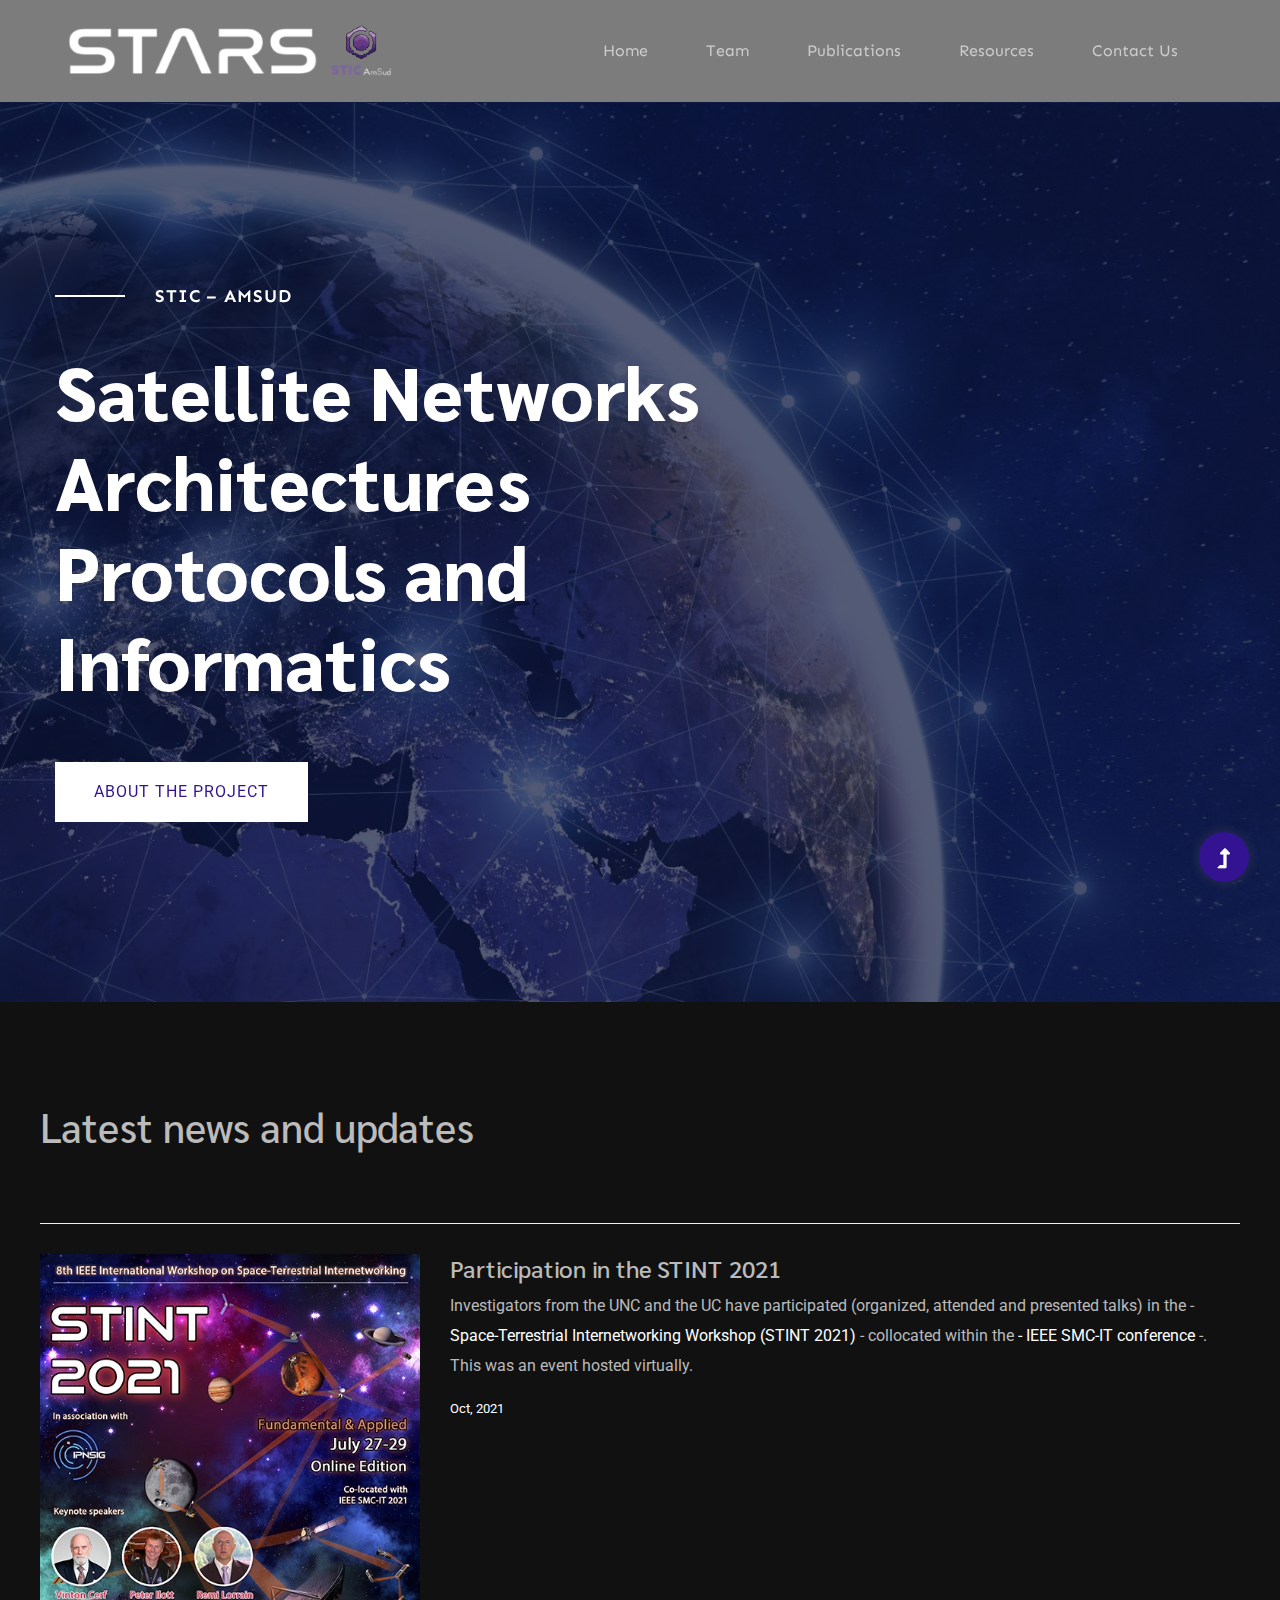
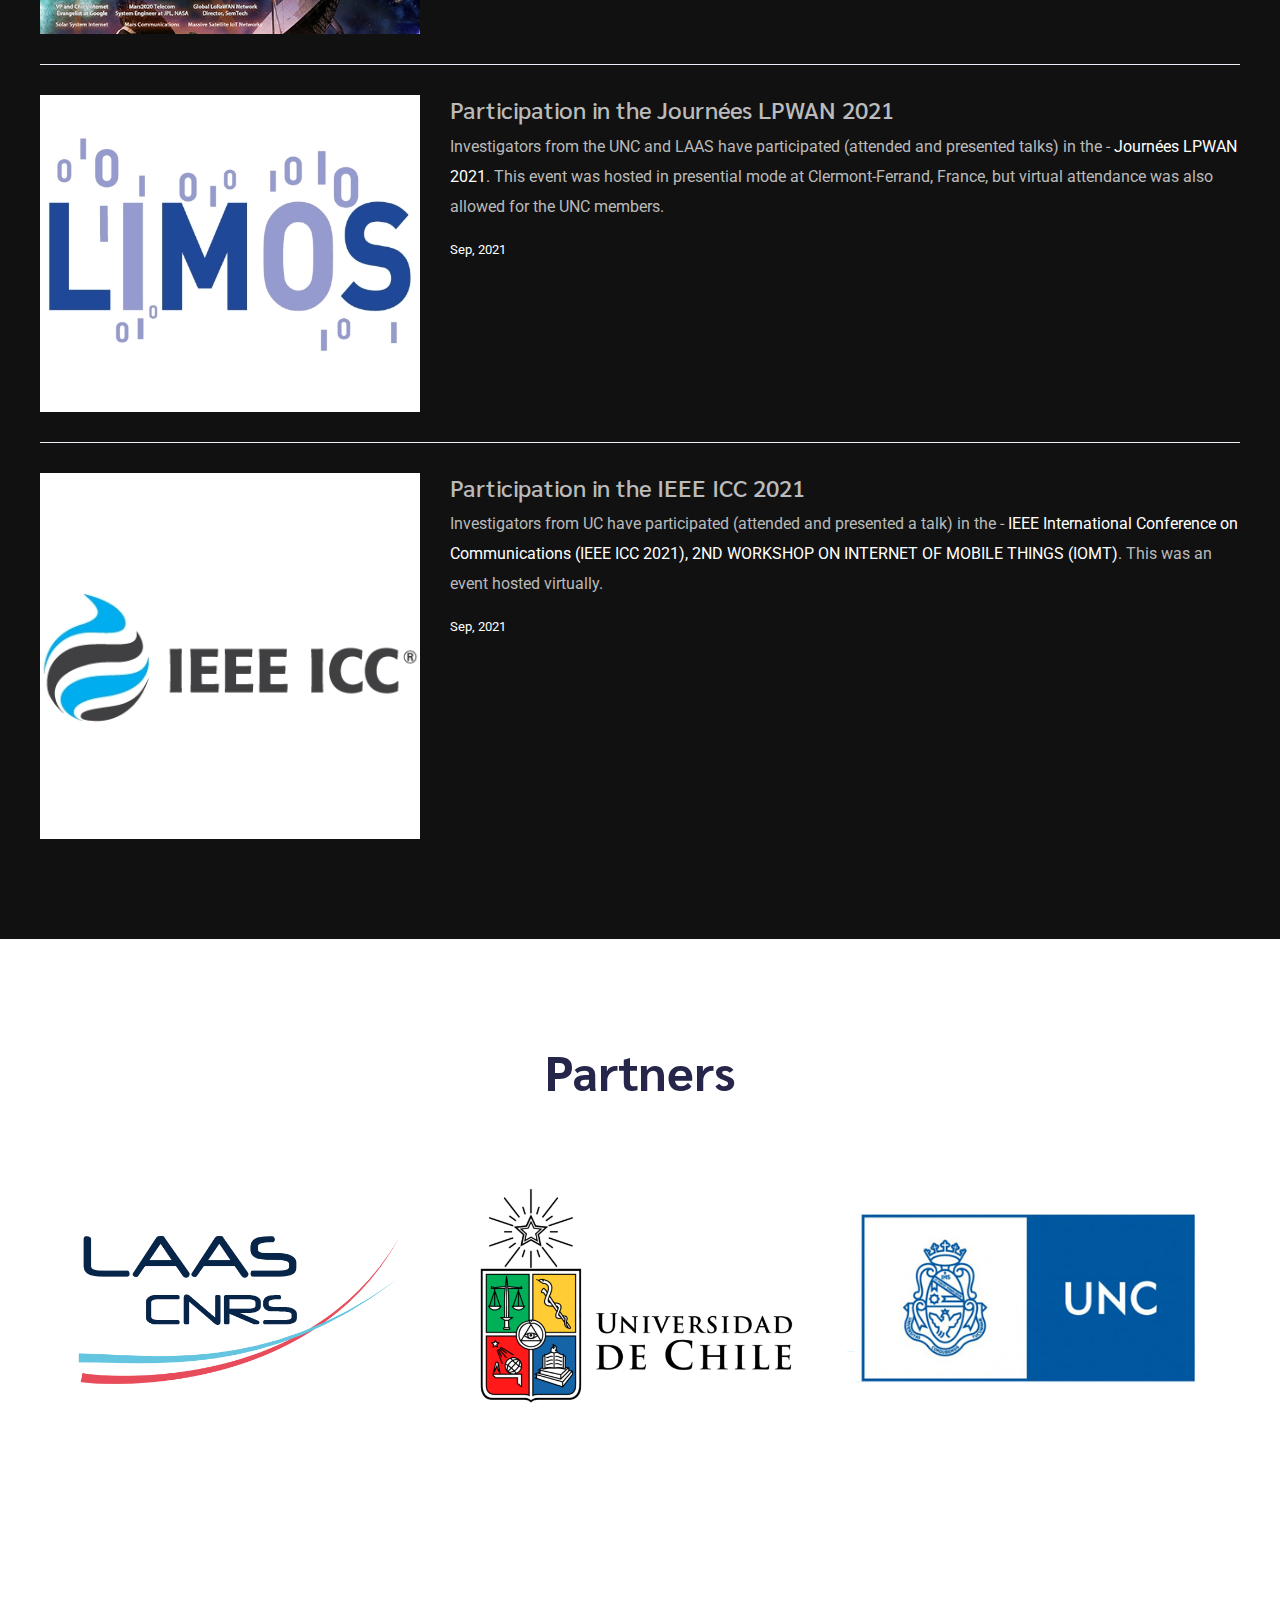
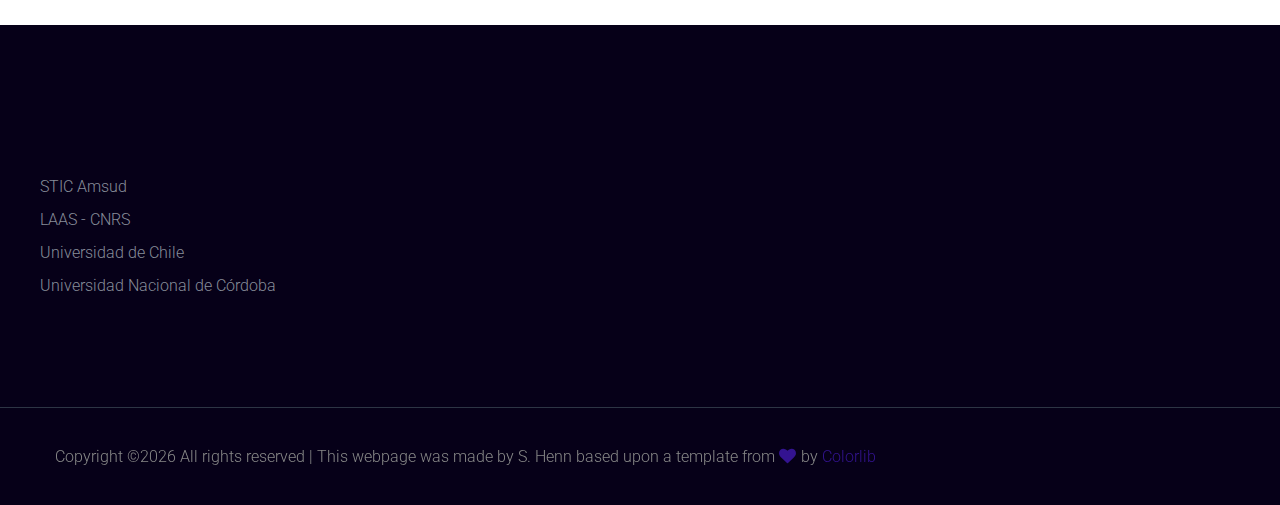
<file: www/index.html>
<!doctype html>
<html class="no-js" lang="zxx">
<head>
    <meta charset="utf-8">
    <meta http-equiv="x-ua-compatible" content="ie=edge">
    <title> STARS </title>
    <meta name="description" content="">
    <meta name="viewport" content="width=device-width, initial-scale=1">
    <link rel="manifest" href="site.webmanifest">
    <link rel="shortcut icon" type="image/x-icon" href="assets/img/favicon.ico">

    <!-- CSS here -->
    <link rel="stylesheet" href="assets/css/bootstrap.min.css">
    <link rel="stylesheet" href="assets/css/owl.carousel.min.css">
    <link rel="stylesheet" href="assets/css/slicknav.css">
    <link rel="stylesheet" href="assets/css/flaticon.css">
    <link rel="stylesheet" href="assets/css/gijgo.css">
    <link rel="stylesheet" href="assets/css/animate.min.css">
    <link rel="stylesheet" href="assets/css/magnific-popup.css">
    <link rel="stylesheet" href="assets/css/fontawesome-all.min.css">
    <link rel="stylesheet" href="assets/css/themify-icons.css">
    <link rel="stylesheet" href="assets/css/slick.css">
    <link rel="stylesheet" href="assets/css/nice-select.css">
    <link rel="stylesheet" href="assets/css/style.css">
    <link rel="stylesheet" href="assets/css/styleagenda.css">
</head>
<body>
    <!-- ? Preloader Start -->
    <div id="preloader-active">
        <div class="preloader d-flex align-items-center justify-content-center">
            <div class="preloader-inner position-relative">
                <div class="preloader-circle"></div>
                <div class="preloader-img pere-text">
                    <img src="assets/img/logo/loder.png" alt="">
                </div>
            </div>
        </div>
    </div>
    <!-- Preloader Start -->
<header>
    <!--? Header Start -->
    <div class="header-area" style="background-color: #111111;">
        <div class="main-header header-sticky" style="background-color: #111111;">
            <div class="container-fluid" style="background-color: #111111;">
                <div class="row align-items-center">
                    <!-- Logo -->
                    <div class="col-xl-2 col-lg-2 col-md-1">
                        <div class="logo">
                            <a href="index.html"><img src="assets/img/logo/logo.png" alt=""></a>
                        </div>
                    </div>
                    <div class="col-xl-10 col-lg-10 col-md-10">
                        <div class="menu-main d-flex align-items-center justify-content-end">
                            <!-- Main-menu -->
                            <div class="main-menu f-right d-none d-lg-block">
                                <nav>
                                    <ul id="navigation">
                                        <li><a href="index.html" style="color: #cccccc;">Home</a></li>
                                        <li><a href="team.html" style="color: #cccccc;">Team</a></li>
                                        <li><a href="publications.html" style="color: #cccccc;">Publications</a></li>
                                        <li><a style="color: #cccccc;">Resources</a>
                                            <ul class="submenu">
                                                <li><a href="https://www.sticmathamsud.org/">STIC Amsud</a></li>
                                                <li><a href="https://www.laas.fr/public/">LAAS - CNRS</a></li>
                                                <li><a href="http://www.uchile.cl/">Universidad de Chile</a></li>
                                                <li><a href="https://www.unc.edu.ar/">Universidad Nacional de Córdoba</a></li>
                                            </ul>
                                        </li>
                                        <li><a href="contact.html" style="color: #cccccc;">Contact us</a></li>
                                    </ul>
                                </nav>
                            </div>
                            <!--
                            <div class="header-right-btn f-right d-none d-lg-block ml-30">
                                <a href="registro.html" class="btn header-btn">INSCRIPCIÓN</a>
                            </div> -->
                        </div>
                    </div>   
                    <!-- Mobile Menu -->
                    <div class="col-12">
                        <div class="mobile_menu d-block d-lg-none" style="background-color: #222222;"></div>
                    </div>
                </div>
            </div>
        </div>
    </div>
    <!-- Header End -->
</header>
<main>
    <!--? slider Area Start-->
    <div class="slider-area position-relative">
        <div class="slider-active">
            <!-- Single Slider -->
            <div class="single-slider slider-height d-flex align-items-center">
                <div class="container">
                    <div class="row">
                        <div class="col-xl-8 col-lg-8 col-md-9 col-sm-10">
                            <div class="hero__caption">
                                <span data-animation="fadeInLeft" data-delay=".1s">STIC – AmSud</span>
                                <h1 data-animation="fadeInLeft" data-delay=".5s">Satellite Networks Architectures Protocols and Informatics</h1>
                                <div class="slider-btns">
                                    <a data-animation="fadeInLeft" data-delay="1.0s" href="about.html" class="btn hero-btn popup-video">ABOUT THE PROJECT</a>
                                </div>
                            </div>
                        </div>
                    </div>
                </div>          
            </div>
        </div>
    </div>
    <!-- Counter Section Begin
        <div class="counter-section d-none d-sm-block" >
            <div class="cd-timer" id="countdown" >
                <div class="cd-item">
                    <span>200</span>
                    <p>Days</p>
                </div>
                <div class="cd-item">
                    <span>10</span>
                    <p>Hrs</p>
                </div>
                <div class="cd-item">
                    <span>4</span>
                    <p>Min</p>
                </div>
                <div class="cd-item">
                    <span>00</span>
                    <p>Sec</p>
                </div>
            </div>
        </div>
    Counter Section End -->


    <!-- slider Area End-->
    <!--? About Start-->
    <section class="about-low-area section-padding2"  style="background-color: #111111;">
        <div class="container">
            <div class="row">
                <!-- Section Tittle -->
                <div class="section-tittle mb-35">
                    <h1>Latest news and updates</h1>
                </div>

                <div class="blog-list clearfix">

                    <!-- NEWS -->
                    <hr class="invis">

                    <div class="blog-box row">
                        <div class="col-md-4">
                            <div class="post-media">
                                <a href="https://www.stintworkshops.org/" title="">
                                    <img src="assets/img/news/news1.jpg" alt="" class="img-fluid">
                                    <div class="hovereffect"></div>
                                </a>
                            </div><!-- end media -->
                        </div><!-- end col -->

                        <div class="blog-meta big-meta col-md-8">
                            <h4><a href="https://www.stintworkshops.org/" title="">Participation in the STINT 2021</a></h4>
                            <p>Investigators from the UNC and the UC have participated (organized, attended and presented talks) in the  - <a href="https://www.stintworkshops.org/">Space-Terrestrial Internetworking Workshop (STINT 2021)</a> - collocated within the <a href="https://smcit.ecs.baylor.edu/">- IEEE SMC-IT conference</a> -. This was an event hosted virtually.</p>
                            <small><a href="" title="">Oct, 2021</a></small>
                        </div><!-- end meta -->
                    </div><!-- end blog-box -->
                    <!-- NEWS END -->

                    <!-- NEWS -->
                    <hr class="invis">

                    <div class="blog-box row">
                        <div class="col-md-4">
                            <div class="post-media">
                                <a href="https://journees-lpwan-2021.limos.fr" title="">
                                    <img src="assets/img/news/news2.jpg" alt="" class="img-fluid">
                                    <div class="hovereffect"></div>
                                </a>
                            </div><!-- end media -->
                        </div><!-- end col -->

                        <div class="blog-meta big-meta col-md-8">
                            <h4><a href="https://journees-lpwan-2021.limos.fr" title="">Participation in the Journées LPWAN 2021</a></h4>
                            <p>Investigators from the UNC and LAAS have participated (attended and presented talks) in the - <a href="https://journees-lpwan-2021.limos.fr">Journées LPWAN 2021</a>. This event was hosted in presential mode at Clermont-Ferrand, France, but virtual attendance was also allowed for the UNC members.</p>
                            <small><a href="" title="">Sep, 2021</a></small>
                        </div><!-- end meta -->
                    </div><!-- end blog-box -->
                    <!-- NEWS END -->

                    <!-- NEWS -->
                    <hr class="invis">

                    <div class="blog-box row">
                        <div class="col-md-4">
                            <div class="post-media">
                                <a href="tech-single.html" title="">
                                    <img src="assets/img/news/news3.jpg" alt="" class="img-fluid">
                                    <div class="hovereffect"></div>
                                </a>
                            </div><!-- end media -->
                        </div><!-- end col -->

                        <div class="blog-meta big-meta col-md-8">
                            <h4><a href="https://icc2021.ieee-icc.org/" title="">Participation in the IEEE ICC 2021</a></h4>
                            <p>Investigators from UC have participated (attended and presented a talk) in the - <a href="https://icc2021.ieee-icc.org/">IEEE International Conference on Communications (IEEE ICC 2021), 2ND WORKSHOP ON INTERNET OF MOBILE THINGS (IOMT)</a>. This was an event hosted virtually.</p>
                            <small><a href="" title="">Sep, 2021</a></small>
                        </div><!-- end meta -->
                    </div><!-- end blog-box -->
                    <!-- NEWS END -->

                </div><!-- end blog-list -->
            </div>
        </div>
    </section>
    <!-- About End-->

    <!--? Sponsors Area Start -->
    <section class="team-area pt-180 pb-100" style="margin-top: -80px">
        <div class="container">
            <div class="row justify-content-center">
                <div class="col-xl-5 col-lg-6 col-md-6">
                    <!-- Section Tittle -->
                    <div class="section-tittle text-center mb-80">
                        <h2>Partners</h2>
                    </div> 
                </div>
            </div>
            <div class="row">
                <div class="col-lg-3 col-md-3 col-sm-6">
                    <div class="single-team mb-30">
                        <div class="team-img">
                            <img src="assets/img/gallery/team1.png" alt="">
                            <!-- Blog Social -->
                            <ul class="team-social">
                                <li><a href="https://www.facebook.com/pg/Laas-Cnrs-520304571351666/"><i class="fab fa-facebook-f"></i></a></li>
                                <li><a href="https://twitter.com/laascnrs"><i class="fab fa-twitter"></i></a></li>
                                <li><a href="https://www.laas.fr/public/"><i class="fas fa-globe"></i></a></li>
                            </ul>
                        </div>
                        <div class="team-caption team-caption2">
                        </div>
                    </div>
                </div>
                <div class="col-lg-3 col-md-3 col-sm-6">
                    <div class="single-team mb-30">
                        <div class="team-img">
                            <img src="assets/img/gallery/team2.png" alt="">
                            <!-- Blog Social -->
                            <ul class="team-social">
                                <li><a href="https://www.facebook.com/uchile"><i class="fab fa-facebook-f"></i></a></li>
                                <li><a href="https://twitter.com/uchile"><i class="fab fa-twitter"></i></a></li>
                                <li><a href="https://www.uchile.cl/"><i class="fas fa-globe"></i></a></li>
                            </ul>
                        </div>
                        <div class="team-caption team-caption2">
                        </div>
                    </div>
                </div>
                <div class="col-lg-3 col-md-3 col-sm-6">
                    <div class="single-team mb-30">
                        <div class="team-img">
                            <img src="assets/img/gallery/team3.png" alt="">
                            <!-- Blog Social -->
                            <ul class="team-social">
                                <li><a href="https://www.facebook.com/universidad.nacional.de.cordoba.oficial/"><i class="fab fa-facebook-f"></i></a></li>
                                <li><a href="https://twitter.com/unc_cordoba"><i class="fab fa-twitter"></i></a></li>
                                <li><a href="https://www.unc.edu.ar/"><i class="fas fa-globe"></i></a></li>
                            </ul>
                        </div>
                        <div class="team-caption team-caption2">
                        </div>
                    </div>
                </div>
            </div>
        </div>
    </section>
    
    </main>
<footer>
    <!-- Footer Start-->
    <div class="footer-area footer-padding">
        <div class="container">
            <div class="row d-flex justify-content-between">
                <div class="single-footer-caption mb-50">
                    <div class="footer-tittle">
                        <ul>
                            <li><a href="https://www.sticmathamsud.org/">STIC Amsud</a></li>
                            <li><a href="https://www.laas.fr/public/">LAAS - CNRS</a></li>
                            <li><a href="http://www.uchile.cl/">Universidad de Chile</a></li>
                            <li><a href="https://www.unc.edu.ar/">Universidad Nacional de Córdoba</a></li>
                        </ul>
                    </div>
                </div>
            </div>
           <!--  -->
        </div>
    </div>
    <!-- footer-bottom area -->
    <div class="footer-bottom-area footer-bg">
        <div class="container">
            <div class="footer-border">
                 <div class="row d-flex justify-content-between align-items-center">
                     <div class="col-xl-10 col-lg-8 ">
                         <div class="footer-copy-right">
                             <p><!-- Link back to Colorlib can't be removed. Template is licensed under CC BY 3.0. -->
        Copyright &copy;<script>document.write(new Date().getFullYear());</script> All rights reserved | This webpage was made by S. Henn based upon a template from <i class="fa fa-heart" aria-hidden="true"></i> by <a href="https://colorlib.com" target="_blank">Colorlib</a>
        <!-- Link back to Colorlib can't be removed. Template is licensed under CC BY 3.0. --></p>
                         </div>
                     </div>
                     <div class="col-xl-2 col-lg-4">
                         <div class="footer-social f-right">
                         </div>
                     </div>
                 </div>
            </div>
        </div>
    </div>
<!-- Footer End-->
</footer>
    <!-- Scroll Up -->
    <div id="back-top" >
        <a title="Go to Top" href="#"> <i class="fas fa-level-up-alt"></i></a>
    </div>

    <!-- JS here -->

    <script src="./assets/js/vendor/modernizr-3.5.0.min.js"></script>
    <!-- Jquery, Popper, Bootstrap -->
    <script src="./assets/js/vendor/jquery-1.12.4.min.js"></script>
    <script src="./assets/js/popper.min.js"></script>
    <script src="./assets/js/bootstrap.min.js"></script>
    <!-- Jquery Mobile Menu -->
    <script src="./assets/js/jquery.slicknav.min.js"></script>

    <!-- Jquery Slick , Owl-Carousel Plugins -->
    <script src="./assets/js/owl.carousel.min.js"></script>
    <script src="./assets/js/slick.min.js"></script>
    <!-- One Page, Animated-HeadLin -->
    <script src="./assets/js/wow.min.js"></script>
    <script src="./assets/js/animated.headline.js"></script>
    <script src="./assets/js/jquery.magnific-popup.js"></script>

    <!-- Date Picker -->
    <script src="./assets/js/gijgo.min.js"></script>
    <!-- Nice-select, sticky -->
    <script src="./assets/js/jquery.nice-select.min.js"></script>
    <script src="./assets/js/jquery.sticky.js"></script>
    
    <!-- counter , waypoint -->
    <script src="./assets/js/jquery.counterup.min.js"></script>
    <script src="./assets/js/waypoints.min.js"></script>
    <script src="./assets/js/jquery.countdown.min.js"></script>
    <!-- contact js -->
    <script src="./assets/js/contact.js"></script>
    <script src="./assets/js/jquery.form.js"></script>
    <script src="./assets/js/jquery.validate.min.js"></script>
    <script src="./assets/js/mail-script.js"></script>
    <script src="./assets/js/jquery.ajaxchimp.min.js"></script>
    
    <!-- Jquery Plugins, main Jquery -->    
    <script src="./assets/js/plugins.js"></script>
    <script src="./assets/js/main.js"></script>
    
    </body>
</html>
</file>
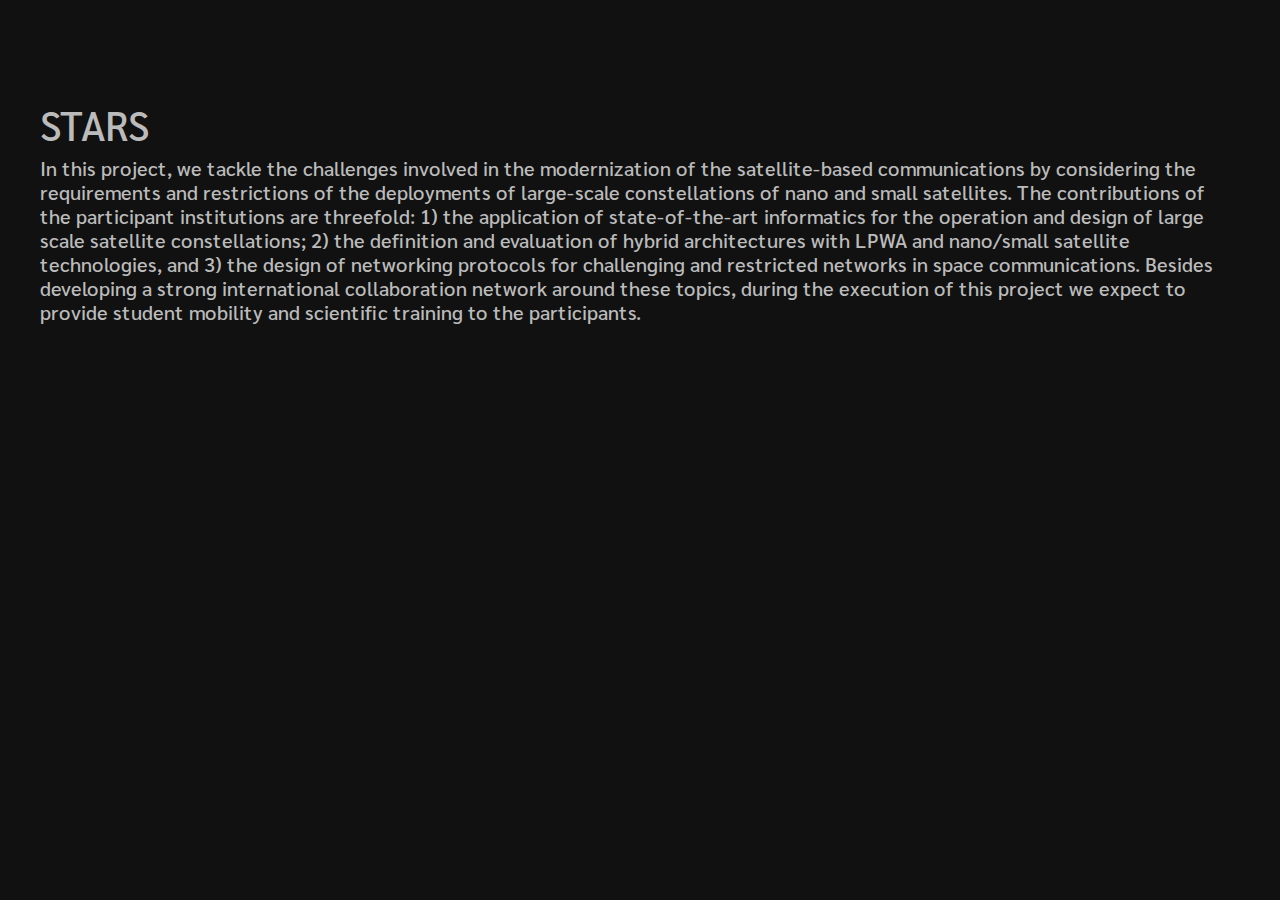
<file: www/about.html>
<!doctype html>
<html class="no-js" lang="zxx">
<head>
    <meta charset="utf-8">
    <meta http-equiv="x-ua-compatible" content="ie=edge">
    <title> STARS </title>
    <meta name="description" content="">
    <meta name="viewport" content="width=device-width, initial-scale=1">
    <link rel="manifest" href="site.webmanifest">
    <link rel="shortcut icon" type="image/x-icon" href="assets/img/favicon.ico">

    <!-- CSS here -->
    <link rel="stylesheet" href="assets/css/bootstrap.min.css">
    <link rel="stylesheet" href="assets/css/fontawesome-all.min.css">
    <link rel="stylesheet" href="assets/css/style.css">
</head>
    <body style="background-color: #111111; overflow: hidden;">

        <main>
            <!--? section Start-->
            <section class="about-low-area section-padding2" style="background-color: #111111; overflow: hidden;">
                <div class="container">
                    <div class="row">
                        <!-- Section Tittle -->
                            <div class="section-tittle mb-35">
                                <h1>STARS</h1>
                                <h5>In this project, we tackle the challenges involved in the modernization of the satellite-based communications by considering the requirements and restrictions of the deployments of large-scale constellations of nano and small satellites. The contributions of the participant institutions are threefold: 1) the application of state-of-the-art informatics for the operation and design of large scale satellite constellations; 2) the definition and evaluation of hybrid architectures with LPWA and nano/small satellite technologies, and 3) the design of networking protocols for challenging and restricted networks in space communications. Besides developing a strong international collaboration network around these topics, during the execution of this project we expect to provide student mobility and scientific training to the participants.</h5>
                            </div>
                    </div>
                </div>
            </section>
            <!-- section End-->
        </main>

    </body>
</html>
</file>
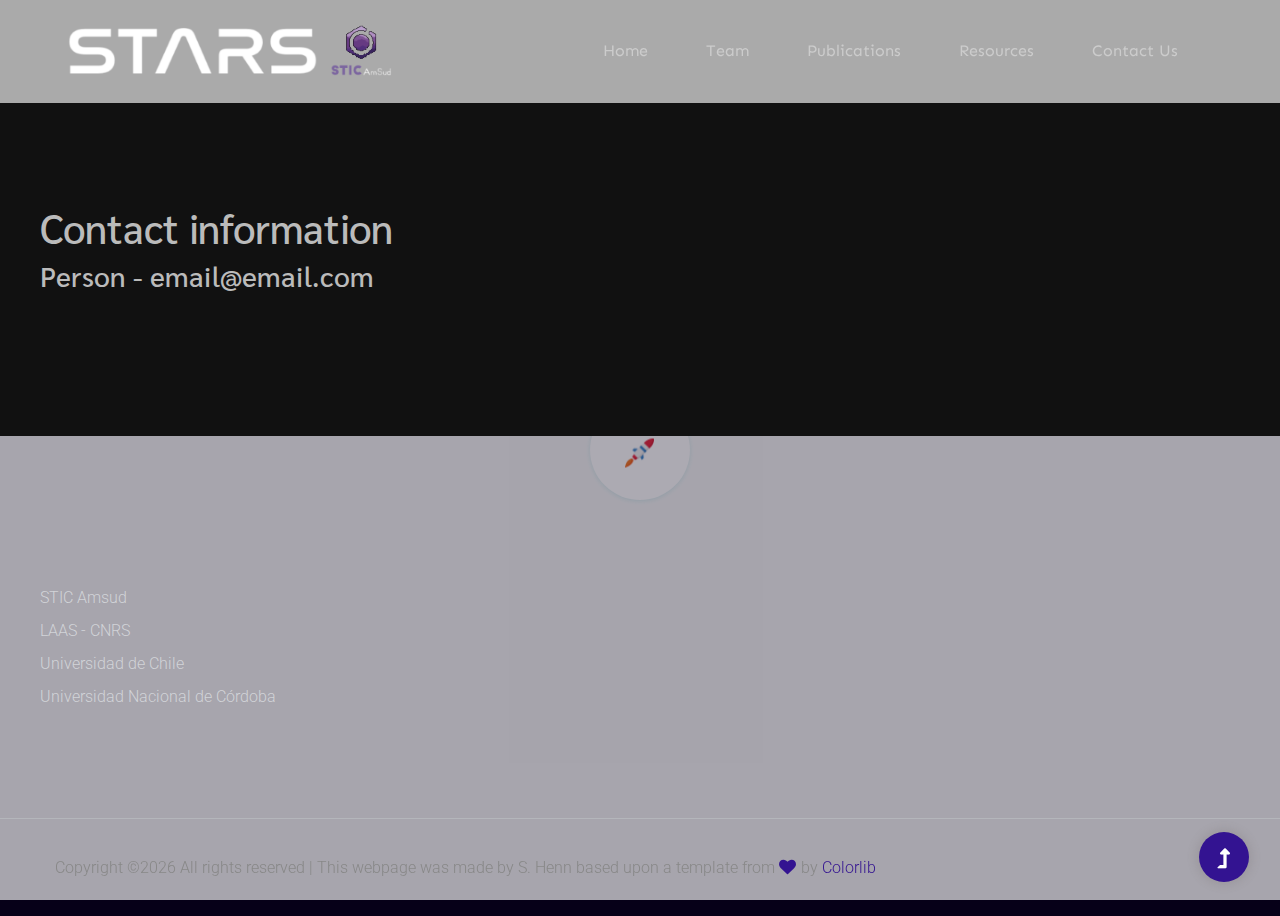
<file: www/contact.html>
<!doctype html>
<html class="no-js" lang="zxx">
<head>
    <meta charset="utf-8">
    <meta http-equiv="x-ua-compatible" content="ie=edge">
    <title> STARS </title>
    <meta name="description" content="">
    <meta name="viewport" content="width=device-width, initial-scale=1">
    <link rel="manifest" href="site.webmanifest">
    <link rel="shortcut icon" type="image/x-icon" href="assets/img/favicon.ico">

    <!-- CSS here -->
    <link rel="stylesheet" href="assets/css/bootstrap.min.css">
    <link rel="stylesheet" href="assets/css/owl.carousel.min.css">
    <link rel="stylesheet" href="assets/css/slicknav.css">
    <link rel="stylesheet" href="assets/css/flaticon.css">
    <link rel="stylesheet" href="assets/css/gijgo.css">
    <link rel="stylesheet" href="assets/css/animate.min.css">
    <link rel="stylesheet" href="assets/css/magnific-popup.css">
    <link rel="stylesheet" href="assets/css/fontawesome-all.min.css">
    <link rel="stylesheet" href="assets/css/themify-icons.css">
    <link rel="stylesheet" href="assets/css/slick.css">
    <link rel="stylesheet" href="assets/css/nice-select.css">
    <link rel="stylesheet" href="assets/css/style.css">
    <link rel="stylesheet" href="assets/css/team.css">
</head>
<body>
    <!-- ? Preloader Start -->
    <div id="preloader-active">
        <div class="preloader d-flex align-items-center justify-content-center">
            <div class="preloader-inner position-relative">
                <div class="preloader-circle"></div>
                <div class="preloader-img pere-text">
                    <img src="assets/img/logo/loder.png" alt="">
                </div>
            </div>
        </div>
    </div>
    <!-- Preloader Start -->
<header>
    <!--? Header Start -->
    <div class="header-area" style="background-color: #111111;">
        <div class="main-header header-sticky" style="background-color: #111111;">
            <div class="container-fluid" style="background-color: #111111;">
                <div class="row align-items-center">
                    <!-- Logo -->
                    <div class="col-xl-2 col-lg-2 col-md-1">
                        <div class="logo">
                            <a href="index.html"><img src="assets/img/logo/logo.png" alt=""></a>
                        </div>
                    </div>
                    <div class="col-xl-10 col-lg-10 col-md-10">
                        <div class="menu-main d-flex align-items-center justify-content-end">
                            <!-- Main-menu -->
                            <div class="main-menu f-right d-none d-lg-block">
                                <nav>
                                    <ul id="navigation">
                                        <li><a href="index.html" style="color: #cccccc;">Home</a></li>
                                        <li><a href="team.html" style="color: #cccccc;">Team</a></li>
                                        <li><a href="publications.html" style="color: #cccccc;">Publications</a></li>
                                        <li><a style="color: #cccccc;">Resources</a>
                                            <ul class="submenu">
                                                <li><a href="https://www.sticmathamsud.org/">STIC Amsud</a></li>
                                                <li><a href="https://www.laas.fr/public/">LAAS - CNRS</a></li>
                                                <li><a href="http://www.uchile.cl/">Universidad de Chile</a></li>
                                                <li><a href="https://www.unc.edu.ar/">Universidad Nacional de Córdoba</a></li>
                                            </ul>
                                        </li>
                                        <li><a href="contact.html" style="color: #cccccc;">Contact us</a></li>
                                    </ul>
                                </nav>
                            </div>
                            <!--
                            <div class="header-right-btn f-right d-none d-lg-block ml-30">
                                <a href="registro.html" class="btn header-btn">INSCRIPCIÓN</a>
                            </div> -->
                        </div>
                    </div>   
                    <!-- Mobile Menu -->
                    <div class="col-12">
                        <div class="mobile_menu d-block d-lg-none" style="background-color: #222222;"></div>
                    </div>
                </div>
            </div>
        </div>
    </div>
    <!-- Header End -->
</header>
<main>
    <!--? section Start-->
    <section class="about-low-area section-padding2"  style="background-color: #111111;">
        <div class="container">
            <div class="row">
                <!-- Section Tittle -->
                    <div class="section-tittle mb-35">
                        <h1>Contact information</h1>
                        <h3> Person - email@email.com</h3>
                    </div>
            </div>
        </div>
    </section>
    <!-- section End-->
</main>
<footer>
    <!-- Footer Start-->
    <div class="footer-area footer-padding">
        <div class="container">
            <div class="row d-flex justify-content-between">
                <div class="single-footer-caption mb-50">
                    <div class="footer-tittle">
                        <ul>
                            <li><a href="https://www.sticmathamsud.org/">STIC Amsud</a></li>
                            <li><a href="https://www.laas.fr/public/">LAAS - CNRS</a></li>
                            <li><a href="http://www.uchile.cl/">Universidad de Chile</a></li>
                            <li><a href="https://www.unc.edu.ar/">Universidad Nacional de Córdoba</a></li>
                        </ul>
                    </div>
                </div>
            </div>
           <!--  -->
        </div>
    </div>
    <!-- footer-bottom area -->
    <div class="footer-bottom-area footer-bg">
        <div class="container">
            <div class="footer-border">
                 <div class="row d-flex justify-content-between align-items-center">
                     <div class="col-xl-10 col-lg-8 ">
                         <div class="footer-copy-right">
                             <p><!-- Link back to Colorlib can't be removed. Template is licensed under CC BY 3.0. -->
        Copyright &copy;<script>document.write(new Date().getFullYear());</script> All rights reserved | This webpage was made by S. Henn based upon a template from <i class="fa fa-heart" aria-hidden="true"></i> by <a href="https://colorlib.com" target="_blank">Colorlib</a>
        <!-- Link back to Colorlib can't be removed. Template is licensed under CC BY 3.0. --></p>
                         </div>
                     </div>
                     <div class="col-xl-2 col-lg-4">
                         <div class="footer-social f-right">
                         </div>
                     </div>
                 </div>
            </div>
        </div>
    </div>
<!-- Footer End-->
</footer>
    <!-- Scroll Up -->
    <div id="back-top" >
        <a title="Go to Top" href="#"> <i class="fas fa-level-up-alt"></i></a>
    </div>

    <!-- JS here -->

    <script src="./assets/js/vendor/modernizr-3.5.0.min.js"></script>
    <!-- Jquery, Popper, Bootstrap -->
    <script src="./assets/js/vendor/jquery-1.12.4.min.js"></script>
    <script src="./assets/js/popper.min.js"></script>
    <script src="./assets/js/bootstrap.min.js"></script>
    <!-- Jquery Mobile Menu -->
    <script src="./assets/js/jquery.slicknav.min.js"></script>

    <!-- Jquery Slick , Owl-Carousel Plugins -->
    <script src="./assets/js/owl.carousel.min.js"></script>
    <script src="./assets/js/slick.min.js"></script>
    <!-- One Page, Animated-HeadLin -->
    <script src="./assets/js/wow.min.js"></script>
    <script src="./assets/js/animated.headline.js"></script>
    <script src="./assets/js/jquery.magnific-popup.js"></script>

    <!-- Date Picker -->
    <script src="./assets/js/gijgo.min.js"></script>
    <!-- Nice-select, sticky -->
    <script src="./assets/js/jquery.nice-select.min.js"></script>
    <script src="./assets/js/jquery.sticky.js"></script>
    
    <!-- counter , waypoint -->
    <script src="./assets/js/jquery.counterup.min.js"></script>
    <script src="./assets/js/waypoints.min.js"></script>
    <script src="./assets/js/jquery.countdown.min.js"></script>
    <!-- contact js -->
    <script src="./assets/js/contact.js"></script>
    <script src="./assets/js/jquery.form.js"></script>
    <script src="./assets/js/jquery.validate.min.js"></script>
    <script src="./assets/js/mail-script.js"></script>
    <script src="./assets/js/jquery.ajaxchimp.min.js"></script>
    
    <!-- Jquery Plugins, main Jquery -->    
    <script src="./assets/js/plugins.js"></script>
    <script src="./assets/js/main.js"></script>
    
    </body>
</html>
</file>
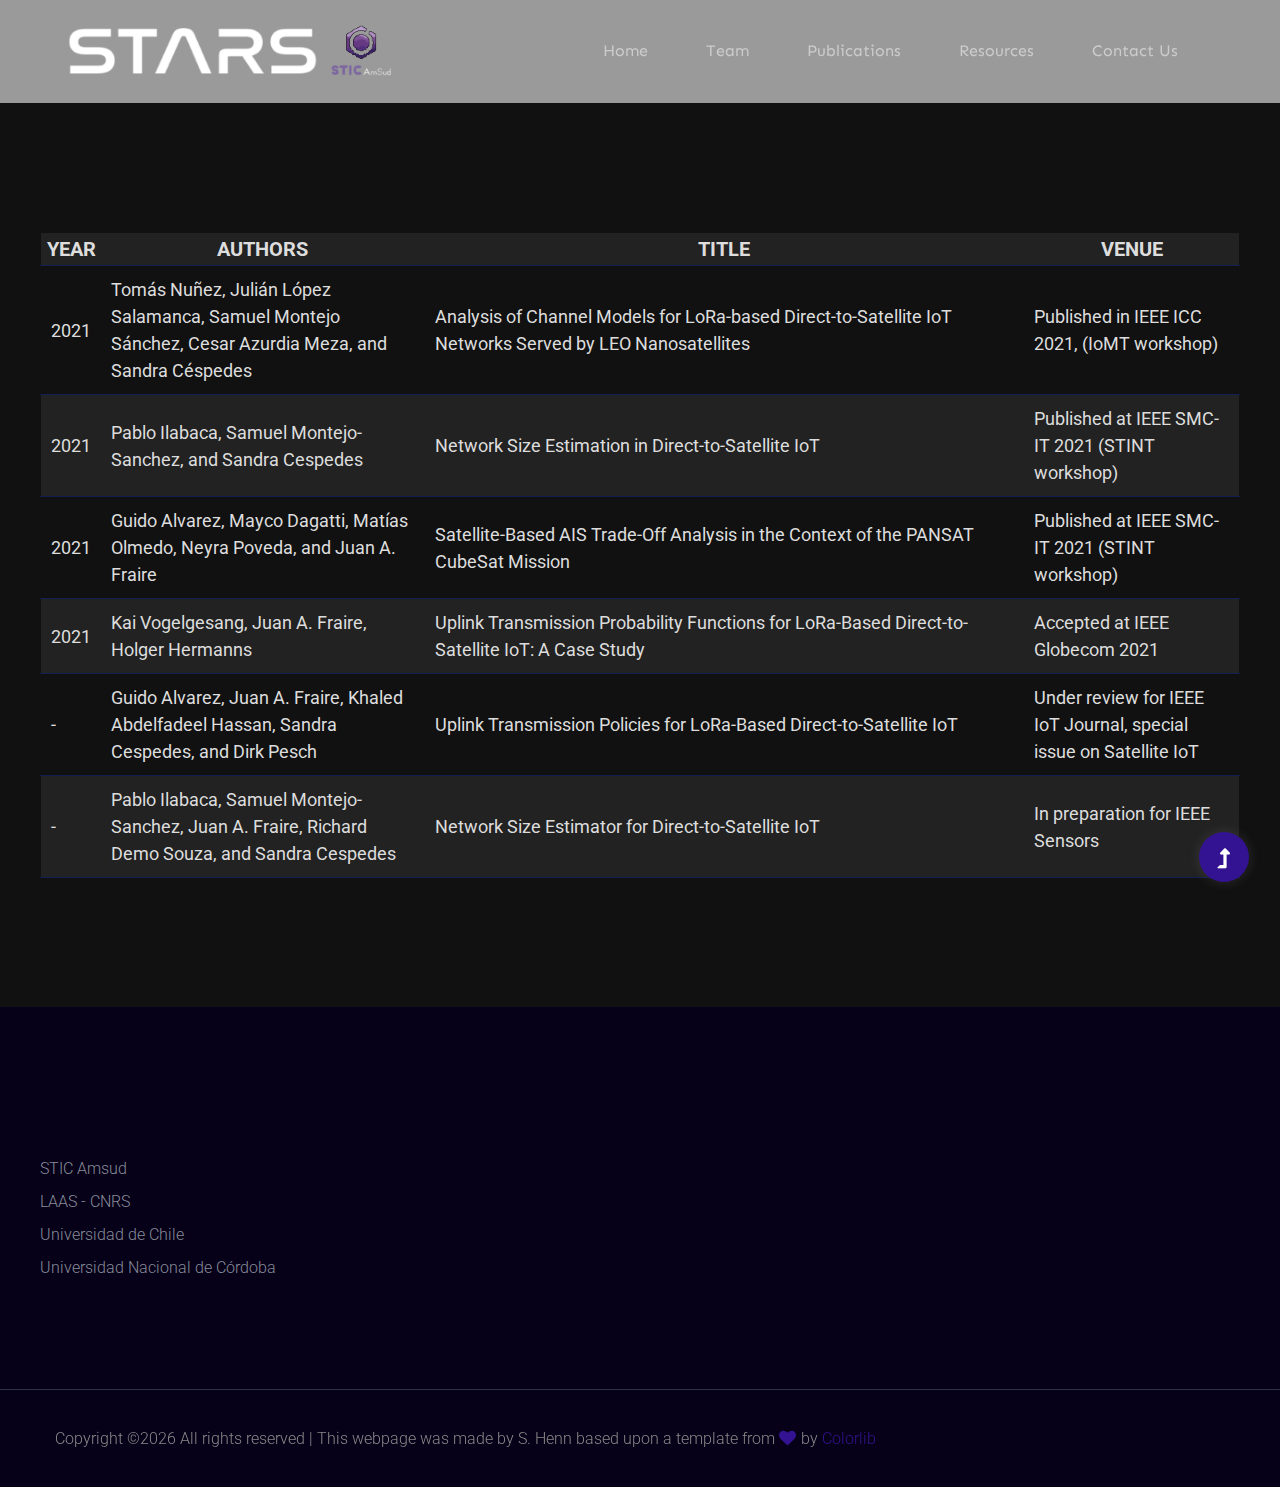
<file: www/publications.html>
<!doctype html>
<html class="no-js" lang="zxx">
<head>
    <meta charset="utf-8">
    <meta http-equiv="x-ua-compatible" content="ie=edge">
    <title> STARS </title>
    <meta name="description" content="">
    <meta name="viewport" content="width=device-width, initial-scale=1">
    <link rel="manifest" href="site.webmanifest">
    <link rel="shortcut icon" type="image/x-icon" href="assets/img/favicon.ico">

    <!-- CSS here -->
    <link rel="stylesheet" href="assets/css/bootstrap.min.css">
    <link rel="stylesheet" href="assets/css/owl.carousel.min.css">
    <link rel="stylesheet" href="assets/css/slicknav.css">
    <link rel="stylesheet" href="assets/css/flaticon.css">
    <link rel="stylesheet" href="assets/css/gijgo.css">
    <link rel="stylesheet" href="assets/css/animate.min.css">
    <link rel="stylesheet" href="assets/css/magnific-popup.css">
    <link rel="stylesheet" href="assets/css/fontawesome-all.min.css">
    <link rel="stylesheet" href="assets/css/themify-icons.css">
    <link rel="stylesheet" href="assets/css/slick.css">
    <link rel="stylesheet" href="assets/css/nice-select.css">
    <link rel="stylesheet" href="assets/css/style.css">
    <link rel="stylesheet" href="assets/css/table.css">
</head>
<body>
    <!-- ? Preloader Start -->
    <div id="preloader-active">
        <div class="preloader d-flex align-items-center justify-content-center">
            <div class="preloader-inner position-relative">
                <div class="preloader-circle"></div>
                <div class="preloader-img pere-text">
                    <img src="assets/img/logo/loder.png" alt="">
                </div>
            </div>
        </div>
    </div>
    <!-- Preloader Start -->
<header>
    <!--? Header Start -->
    <div class="header-area" style="background-color: #111111;">
        <div class="main-header header-sticky" style="background-color: #111111;">
            <div class="container-fluid" style="background-color: #111111;">
                <div class="row align-items-center">
                    <!-- Logo -->
                    <div class="col-xl-2 col-lg-2 col-md-1">
                        <div class="logo">
                            <a href="index.html"><img src="assets/img/logo/logo.png" alt=""></a>
                        </div>
                    </div>
                    <div class="col-xl-10 col-lg-10 col-md-10">
                        <div class="menu-main d-flex align-items-center justify-content-end">
                            <!-- Main-menu -->
                            <div class="main-menu f-right d-none d-lg-block">
                                <nav>
                                    <ul id="navigation">
                                        <li><a href="index.html" style="color: #cccccc;">Home</a></li>
                                        <li><a href="team.html" style="color: #cccccc;">Team</a></li>
                                        <li><a href="publications.html" style="color: #cccccc;">Publications</a></li>
                                        <li><a style="color: #cccccc;">Resources</a>
                                            <ul class="submenu">
                                                <li><a href="https://www.sticmathamsud.org/">STIC Amsud</a></li>
                                                <li><a href="https://www.laas.fr/public/">LAAS - CNRS</a></li>
                                                <li><a href="http://www.uchile.cl/">Universidad de Chile</a></li>
                                                <li><a href="https://www.unc.edu.ar/">Universidad Nacional de Córdoba</a></li>
                                            </ul>
                                        </li>
                                        <li><a href="contact.html" style="color: #cccccc;">Contact us</a></li>
                                    </ul>
                                </nav>
                            </div>
                            <!--
                            <div class="header-right-btn f-right d-none d-lg-block ml-30">
                                <a href="registro.html" class="btn header-btn">INSCRIPCIÓN</a>
                            </div> -->
                        </div>
                    </div>   
                    <!-- Mobile Menu -->
                    <div class="col-12">
                        <div class="mobile_menu d-block d-lg-none" style="background-color: #222222;"></div>
                    </div>
                </div>
            </div>
        </div>
    </div>
    <!-- Header End -->
</header>
<main>

    <!--? section Start-->
    <section class="about-low-area section-padding2"  style="background-color: #111111;">
        <div class="container">
            <div class="row">
                <!-- /////////// Begin Dropdown //////////// -->
                                
                <table class="rTable">
                    <thead>
                        <tr>
                            <th style="width: 5%;">Year</th>
                            <th>Authors</th>
                            <th style="width: 50%;">Title</th>
                            <th>Venue</th>
                      </tr>
                    </thead>
                    <tbody>

                        <tr>
                          <td>2021</td>
                          <td>Tomás Nuñez, Julián López Salamanca, Samuel Montejo Sánchez, Cesar Azurdia Meza, and Sandra Céspedes</td>
                          <td>Analysis of Channel Models for LoRa-based Direct-to-Satellite IoT Networks Served by LEO Nanosatellites</td>
                          <td>Published in IEEE ICC 2021, (IoMT workshop)</td>
                        </tr>
                      
                        <tr>
                          <td>2021</td>
                          <td>Pablo Ilabaca, Samuel Montejo-Sanchez, and Sandra Cespedes</td>
                          <td>Network Size Estimation in Direct-to-Satellite IoT</td>
                          <td>Published at IEEE SMC-IT 2021 (STINT workshop)</td>
                        </tr>
                        
                        <tr>
                          <td>2021</td>
                          <td>Guido Alvarez, Mayco Dagatti, Matías Olmedo, Neyra Poveda, and Juan A. Fraire</td>
                          <td>Satellite-Based AIS Trade-Off Analysis in the Context of the PANSAT CubeSat Mission</td>
                          <td>Published at IEEE SMC-IT 2021 (STINT workshop)</td>
                        </tr>

                        <tr>
                          <td>2021</td>
                          <td>Kai Vogelgesang, Juan A. Fraire, Holger Hermanns</td>
                          <td>Uplink Transmission Probability Functions for LoRa-Based Direct-to-Satellite IoT: A Case Study</td>
                          <td>Accepted at IEEE Globecom 2021</td>
                        </tr>

                        <tr>
                          <td> - </td>
                          <td>Guido Alvarez, Juan A. Fraire, Khaled Abdelfadeel Hassan, Sandra Cespedes, and Dirk Pesch</td>
                          <td>Uplink Transmission Policies for LoRa-Based Direct-to-Satellite IoT</td>
                          <td>Under review for IEEE IoT Journal, special issue on Satellite IoT</td>
                        </tr>

                        <tr>
                          <td> - </td>
                          <td>Pablo Ilabaca, Samuel Montejo-Sanchez, Juan A. Fraire, Richard Demo Souza, and Sandra Cespedes</td>
                          <td>Network Size Estimator for Direct-to-Satellite IoT</td>
                          <td>In preparation for IEEE Sensors</td>
                        </tr>
                      
                    </tbody>
                </table>
                <!-- /////////// End Dropdown //////////// -->
            </div>
        </div>
    </section>
    <!-- section End-->

</main>
<footer>
    <!-- Footer Start-->
    <div class="footer-area footer-padding">
        <div class="container">
            <div class="row d-flex justify-content-between">
                <div class="single-footer-caption mb-50">
                    <div class="footer-tittle">
                        <ul>
                            <li><a href="https://www.sticmathamsud.org/">STIC Amsud</a></li>
                            <li><a href="https://www.laas.fr/public/">LAAS - CNRS</a></li>
                            <li><a href="http://www.uchile.cl/">Universidad de Chile</a></li>
                            <li><a href="https://www.unc.edu.ar/">Universidad Nacional de Córdoba</a></li>
                        </ul>
                    </div>
                </div>
            </div>
           <!--  -->
        </div>
    </div>
    <!-- footer-bottom area -->
    <div class="footer-bottom-area footer-bg">
        <div class="container">
            <div class="footer-border">
                 <div class="row d-flex justify-content-between align-items-center">
                     <div class="col-xl-10 col-lg-8 ">
                         <div class="footer-copy-right">
                             <p><!-- Link back to Colorlib can't be removed. Template is licensed under CC BY 3.0. -->
        Copyright &copy;<script>document.write(new Date().getFullYear());</script> All rights reserved | This webpage was made by S. Henn based upon a template from <i class="fa fa-heart" aria-hidden="true"></i> by <a href="https://colorlib.com" target="_blank">Colorlib</a>
        <!-- Link back to Colorlib can't be removed. Template is licensed under CC BY 3.0. --></p>
                         </div>
                     </div>
                     <div class="col-xl-2 col-lg-4">
                         <div class="footer-social f-right">
                         </div>
                     </div>
                 </div>
            </div>
        </div>
    </div>
<!-- Footer End-->
</footer>
    <!-- Scroll Up -->
    <div id="back-top" >
        <a title="Go to Top" href="#"> <i class="fas fa-level-up-alt"></i></a>
    </div>

    <!-- JS here -->

    <script src="./assets/js/vendor/modernizr-3.5.0.min.js"></script>
    <!-- Jquery, Popper, Bootstrap -->
    <script src="./assets/js/vendor/jquery-1.12.4.min.js"></script>
    <script src="./assets/js/popper.min.js"></script>
    <script src="./assets/js/bootstrap.min.js"></script>
    <!-- Jquery Mobile Menu -->
    <script src="./assets/js/jquery.slicknav.min.js"></script>

    <!-- Jquery Slick , Owl-Carousel Plugins -->
    <script src="./assets/js/owl.carousel.min.js"></script>
    <script src="./assets/js/slick.min.js"></script>
    <!-- One Page, Animated-HeadLin -->
    <script src="./assets/js/wow.min.js"></script>
    <script src="./assets/js/animated.headline.js"></script>
    <script src="./assets/js/jquery.magnific-popup.js"></script>

    <!-- Date Picker -->
    <script src="./assets/js/gijgo.min.js"></script>
    <!-- Nice-select, sticky -->
    <script src="./assets/js/jquery.nice-select.min.js"></script>
    <script src="./assets/js/jquery.sticky.js"></script>
    
    <!-- counter , waypoint -->
    <script src="./assets/js/jquery.counterup.min.js"></script>
    <script src="./assets/js/waypoints.min.js"></script>
    <script src="./assets/js/jquery.countdown.min.js"></script>
    <!-- contact js -->
    <script src="./assets/js/contact.js"></script>
    <script src="./assets/js/jquery.form.js"></script>
    <script src="./assets/js/jquery.validate.min.js"></script>
    <script src="./assets/js/mail-script.js"></script>
    <script src="./assets/js/jquery.ajaxchimp.min.js"></script>
    
    <!-- Jquery Plugins, main Jquery -->    
    <script src="./assets/js/plugins.js"></script>
    <script src="./assets/js/main.js"></script>
    
    </body>
</html>
</file>
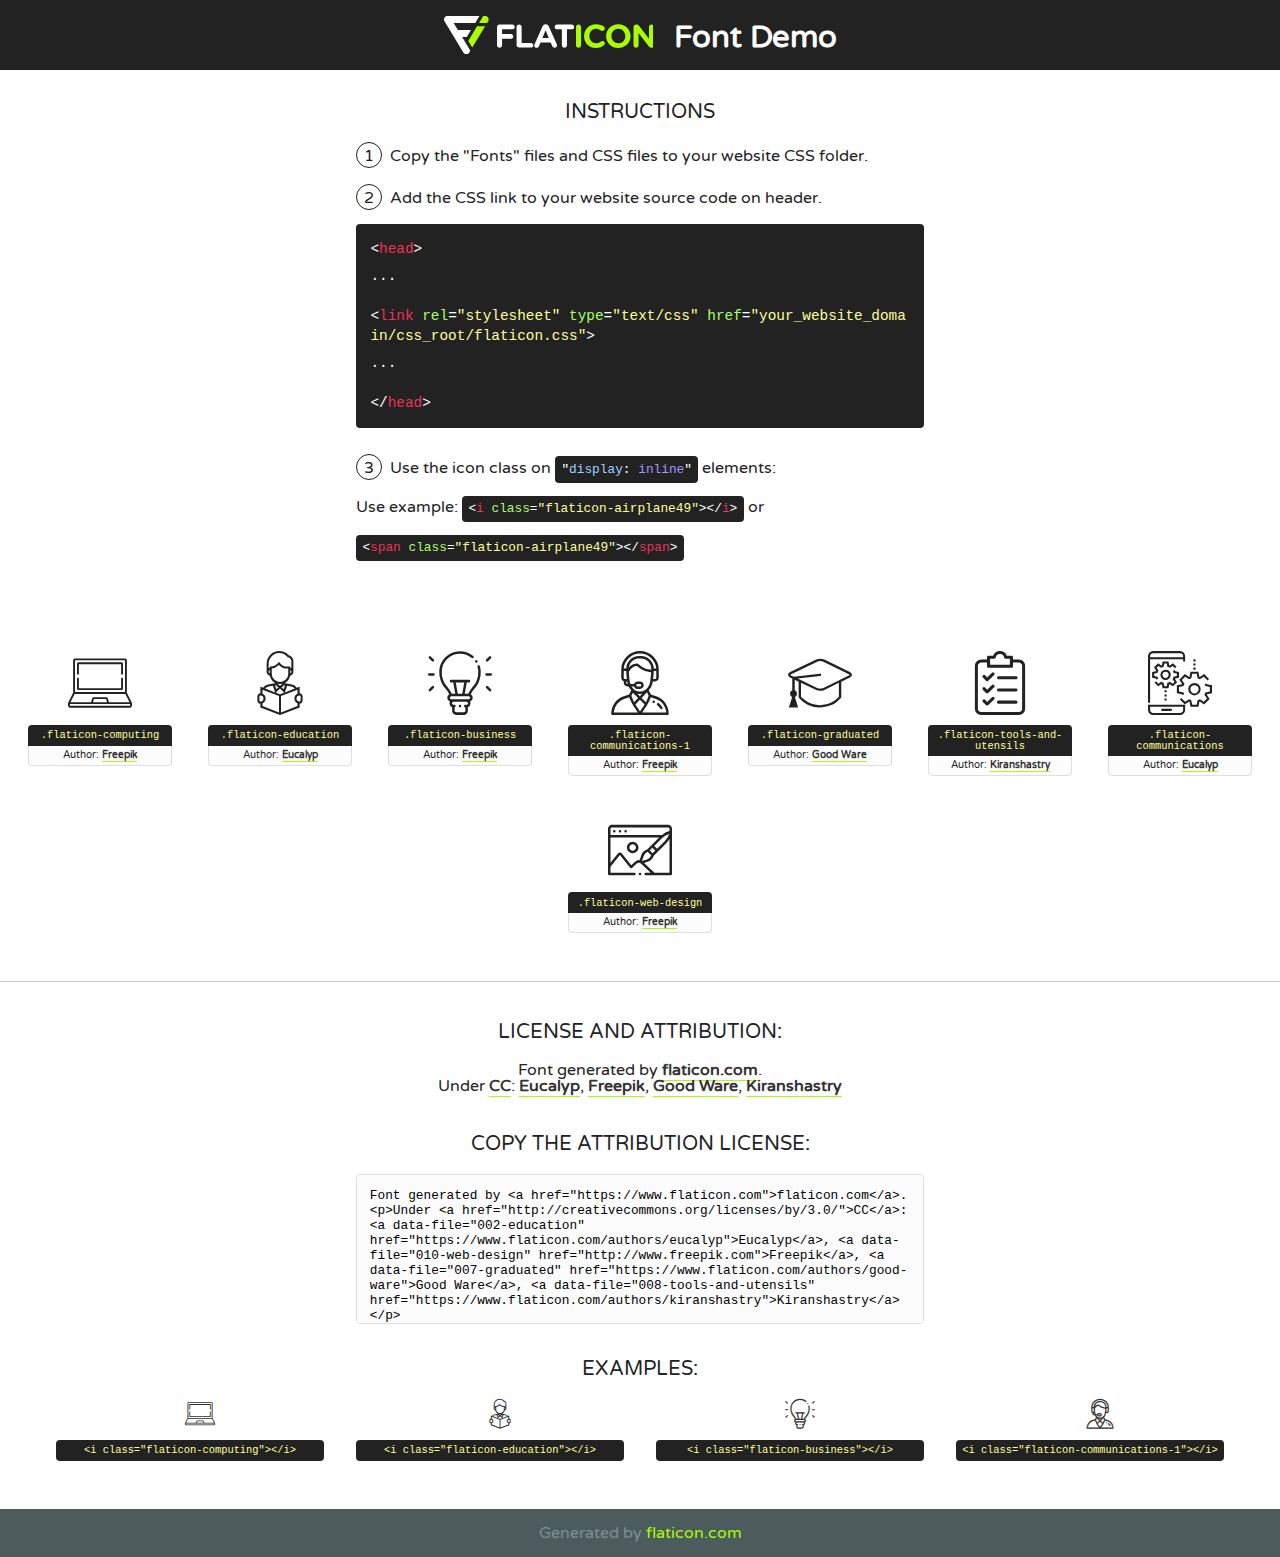
<file: www/fonts/flaticon.html>
<!DOCTYPE html>
<!--
  Flaticon icon font: Flaticon
  Creation date: 05/05/2020 06:05
-->
<html>
<!DOCTYPE html>
<html>

<head>
    <title>Flaticon WebFont</title>
    <link href="http://fonts.googleapis.com/css?family=Varela+Round" rel="stylesheet" type="text/css" />
    <link rel="stylesheet" type="text/css" href="flaticon.css">
    <meta charset="UTF-8">
    <style>
    html, body, div, span, applet, object, iframe,
    h1, h2, h3, h4, h5, h6, p, blockquote, pre,
    a, abbr, acronym, address, big, cite, code,
    del, dfn, em, img, ins, kbd, q, s, samp,
    small, strike, strong, sub, sup, tt, var,
    b, u, i, center,
    dl, dt, dd, ol, ul, li,
    fieldset, form, label, legend,
    table, caption, tbody, tfoot, thead, tr, th, td,
    article, aside, canvas, details, embed, 
    figure, figcaption, footer, header, hgroup, 
    menu, nav, output, ruby, section, summary,
    time, mark, audio, video {
        margin: 0;
        padding: 0;
        border: 0;
        font-size: 100%;
        font: inherit;
        vertical-align: baseline;
    }
    /* HTML5 display-role reset for older browsers */
    article, aside, details, figcaption, figure, 
    footer, header, hgroup, menu, nav, section {
        display: block;
    }
    body {
        line-height: 1;
    }
    ol, ul {
        list-style: none;
    }
    blockquote, q {
        quotes: none;
    }
    blockquote:before, blockquote:after,
    q:before, q:after {
        content: '';
        content: none;
    }
    table {
        border-collapse: collapse;
        border-spacing: 0;
    }
    body {
        font-family: 'Varela Round', Helvetica, Arial, sans-serif;
        font-size: 16px;
        color: #222;
    }
    a {
        color: #333;
        border-bottom: 1px solid #a9fd00;
        font-weight: bold;
        text-decoration: none;
    }
    * {
        -moz-box-sizing: border-box;
        -webkit-box-sizing: border-box;
        box-sizing: border-box;
        margin: 0;
        padding: 0;
    }
    [class^="flaticon-"]:before, [class*=" flaticon-"]:before, [class^="flaticon-"]:after, [class*=" flaticon-"]:after {
        font-family: Flaticon;
        font-size: 30px;
        font-style: normal;
        margin-left: 20px;
        color: #333;
    }
    .wrapper {
        max-width: 600px;
        margin: auto;
        padding: 0 1em;
    }
    .title {
        font-size: 1.25em;
        text-align: center;
        margin-bottom: 1em;
        text-transform: uppercase;
    }
    header {
        text-align: center;
        background-color: #222;
        color: #fff;
        padding: 1em;
    }
    header .logo {
        width: 210px;
        height: 38px;
        display: inline-block;
        vertical-align: middle;
        margin-right: 1em;
        border: none;
    }
    header strong {
        font-size: 1.95em;
        font-weight: bold;
        vertical-align: middle;
        margin-top: 5px;
        display: inline-block;
    }
    .demo {
        margin: 2em auto;
        line-height: 1.25em;
    }
    .demo ul li {
        margin-bottom: 1em;
    }
    .demo ul li .num {
        color: #222;
        border-radius: 20px;
        display: inline-block;
        width: 26px;
        padding: 3px;
        height: 26px;
        text-align: center;
        margin-right: 0.5em;
        border: 1px solid #222;
    }
    .demo ul li code {
        background-color: #222;
        border-radius: 4px;
        padding: 0.25em 0.5em;
        display: inline-block;
        color: #fff;
        font-family: Consolas,Monaco,Lucida Console,Liberation Mono,DejaVu Sans Mono,Bitstream Vera Sans Mono,Courier New, monospace;
        font-weight: lighter;
        margin-top: 1em;
        font-size: 0.8em;
        word-break: break-all;
    }
    .demo ul li code.big {
        padding: 1em;
        font-size: 0.9em;
    }
    .demo ul li code .red {
        color: #EF3159;
    }
    .demo ul li code .green {
        color: #ACFF65;
    }
    .demo ul li code .yellow {
        color: #FFFF99;
    }
    .demo ul li code .blue {
        color: #99D3FF;
    }
    .demo ul li code .purple {
        color: #A295FF;
    }
    .demo ul li code .dots {
        margin-top: 0.5em;
        display: block;
    }
    #glyphs {
        border-bottom: 1px solid #ccc;
        padding: 2em 0;
        text-align: center;
    }
    .glyph {
        display: inline-block;
        width: 9em;
        margin: 1em;
        text-align: center;
        vertical-align: top;
        background: #FFF;
    }
    .glyph .glyph-icon {
        padding: 10px;
        display: block;
        font-family:"Flaticon";
        font-size: 64px;
        line-height: 1;
    }
    .glyph .glyph-icon:before {
        font-size: 64px;
        color: #222;
        margin-left: 0;
    }
    .class-name {
        font-size: 0.65em;
        background-color: #222;
        color: #fff;
        border-radius: 4px 4px 0 0;
        padding: 0.5em;
        color: #FFFF99;
        font-family: Consolas,Monaco,Lucida Console,Liberation Mono,DejaVu Sans Mono,Bitstream Vera Sans Mono,Courier New, monospace;
    }
    .author-name {
        font-size: 0.6em;
        background-color: #fcfcfd;
        border: 1px solid #DEDEE4;
        border-top: 0;
        border-radius: 0 0 4px 4px;
        padding: 0.5em;
    }
    .class-name:last-child {
        font-size: 10px;
        color:#888;
    }
    .class-name:last-child a {
        font-size: 10px;
        color:#555;
    }
    .class-name:last-child a:hover {
        color:#a9fd00;
    }
    .glyph > input {
        display: block;
        width: 100px;
        margin: 5px auto;
        text-align: center;
        font-size: 12px;
        cursor: text;
    }
    .glyph > input.icon-input {
        font-family:"Flaticon";
        font-size: 16px;
        margin-bottom: 10px;
    }
    .attribution .title {
        margin-top: 2em;
    }
    .attribution textarea {
        background-color: #fcfcfd;
        padding: 1em;
        border: none;
        box-shadow: none;
        border: 1px solid #DEDEE4;
        border-radius: 4px;
        resize: none;
        width: 100%;
        height: 150px;
        font-size: 0.8em;
        font-family: Consolas,Monaco,Lucida Console,Liberation Mono,DejaVu Sans Mono,Bitstream Vera Sans Mono,Courier New, monospace;
        -webkit-appearance: none;
    }
    .iconsuse {
        margin: 2em auto;
        text-align: center;
        max-width: 1200px;
    }
    .iconsuse:after {
        content: '';
        display: table;
        clear: both;
    }
    .iconsuse .image {
        float: left;
        width: 25%;
        padding: 0 1em;
    }
    .iconsuse .image p {
        margin-bottom: 1em;
    }
    .iconsuse .image span {
        display: block;
        font-size: 0.65em;
        background-color: #222;
        color: #fff;
        border-radius: 4px;
        padding: 0.5em;
        color: #FFFF99;
        margin-top: 1em;
        font-family: Consolas,Monaco,Lucida Console,Liberation Mono,DejaVu Sans Mono,Bitstream Vera Sans Mono,Courier New, monospace;
    }
    #footer {
        text-align: center;
        background-color: #4C5B5C;
        color: #7c9192;
        padding: 1em;
    }
    #footer a {
        border: none;
        color: #a9fd00;
        font-weight: normal;
    }
    @media (max-width: 960px) {
        .iconsuse .image {
            width: 50%;
        }
    }
    @media (max-width: 560px) {
        .iconsuse .image {
            width: 100%;
        }
    }
    </style>
</head>

<body class="characters-off">

    <header>
        <a href="https://www.flaticon.com" target="_blank" class="logo">
            <svg version="1.1" xmlns="http://www.w3.org/2000/svg" xmlns:xlink="http://www.w3.org/1999/xlink" xmlns:a="http://ns.adobe.com/AdobeSVGViewerExtensions/3.0/" viewBox="0 0 560.875 102.036" enable-background="new 0 0 560.875 102.036" xml:space="preserve">
                <defs>
                </defs>
                <g>
                    <g class="letters">
                        <path fill="#ffffff" d="M141.596,29.675c0-3.777,2.985-6.767,6.764-6.767h34.438c3.426,0,6.15,2.728,6.15,6.15
                        c0,3.43-2.724,6.149-6.15,6.149h-27.674v13.091h23.719c3.429,0,6.151,2.724,6.151,6.15c0,3.43-2.723,6.149-6.151,6.149h-23.719
                        v17.574c0,3.773-2.986,6.761-6.764,6.761c-3.779,0-6.764-2.989-6.764-6.761V29.675z"></path>
                        <path fill="#ffffff" d="M193.844,29.149c0-3.781,2.985-6.767,6.764-6.767c3.776,0,6.763,2.985,6.763,6.767v42.957h25.039
                        c3.426,0,6.149,2.726,6.149,6.153c0,3.425-2.723,6.15-6.149,6.15h-31.802c-3.779,0-6.764-2.986-6.764-6.768V29.149z"></path>
                        <path fill="#ffffff" d="M241.891,75.71l21.438-48.407c1.492-3.341,4.215-5.357,7.906-5.357h0.792
                        c3.686,0,6.323,2.017,7.815,5.357l21.439,48.407c0.436,0.967,0.701,1.845,0.701,2.723c0,3.602-2.809,6.501-6.414,6.501
                        c-3.161,0-5.269-1.845-6.499-4.655l-4.132-9.661h-27.059l-4.301,10.102c-1.144,2.631-3.426,4.214-6.237,4.214
                        c-3.517,0-6.24-2.81-6.24-6.325C241.1,77.64,241.451,76.677,241.891,75.71z M279.932,58.666l-8.521-20.297l-8.526,20.297H279.932
                        z"></path>
                        <path fill="#ffffff" d="M314.864,35.387H301.86c-3.429,0-6.239-2.813-6.239-6.238c0-3.429,2.811-6.24,6.239-6.24h39.533
                        c3.426,0,6.237,2.811,6.237,6.24c0,3.425-2.811,6.238-6.237,6.238h-13.001v42.785c0,3.773-2.99,6.761-6.764,6.761
                        c-3.779,0-6.764-2.989-6.764-6.761V35.387z"></path>
                        <path fill="#A9FD00" d="M352.615,29.149c0-3.781,2.985-6.767,6.767-6.767c3.774,0,6.761,2.985,6.761,6.767v49.024
                        c0,3.773-2.987,6.761-6.761,6.761c-3.781,0-6.767-2.989-6.767-6.761V29.149z"></path>
                        <path fill="#A9FD00" d="M374.132,53.836v-0.179c0-17.481,13.178-31.801,32.065-31.801c9.22,0,15.459,2.458,20.557,6.238
                        c1.402,1.054,2.637,2.985,2.637,5.357c0,3.692-2.985,6.59-6.681,6.59c-1.845,0-3.071-0.702-4.044-1.319
                        c-3.776-2.813-7.729-4.393-12.562-4.393c-10.364,0-17.831,8.611-17.831,19.154v0.173c0,10.542,7.291,19.329,17.831,19.329
                        c5.715,0,9.492-1.756,13.359-4.834c1.049-0.874,2.458-1.491,4.039-1.491c3.429,0,6.325,2.813,6.325,6.236
                        c0,2.106-1.056,3.78-2.282,4.834c-5.539,4.834-12.036,7.733-21.878,7.733C387.572,85.464,374.132,71.493,374.132,53.836z"></path>
                        <path fill="#A9FD00" d="M433.009,53.836v-0.179c0-17.481,13.79-31.801,32.766-31.801c18.981,0,32.592,14.143,32.592,31.628v0.173
                        c0,17.483-13.785,31.807-32.769,31.807C446.625,85.464,433.009,71.32,433.009,53.836z M484.224,53.836v-0.179
                        c0-10.539-7.725-19.326-18.626-19.326c-10.893,0-18.449,8.611-18.449,19.154v0.173c0,10.542,7.73,19.329,18.626,19.329
                        C476.676,72.986,484.224,64.378,484.224,53.836z"></path>
                        <path fill="#A9FD00" d="M506.233,29.321c0-3.774,2.99-6.763,6.767-6.763h1.401c3.252,0,5.183,1.583,7.029,3.953l26.093,34.265
                        V29.059c0-3.692,2.99-6.677,6.681-6.677c3.683,0,6.671,2.985,6.671,6.677v48.934c0,3.78-2.987,6.765-6.764,6.765h-0.436
                        c-3.257,0-5.188-1.581-7.034-3.953l-27.056-35.492v32.944c0,3.687-2.985,6.676-6.678,6.676c-3.683,0-6.673-2.989-6.673-6.676
                        V29.321z"></path>
                    </g>
                    <g class="insignia">
                        <path fill="#ffffff" d="M48.372,56.137h12.517l11.156-18.537H37.186L25.688,18.539h57.825L94.668,0H9.271
                        C5.925,0,2.842,1.801,1.198,4.716c-1.644,2.907-1.593,6.482,0.134,9.343l50.38,83.501c1.678,2.781,4.689,4.476,7.938,4.476
                        c3.246,0,6.257-1.695,7.935-4.476l2.898-4.804L48.372,56.137z"></path>
                        <g class="i">
                            <path fill="#A9FD00" d="M93.575,18.539h0.031v0.004l21.652,0.004l2.705-4.488c1.727-2.861,1.778-6.436,0.133-9.343
                            C116.454,1.801,113.371,0,110.026,0h-5.294L93.575,18.539z"></path>
                            <polygon fill="#A9FD00" points="88.291,27.356 64.725,66.486 75.519,84.404 109.942,27.356"></polygon>
                        </g>
                    </g>
                </g>
            </svg>
        </a>
        <strong>Font Demo</strong>
    </header>


    <section class="demo wrapper">

        <p class="title">Instructions</p>

        <ul>
            <li>
                <span class="num">1</span>Copy the "Fonts" files and CSS files to your website CSS folder.
            </li>
            <li>
                <span class="num">2</span>Add the CSS link to your website source code on header.
                <code class="big">
                    &lt;<span class="red">head</span>&gt;
                    <br/><span class="dots">...</span>
                    <br/>&lt;<span class="red">link</span> <span class="green">rel</span>=<span class="yellow">"stylesheet"</span> <span class="green">type</span>=<span class="yellow">"text/css"</span> <span class="green">href</span>=<span class="yellow">"your_website_domain/css_root/flaticon.css"</span>&gt;
                    <br/><span class="dots">...</span>
                    <br/>&lt;/<span class="red">head</span>&gt;
                </code>
            </li>

            <li>
                <p>
                    <span class="num">3</span>Use the icon class on <code>"<span class="blue">display</span>:<span class="purple"> inline</span>"</code> elements:
                    <br />
                    Use example: <code>&lt;<span class="red">i</span> <span class="green">class</span>=<span class="yellow">&quot;flaticon-airplane49&quot;</span>&gt;&lt;/<span class="red">i</span>&gt;</code> or <code>&lt;<span class="red">span</span> <span class="green">class</span>=<span class="yellow">&quot;flaticon-airplane49&quot;</span>&gt;&lt;/<span class="red">span</span>&gt;</code>
            </li>
        </ul>

    </section>




   <section id="glyphs">          
    
      
        <div class="glyph"><div class="glyph-icon flaticon-computing"></div>
            <div class="class-name">.flaticon-computing</div>
            <div class="author-name">Author: <a data-file="001-computing" href="http://www.freepik.com">Freepik</a> </div> 
        </div>        
        
        <div class="glyph"><div class="glyph-icon flaticon-education"></div>
            <div class="class-name">.flaticon-education</div>
            <div class="author-name">Author: <a data-file="002-education" href="https://www.flaticon.com/authors/eucalyp">Eucalyp</a> </div> 
        </div>        
        
        <div class="glyph"><div class="glyph-icon flaticon-business"></div>
            <div class="class-name">.flaticon-business</div>
            <div class="author-name">Author: <a data-file="005-business" href="http://www.freepik.com">Freepik</a> </div> 
        </div>        
        
        <div class="glyph"><div class="glyph-icon flaticon-communications-1"></div>
            <div class="class-name">.flaticon-communications-1</div>
            <div class="author-name">Author: <a data-file="006-communications-1" href="http://www.freepik.com">Freepik</a> </div> 
        </div>        
        
        <div class="glyph"><div class="glyph-icon flaticon-graduated"></div>
            <div class="class-name">.flaticon-graduated</div>
            <div class="author-name">Author: <a data-file="007-graduated" href="https://www.flaticon.com/authors/good-ware">Good Ware</a> </div> 
        </div>        
        
        <div class="glyph"><div class="glyph-icon flaticon-tools-and-utensils"></div>
            <div class="class-name">.flaticon-tools-and-utensils</div>
            <div class="author-name">Author: <a data-file="008-tools-and-utensils" href="https://www.flaticon.com/authors/kiranshastry">Kiranshastry</a> </div> 
        </div>        
        
        <div class="glyph"><div class="glyph-icon flaticon-communications"></div>
            <div class="class-name">.flaticon-communications</div>
            <div class="author-name">Author: <a data-file="009-communications" href="https://www.flaticon.com/authors/eucalyp">Eucalyp</a> </div> 
        </div>        
        
        <div class="glyph"><div class="glyph-icon flaticon-web-design"></div>
            <div class="class-name">.flaticon-web-design</div>
            <div class="author-name">Author: <a data-file="010-web-design" href="http://www.freepik.com">Freepik</a> </div> 
        </div>        
        

    </section>



    <section class="attribution wrapper"   style="text-align:center;">

      <div class="title">License and attribution:</div><div class="attrDiv">Font generated by <a href="https://www.flaticon.com">flaticon.com</a>. <div><p>Under <a href="http://creativecommons.org/licenses/by/3.0/">CC</a>: <a data-file="002-education" href="https://www.flaticon.com/authors/eucalyp">Eucalyp</a>, <a data-file="010-web-design" href="http://www.freepik.com">Freepik</a>, <a data-file="007-graduated" href="https://www.flaticon.com/authors/good-ware">Good Ware</a>, <a data-file="008-tools-and-utensils" href="https://www.flaticon.com/authors/kiranshastry">Kiranshastry</a></p>  </div>
      </div>
      <div class="title">Copy the Attribution License:</div>

    <textarea onclick="this.focus();this.select();">Font generated by &lt;a href=&quot;https://www.flaticon.com&quot;&gt;flaticon.com&lt;/a&gt;. <p>Under <a href="http://creativecommons.org/licenses/by/3.0/">CC</a>: <a data-file="002-education" href="https://www.flaticon.com/authors/eucalyp">Eucalyp</a>, <a data-file="010-web-design" href="http://www.freepik.com">Freepik</a>, <a data-file="007-graduated" href="https://www.flaticon.com/authors/good-ware">Good Ware</a>, <a data-file="008-tools-and-utensils" href="https://www.flaticon.com/authors/kiranshastry">Kiranshastry</a></p>  
     </textarea>

    </section>

    <section class="iconsuse">

          <div class="title">Examples:</div>            
             
            <div class="image">
                <p>
                    <i class="glyph-icon flaticon-computing"></i> 
                    <span>&lt;i class=&quot;flaticon-computing&quot;&gt;&lt;/i&gt;</span>
                </p>
            </div>
            
            <div class="image">
                <p>
                    <i class="glyph-icon flaticon-education"></i> 
                    <span>&lt;i class=&quot;flaticon-education&quot;&gt;&lt;/i&gt;</span>
                </p>
            </div>
            
            <div class="image">
                <p>
                    <i class="glyph-icon flaticon-business"></i> 
                    <span>&lt;i class=&quot;flaticon-business&quot;&gt;&lt;/i&gt;</span>
                </p>
            </div>
            
            <div class="image">
                <p>
                    <i class="glyph-icon flaticon-communications-1"></i> 
                    <span>&lt;i class=&quot;flaticon-communications-1&quot;&gt;&lt;/i&gt;</span>
                </p>
            </div>
                       
        </div>
                            
    </section>

<div id="footer">
    <div>Generated by <a href="https://www.flaticon.com">flaticon.com</a>
    </div>
</div>



</body>
</html>
</file>
<file: www/assets/css/flaticon.css>
/*
  	Flaticon icon font: Flaticon
  	Creation date: 05/05/2020 06:05
  	*/

@font-face {
  font-family: "Flaticon";
  src: url("../fonts/Flaticon.eot");
  src: url("../fonts/Flaticon.eot?#iefix") format("embedded-opentype"),
       url("../fonts/Flaticon.woff2") format("woff2"),
       url("../fonts/Flaticon.woff") format("woff"),
       url("../fonts/Flaticon.ttf") format("truetype"),
       url("../fonts/Flaticon.svg#Flaticon") format("svg");
  font-weight: normal;
  font-style: normal;
}

@media screen and (-webkit-min-device-pixel-ratio:0) {
  @font-face {
    font-family: "Flaticon";
    src: url("../fonts/Flaticon.svg#Flaticon") format("svg");
  }
}

[class^="flaticon-"]:before, [class*=" flaticon-"]:before,
[class^="flaticon-"]:after, [class*=" flaticon-"]:after {   
  font-family: Flaticon;
font-style: normal;
}

.flaticon-computing:before { content: "\f100"; }
.flaticon-education:before { content: "\f101"; }
.flaticon-business:before { content: "\f102"; }
.flaticon-communications-1:before { content: "\f103"; }
.flaticon-graduated:before { content: "\f104"; }
.flaticon-tools-and-utensils:before { content: "\f105"; }
.flaticon-communications:before { content: "\f106"; }
.flaticon-web-design:before { content: "\f107"; }
</file>
<file: www/assets/css/gijgo.css>
.gj-button {
    background-color: #f5f5f5;
    border: 1px solid #ddd;
    color: #000;
    border-radius: 3px;
    padding: 6px 10px;
    cursor: pointer;
}

.gj-unselectable {
    -webkit-touch-callout: none;
    -webkit-user-select: none;
    -khtml-user-select: none;
    -moz-user-select: none;
    -ms-user-select: none;
    user-select: none;
}

.gj-row {
    display: -webkit-box;
    display: -ms-flexbox;
    display: flex;
    -ms-flex-wrap: wrap;
    flex-wrap: wrap;
}

.gj-margin-left-5 {
    margin-left: 5px;
}

.gj-margin-left-10 {
    margin-left: 10px;
}

.gj-width-full {
    width: 100%;
}

.gj-cursor-pointer {
    cursor: pointer;
}

.gj-text-align-center {
    text-align: center;
}

.gj-font-size-16 {
    font-size: 16px;
}

.gj-hidden {
    display: none;
}

/** Material Design */
.gj-button-md {
    background: 0 0;
    border: none;
    border-radius: 2px;
    color: rgba(0, 0, 0, 0.87);
    position: relative;
    height: 36px;
    margin: 0;
    min-width: 64px;
    padding: 0 16px;
    display: inline-block;
    font-family: "Roboto","Helvetica","Arial",sans-serif;
    font-size: 1rem;
    font-weight: 500;
    text-transform: uppercase;
    letter-spacing: 0;
    overflow: hidden;
    will-change: box-shadow;
    transition: box-shadow .2s cubic-bezier(.4,0,1,1),background-color .2s cubic-bezier(.4,0,.2,1),color .2s cubic-bezier(.4,0,.2,1);
    outline: none;
    cursor: pointer;
    text-decoration: none;
    text-align: center;
    line-height: 36px;
    vertical-align: middle;
    overflow: hidden;
    -webkit-user-select: none;
    -moz-user-select: none;
    -ms-user-select: none;
    user-select: none;
}

.gj-button-md:hover {
    background-color: rgba(158,158,158,.2);
}

.gj-button-md:disabled {
    color: rgba(0,0,0,.26);
    background: 0 0;
}

.gj-button-md .material-icons,
.gj-button-md .gj-icon {
    vertical-align: middle;
    /*font-size: 1.3rem;
    margin-right: 4px;*/
}

.gj-button-md.gj-button-md-icon {
    width: 24px;
    height: 31px;
    min-width: 24px;
    padding: 0px;
    display: table;
}

.gj-button-md.gj-button-md-icon .material-icons,
.gj-button-md.gj-button-md-icon .gj-icon {
    display: table-cell;
    margin-right: 0px;
    width: 24px;
    height: 24px;
}

.gj-button-md.active {
    background-color: rgba(158,158,158,.4);
}

.gj-button-md-group {
    position: relative;
    display: inline-block;
    vertical-align: middle;
}
.gj-textbox-md {
	/* border: none; */
	/* border-bottom: 1px solid rgba(0,0,0,.42); */
	display: block;
	font-family: "Helvetica","Arial",sans-serif;
	font-size: 16px;
	line-height: 16px;
	/* padding: 4px 0px; */
	margin: 0;
	/* width: 100%; */
	background: 0 0;
	/* text-align: ; */
	color: rgba(0,0,0,.87);
	padding-left: 44px;
	border: 1px solid #dca73a;
	/* padding: 15px 15px; */
	/* text-align: center; */
	width: 177px;
	height: 55px;
	border-radius: 5px;
}
.gj-textbox-md:focus,
.gj-textbox-md:active {
    /* border-bottom: 2px solid rgba(0,0,0,.42); */
    outline: none;
}

.gj-textbox-md::placeholder {
    color: #8e8e8e;
}

.gj-textbox-md:-ms-input-placeholder {
    color: #8e8e8e;
}

.gj-textbox-md::-ms-input-placeholder {
    color: #8e8e8e;
}

.gj-md-spacer-24 {
    min-width: 24px;
    width: 24px;
    display: inline-block;
}

.gj-md-spacer-32 {
    min-width: 32px;
    width: 32px;
    display: inline-block;
}

.gj-modal {
    position: fixed;
    top: 0;
    right: 0;
    bottom: 0;
    left: 0;
    z-index: 1203;
    display: none;
    overflow: hidden;
    -webkit-overflow-scrolling: touch;
    outline: 0;
    background-color: rgba(0, 0, 0, 0.54118);
    transition: 200ms ease opacity;
    will-change: opacity;
}

/* List */
ul.gj-list li [data-role="wrapper"] {
    display: table;
    width: 100%;
}

ul.gj-list li [data-role="checkbox"] {
    display: table-cell;
    vertical-align:middle;
    text-align:center;
}

ul.gj-list li [data-role="image"] {
    display: table-cell;
    vertical-align:middle;
    text-align:center;
}

ul.gj-list li [data-role="display"] {
    display: table-cell;
    vertical-align:middle;
    cursor: pointer;
}

ul.gj-list li [data-role="display"]:empty:before {
  content: "\200b"; /* unicode zero width space character */
}

/* List - Bootstrap */
ul.gj-list-bootstrap {
    padding-left: 0px;
    margin-bottom: 0px;
}

ul.gj-list-bootstrap li {
    padding: 0px;
}

ul.gj-list-bootstrap li [data-role="wrapper"] {
    padding: 0px 10px;
}

ul.gj-list-bootstrap li [data-role="checkbox"] {
    width: 24px;
    padding: 3px;
}

ul.gj-list-bootstrap li [data-role="image"] {
    width: 24px;
    height: 24px;
}

ul.gj-list-bootstrap li [data-role="display"] {
    padding: 8px 0px 8px 4px;
}

.list-group-item.active ul li, .list-group-item.active:focus ul li, .list-group-item.active:hover ul li {
    text-shadow: none;
    color:initial;
}

/* List - Material Design */
ul.gj-list-md {
    padding: 0px;
    list-style: none;
    list-style-type: none;
    line-height: 24px;
    letter-spacing: 0;
    color: #616161; /* Gray 700 */
}

ul.gj-list-md li {
    display: list-item;
    list-style-type: none;
    padding: 0px;
    min-height: unset;
    box-sizing: border-box;
    align-items: center;
    cursor: default;
    overflow: hidden;

    font-family: "Roboto","Helvetica","Arial",sans-serif;
    font-size: 16px;
    font-weight: 400;
    letter-spacing: .04em;
    line-height: 1;
    
    -webkit-flex-direction: row;
    -ms-flex-direction: row;
    flex-direction: row;
    -webkit-flex-wrap: nowrap;
    -ms-flex-wrap: nowrap;
    flex-wrap: nowrap;
}

ul.gj-list-md li [data-role="checkbox"] {
    height: 24px;
    width: 24px;
}

ul.gj-list-md li [data-role="image"] {
    height: 24px;
    width: 24px;
}

ul.gj-list-md li [data-role="display"] {
    padding: 8px 0px 8px 5px;
    order: 0;
    flex-grow: 2;
    text-decoration: none;
    box-sizing: border-box;
    align-items: center;
    text-align: left;
    color: rgba(0,0,0,.87);
}

ul.gj-list-md li.disabled>[data-role="wrapper"]>[data-role="display"] {
    color: #9E9E9E; /* Gray 500 */
}

.gj-list-md-active {
    background: #e0e0e0;
    color: #3f51b5;
}


/* Picker */
.gj-picker {
    position: absolute;
    z-index: 1203;
    background-color: #fff;
}

.gj-picker .selected {
    color: #fff;
}

/* Material Design */
.gj-picker-md {
    font-family: "Roboto","Helvetica","Arial",sans-serif;
    font-size: 16px;
    font-weight: 400;
    letter-spacing: .04em;
    line-height: 1;
    color: rgba(0,0,0,.87);
    border: 1px solid #E0E0E0;
}

.gj-modal .gj-picker-md {
    border: 0px;
}

.gj-picker-md [role="header"] {
    color: rgba(255, 255, 255, 0.54);
    display: flex;
    background: #2196f3;
    align-items: baseline;
    user-select: none;
    justify-content: center;
}

.gj-picker-md [role="footer"] {
    float: right;
    padding: 10px;
}

.gj-picker-md [role="footer"] button.gj-button-md {
    color: #2196f3;
    font-weight: bold;
    font-size: 13px;
}

/* Bootstrap */
.gj-picker-bootstrap {
    border-radius: 4px;
    border: 1px solid #E0E0E0;
}

.gj-picker-bootstrap .selected {
    color: #888;
}

.gj-picker-bootstrap [role="header"] {
    background: #eee;
    color: #AAA;
}
@font-face {
    font-family: 'gijgo-material';
    src: url('../fonts/gijgo-material.eot?235541');
    src: url('../fonts/gijgo-material.eot?235541#iefix') format('embedded-opentype'), url('../fonts/gijgo-material.ttf?235541') format('truetype'), url('../fonts/gijgo-material.woff?235541') format('woff'), url('../fonts/gijgo-material.svg?235541#gijgo-material') format('svg');
    font-weight: normal;
    font-style: normal;
}

.gj-icon {
    /* use !important to prevent issues with browser extensions that change fonts */
    font-family: 'gijgo-material' !important;
    font-size: 24px;
    speak: none;
    font-style: normal;
    font-weight: normal;
    font-variant: normal;
    text-transform: none;
    line-height: 1;
    /* Enable Ligatures ================ */
    letter-spacing: 0;
    -webkit-font-feature-settings: "liga";
    -moz-font-feature-settings: "liga=1";
    -moz-font-feature-settings: "liga";
    -ms-font-feature-settings: "liga" 1;
    font-feature-settings: "liga";
    -webkit-font-variant-ligatures: discretionary-ligatures;
    font-variant-ligatures: discretionary-ligatures;
    /* Better Font Rendering =========== */
    -webkit-font-smoothing: antialiased;
    -moz-osx-font-smoothing: grayscale;
}

.gj-icon.undo:before {
    content: "\e900";
}

.gj-icon.vertical-align-top:before {
    content: "\e901";
}

.gj-icon.vertical-align-center:before {
    content: "\e902";
}

.gj-icon.vertical-align-bottom:before {
    content: "\e903";
}

.gj-icon.arrow-dropup:before {
    content: "\e904";
}

.gj-icon.clock:before {
    content: "\e905";
}

.gj-icon.refresh:before {
    content: "\e906";
}

.gj-icon.last-page:before {
    content: "\e907";
}

.gj-icon.first-page:before {
    content: "\e908";
}

.gj-icon.cancel:before {
    content: "\e909";
}

.gj-icon.clear:before {
    content: "\e90a";
}

.gj-icon.check-circle:before {
    content: "\e90b";
}

.gj-icon.delete:before {
    content: "\e90c";
}

.gj-icon.arrow-upward:before {
    content: "\e90d";
}

.gj-icon.arrow-forward:before {
    content: "\e90e";
}

.gj-icon.arrow-downward:before {
    content: "\e90f";
}

.gj-icon.arrow-back:before {
    content: "\e910";
}

.gj-icon.list-numbered:before {
    content: "\e911";
}

.gj-icon.list-bulleted:before {
    content: "\e912";
}

.gj-icon.indent-increase:before {
    content: "\e913";
}

.gj-icon.indent-decrease:before {
    content: "\e914";
}

.gj-icon.redo:before {
    content: "\e915";
}

.gj-icon.align-right:before {
    content: "\e916";
}

.gj-icon.align-left:before {
    content: "\e917";
}

.gj-icon.align-justify:before {
    content: "\e918";
}

.gj-icon.align-center:before {
    content: "\e919";
}

.gj-icon.strikethrough:before {
    content: "\e91a";
}

.gj-icon.italic:before {
    content: "\e91b";
}

.gj-icon.underlined:before {
    content: "\e91c";
}

.gj-icon.bold:before {
    content: "\e91d";
}

.gj-icon.arrow-dropdown:before {
    content: "\e91e";
}

.gj-icon.done:before {
    content: "\e91f";
}

.gj-icon.pencil:before {
    content: "\e920";
}

.gj-icon.minus:before {
    content: "\e921";
}

.gj-icon.plus:before {
    content: "\e922";
}

.gj-icon.chevron-up:before {
    content: "\e923";
}

.gj-icon.chevron-right:before {
    content: "\e924";
}

.gj-icon.chevron-down:before {
    content: "\e925";
}

.gj-icon.chevron-left:before {
    content: "\e926";
}

.gj-icon.event:before {
    content: "\e927";
}
.gj-draggable {
    cursor: move;
}
.gj-resizable-handle {
    position: absolute;
    font-size: 0.1px;
    display: block;
    -ms-touch-action: none;
    touch-action: none;
    z-index: 1203;
}

.gj-resizable-n {
    cursor: n-resize;
    height: 7px;
    width: 100%;
    top: -5px;
    left: 0;
}
.gj-resizable-e {
    cursor: e-resize;
    width: 7px;
    right: -5px;
    top: 0;
    height: 100%;
}
.gj-resizable-s {
    cursor: s-resize;
    height: 7px;
    width: 100%;
    bottom: -5px;
    left: 0;
}
.gj-resizable-w {
	cursor: w-resize;
	width: 7px;
	left: -5px;
	top: 0;
	height: 100%;
}
.gj-resizable-se {
	cursor: se-resize;
	width: 12px;
	height: 12px;
	right: 1px;
	bottom: 1px;
}
.gj-resizable-sw {
	cursor: sw-resize;
	width: 9px;
	height: 9px;
	left: -5px;
	bottom: -5px;
}
.gj-resizable-nw {
	cursor: nw-resize;
	width: 9px;
	height: 9px;
	left: -5px;
	top: -5px;
}
.gj-resizable-ne {
	cursor: ne-resize;
	width: 9px;
	height: 9px;
	right: -5px;
	top: -5px;
}

.gj-dialog-footer {
    position: absolute;
    bottom: 0px;
    width: 100%;
    margin-top: 0px;
}

.gj-dialog-scrollable [data-role="body"] {
    overflow-x: hidden;
    overflow-y: scroll;
}

/** Bootstrap 3 **/
.gj-dialog-bootstrap {
    overflow: hidden;
    z-index: 1202;
}

.gj-dialog-bootstrap [data-role="title"] {
    display: inline;
}
.gj-dialog-bootstrap [data-role="close"] {
    line-height: 1.42857143;
}

/** Bootstrap 4 **/
.gj-dialog-bootstrap4 {
    overflow: hidden;
    z-index: 1202;
}

.gj-dialog-bootstrap4 [data-role="title"] {
    display: inline;
}
.gj-dialog-bootstrap4 [data-role="close"] {
    line-height: 1.5;
}

/** Material Design **/
.gj-dialog-md {
    background-color: #FFF;
    overflow: hidden;
    border: none;
    box-shadow: 0 11px 15px -7px rgba(0,0,0,.2), 0 24px 38px 3px rgba(0,0,0,.14), 0 9px 46px 8px rgba(0,0,0,.12);
    box-sizing: border-box;
    position: relative;
    display: -webkit-box;
    display: -webkit-flex;
    display: -ms-flexbox;
    display: flex;
    -webkit-box-orient: vertical;
    -webkit-box-direction: normal;
    -webkit-flex-direction: column;
    -ms-flex-direction: column;
    flex-direction: column;
    -webkit-background-clip: padding-box;
    background-clip: padding-box;
    outline: 0;
    z-index: 1202;
}

.gj-dialog-md-header {
    padding: 24px 24px 0px 24px;
    font-family: "Roboto","Helvetica","Arial",sans-serif;
}

.gj-dialog-md-title {
    margin: 0;
    font-weight: 400;
    display: inline;
    line-height: 28px;
    font-size: 20px;
}

.gj-dialog-md-close {
    -webkit-appearance: none;
    padding: 0;
    cursor: pointer;
    background: 0 0;
    border: 0;
    float: right;
    line-height: 28px;
    font-size: 28px;
}

.gj-dialog-md-body {
    padding: 20px 24px 24px 24px;
    color: rgba(0,0,0,.54);
    font-family: "Helvetica","Arial",sans-serif;
    font-size: 14px;
    font-weight: 400;
    line-height: 20px;
}

.gj-dialog-md-footer {
    padding: 8px 8px 8px 24px;
    display: -webkit-flex;
    display: -ms-flexbox;
    display: flex;
    -webkit-flex-direction: row-reverse;
    -ms-flex-direction: row-reverse;
    flex-direction: row-reverse;
    -webkit-flex-wrap: wrap;
    -ms-flex-wrap: wrap;
    flex-wrap: wrap;

    box-sizing: border-box;
}

.gj-dialog-md-footer>*:first-child {
    margin-right: 0;
}

.gj-dialog-md-footer>* {
    margin-right: 8px;
    height: 36px;
}
DIV.gj-grid-wrapper {
    margin: auto;
    position: relative;
    clear:both;
    z-index: 1;
}

TABLE.gj-grid {
    margin: auto;    
    border-collapse: collapse;
    width: 100%;
    table-layout: fixed;
}

TABLE.gj-grid THEAD TH [data-role="selectAll"] {
    margin: auto;
}

TABLE.gj-grid THEAD TH [data-role="title"] {
    display: inline-block;
}

TABLE.gj-grid THEAD TH [data-role="sorticon"] {
    display: inline-block;
}

TABLE.gj-grid THEAD TH {
    overflow: hidden;
    text-overflow: ellipsis;
}

TABLE.gj-grid.autogrow-header-row THEAD TH {
    overflow: auto;
    text-overflow: initial;
    white-space: pre-wrap;
    -ms-word-break: break-word;
    word-break: break-word;
}

TABLE.gj-grid > tbody > tr > td {
    overflow: hidden;
    position: relative;
}

table.gj-grid tbody div[data-role="display"] {
    vertical-align: middle;
    text-indent: 0;
    white-space: pre-wrap;
    -ms-word-break: break-word;
    word-break: break-word;
}

table.gj-grid.fixed-body-rows tbody div[data-role="display"] {
    overflow: hidden;
    text-overflow: ellipsis;
    white-space: nowrap;
    -ms-word-break: initial;
    word-break: initial;
}

table.gj-grid tfoot DIV[data-role="display"] {
    vertical-align: middle;
    text-indent: 0;
    display: flex;
}

TABLE.gj-grid .fa {
    padding: 2px;
}

TABLE.gj-grid > tbody > tr > td > div {
    padding: 2px;
    overflow: hidden;
}

DIV.gj-grid-wrapper DIV.gj-grid-loading-cover
{
    background: #BBBBBB;
    opacity: 0.5;
    position: absolute;
    vertical-align: middle;
}

DIV.gj-grid-wrapper DIV.gj-grid-loading-text
{
    position: absolute;
    font-weight: bold;
}

/* Bootstrap Theme */
table.gj-grid-bootstrap thead th {
    background-color: #f5f5f5;
    vertical-align:middle;
}

table.gj-grid-bootstrap thead th [data-role="sorticon"] {
    margin-left: 5px;
}

table.gj-grid-bootstrap thead th [data-role="sorticon"] i.gj-icon,
table.gj-grid-bootstrap thead th [data-role="sorticon"] i.material-icons {
    position: absolute;
    font-size: 20px;
    top: 15px;
}

table.gj-grid-bootstrap tbody tr td div[data-role="display"] {
    padding: 0px;
}

.gj-grid-bootstrap-4 .gj-checkbox-bootstrap {
    display: inline-block;
    padding-top: 2px;
}

.gj-grid-bootstrap-4 tbody tr.active {
    background-color: rgba(0,0,0,.075);
}

/* Material Design Theme */
.gj-grid-md {
    position: relative;
    border: 1px solid #e0e0e0;
    border-collapse: collapse;
    white-space: nowrap;
    font-size: 13px;
    font-family: "Roboto","Helvetica","Arial",sans-serif;
    background-color: #fff;
}

.gj-grid-md td:first-of-type, .gj-grid-md th:first-of-type {
    padding-left: 24px;
}

.gj-grid-md th {
    position: relative;
    vertical-align: bottom;
    font-weight: 700;
    line-height: 31px;
    letter-spacing: 0;
    height: 56px;
    font-size: 12px;
    color: rgba(0,0,0,.54);
    padding-bottom: 8px;
    box-sizing: border-box;
    padding: 12px 18px;
    text-align: right;
}

.gj-grid-md td {
    position: relative;
    height: 48px;
    border-top: 1px solid #e0e0e0;
    border-bottom: 1px solid #e0e0e0;
    padding: 12px 18px;
    box-sizing: border-box;
    text-align: left;
    color: rgba(0,0,0,.87);
}

.gj-grid-md tbody tr {
    position: relative;
    height: 48px;
    transition-duration: .28s;
    transition-timing-function: cubic-bezier(.4,0,.2,1);
    transition-property: background-color;
}

.gj-grid-md tbody tr:hover {
    background-color: #EEEEEE; /* Gray 200 */
}

.gj-grid-md tbody tr.gj-grid-md-select {
    background-color: #F5F5F5; /* Grey 100 */
}


table.gj-grid-md thead th [data-role="sorticon"] {
    margin-left: 5px;
}

table.gj-grid-md thead th [data-role="sorticon"] i.gj-icon,
table.gj-grid-md thead th [data-role="sorticon"] i.material-icons {
    position: absolute;
    font-size: 16px;
    top: 19px;
}

table.gj-grid-md thead th.gj-grid-select-all {
    padding-bottom: 3px;
}
/* Hide all prioritized columns by default */
@media only all {
	th.display-1120,
	td.display-1120,
	th.display-960,
	td.display-960,
	th.display-800,
	td.display-800,
	th.display-640,
	td.display-640,
	th.display-480,
	td.display-480,
	th.display-320,
	td.display-320 {
		display: none;
	}
}

/* Show at 320px (20em x 16px) */
@media screen and (min-width: 20em) {
	TABLE.gj-grid-bootstrap th.display-320,
	TABLE.gj-grid-bootstrap td.display-320 {
		display: table-cell;
	}
}
/* Show at 480px (30em x 16px) */
@media screen and (min-width: 30em) {
	TABLE.gj-grid-bootstrap th.display-480,
	TABLE.gj-grid-bootstrap td.display-480 {
		display: table-cell;
	}
}
/* Show at 640px (40em x 16px) */
@media screen and (min-width: 40em) {
	TABLE.gj-grid-bootstrap th.display-640,
	TABLE.gj-grid-bootstrap td.display-640 {
		display: table-cell;
	}
}
/* Show at 800px (50em x 16px) */
@media screen and (min-width: 50em) {
	TABLE.gj-grid-bootstrap th.display-800,
	TABLE.gj-grid-bootstrap td.display-800 {
		display: table-cell;
	}
}
/* Show at 960px (60em x 16px) */
@media screen and (min-width: 60em) {
	TABLE.gj-grid-bootstrap th.display-960,
	TABLE.gj-grid-bootstrap td.display-960 {
		display: table-cell;
	}
}
/* Show at 1,120px (70em x 16px) */
@media screen and (min-width: 70em) {
	TABLE.gj-grid-bootstrap th.display-1120,
	TABLE.gj-grid-bootstrap td.display-1120 {
		display: table-cell;
	}
}

/* Material Design Theme */
.gj-grid-md tfoot tr th {
    padding-right: 14px;
}

.gj-grid-md tfoot tr[data-role="pager"] .gj-grid-mdl-pager-label {
    padding-left: 5px;
    padding-right: 5px;
}

.gj-grid-md tfoot tr[data-role="pager"] .gj-dropdown-md {
    margin-left: 12px;
}

.gj-grid-md tfoot tr[data-role="pager"] .gj-dropdown-md [role="presenter"] {
    font-size: 12px;
    font-weight: bold;
    color: rgba(0,0,0,.54);
}

.gj-grid-md tfoot tr[data-role="pager"] .gj-dropdown-md [role="presenter"] [role="display"] {
    text-align: right;
}

.gj-grid-md tfoot tr[data-role="pager"] .gj-grid-md-limit-select {
    margin-left: 10px;
    font-size: 12px;
    font-weight: bold;
    color: rgba(0,0,0,.54);
}

/* Bootstrap */
.gj-grid-bootstrap tfoot tr[data-role="pager"] th {
    line-height: 30px;
    background-color: #f5f5f5;
}

.gj-grid-bootstrap tfoot tr[data-role="pager"] th > div > div {
    margin-right: 5px;
}

.gj-grid-bootstrap tfoot tr[data-role="pager"] th > div > button {
    margin-right: 5px;
}

.gj-grid-bootstrap-4 tfoot tr[data-role="pager"] th > div button {
    height: 34px;
}

.gj-grid-bootstrap-4 tfoot tr[data-role="pager"] th div .gj-dropdown-bootstrap-4 .gj-dropdown-expander-mi .gj-icon {
    top: 5px;
}

.gj-grid-bootstrap-3 tfoot tr[data-role="pager"] th > div > input {
    margin-right: 5px;
    width: 40px;
    text-align: right;
    display: inline-block;
    font-weight: bold;
}

.gj-grid-bootstrap-4 tfoot tr[data-role="pager"] th > div > div.input-group {
    width: 40px;
}

.gj-grid-bootstrap-4 tfoot tr[data-role="pager"] th > div > div.input-group input {
    text-align: right;
    font-weight: bold;
    height: 34px;
    padding-top: 2px;
    padding-bottom: 6px;
}

.gj-grid-bootstrap tfoot tr[data-role="pager"] th > div > select {
    display: inline-block;
    margin-right: 5px;
    width: 60px;
}

.gj-grid-bootstrap tfoot tr[data-role="pager"] th .gj-dropdown-bootstrap .gj-list-bootstrap [data-role="display"] {
    line-height: 14px;
}

.gj-grid-bootstrap tfoot tr[data-role="pager"] th .gj-dropdown-bootstrap [role="presenter"] [role="display"] {
    font-weight: bold;
}

.gj-grid-bootstrap tfoot tr[data-role="pager"] th .gj-dropdown-bootstrap-3 [role="presenter"] {
    padding: 2px 8px;
}

.gj-grid-bootstrap tfoot tr[data-role="pager"] th .gj-dropdown-bootstrap-4 [role="presenter"] {
    padding: 1px 8px;
}
.gj-grid thead tr th div.gj-grid-column-resizer-wrapper {
    position: relative;
    width: 100%;
    height: 0px; 
    top: 0px; 
    left: 0px; 
    padding: 0px;
}

span.gj-grid-column-resizer {
    position: absolute;
    right: 0px;
    width: 10px;
    top: -100px;
    height: 300px;
    z-index: 1203;
    cursor: e-resize;
}

.gj-grid-resize-cursor {
    cursor: e-resize;
}
.gj-grid-md tbody tr.gj-grid-top-border td {
  border-top: 2px solid #777;
}
.gj-grid-md tbody tr.gj-grid-bottom-border td {
  border-bottom: 2px solid #777;
}

.gj-grid-bootstrap tbody tr.gj-grid-top-border td {
  border-top: 2px solid #777;
}
.gj-grid-bootstrap tbody tr.gj-grid-bottom-border td {
  border-bottom: 2px solid #777;
}
.gj-grid-md thead tr th.gj-grid-left-border,
.gj-grid-md tbody tr td.gj-grid-left-border
{
    border-left: 3px solid #777;
}
.gj-grid-md thead tr th.gj-grid-right-border,
.gj-grid-md tbody tr td.gj-grid-right-border
{
    border-right: 3px solid #777;
}

.gj-grid-bootstrap thead tr th.gj-grid-left-border,
.gj-grid-bootstrap tbody tr td.gj-grid-left-border
{
    border-left: 5px solid #ddd;
}
.gj-grid-bootstrap thead tr th.gj-grid-right-border,
.gj-grid-bootstrap tbody tr td.gj-grid-right-border
{
    border-right: 5px solid #ddd;
}
.gj-dirty {
    position: absolute;
    top: 0px;
    left: 0px;
    border-style: solid;
    border-width: 3px;
    border-color: #f00 transparent transparent #f00;
    padding: 0;
    overflow: hidden;
    vertical-align: top;
}

/* Material Design */
.gj-grid-md tbody tr td.gj-grid-management-column {
    padding: 3px;
}

.gj-grid-md tbody tr td[data-mode="edit"] {
    padding: 0px 18px;
}

.gj-grid-md tbody .gj-dropdown-md [role="presenter"] [role="display"] {
    padding: 0px;
}

/* Bootstrap */
.gj-grid-bootstrap tbody tr td[data-mode="edit"] {
    padding: 0px;
}

.gj-grid-bootstrap tbody tr td[data-mode="edit"] [data-role="edit"] {
    padding: 0px;
}

/* Bootstrap 3 */
.gj-grid-bootstrap-3 tbody tr td.gj-grid-management-column {
    padding: 3px;
}

.gj-grid-bootstrap-3 tbody tr td[data-mode="edit"] {
    height: 38px;
}

.gj-grid-bootstrap-3 tbody tr td[data-mode="edit"] [data-role="edit"] input[type="text"] {
    height: 37px;
    padding: 8px;
}

.gj-grid-bootstrap-3 tbody tr td[data-mode="edit"] .gj-dropdown-bootstrap [role="presenter"] {
    border: 0px;
    border-radius: 0px;
    height: 37px;
    padding-left: 8px;
}

.gj-grid-bootstrap-3 tbody tr td[data-mode="edit"] .gj-datepicker-bootstrap {
    height: 37px;
}

.gj-grid-bootstrap-3 tbody tr td[data-mode="edit"] .gj-datepicker-bootstrap [role="input"] {
    height: 37px;
    border:0px;
    border-radius: 0px;
}

.gj-grid-bootstrap-3 tbody tr td[data-mode="edit"] .gj-datepicker-bootstrap [role="right-icon"] {
    border:0px;
    border-radius: 0px;
}

.gj-grid-bootstrap-3 tbody tr td[data-mode="edit"] .gj-checkbox-bootstrap {
    display: inline-block;
    padding-top: 10px;
    height: 32px;
}

/* Bootstrap 4 */
.gj-grid-bootstrap-4 tbody tr td.gj-grid-management-column {
    padding: 6px;
}

.gj-grid-bootstrap-4 tbody tr td[data-mode="edit"] [data-role="edit"] input[type="text"] {
    height: 48px;
    padding-left: 12px;
}

.gj-grid-bootstrap-4 tbody tr td[data-mode="edit"] .gj-dropdown-bootstrap [role="presenter"] {
    border: 0px;
    border-radius: 0px;
    height: 48px;
    padding-left: 12px;
    font-family: -apple-system,system-ui,BlinkMacSystemFont,"Segoe UI",Roboto,"Helvetica Neue",Arial,sans-serif;
}

.gj-grid-bootstrap-4 tbody tr td[data-mode="edit"] .gj-dropdown-bootstrap-4 [role="expander"].gj-dropdown-expander-mi .gj-icon,
.gj-grid-bootstrap-4 tbody tr td[data-mode="edit"] .gj-dropdown-bootstrap-4 [role="expander"].gj-dropdown-expander-mi .material-icons {
    top: 13px;
}

.gj-grid-bootstrap-4 tbody tr td[data-mode="edit"] .gj-datepicker-bootstrap {
    height: 48px;
}

.gj-grid-bootstrap-4 tbody tr td[data-mode="edit"] .gj-datepicker-bootstrap [role="input"] {
    height: 48px;
    border:0px;
    border-radius: 0px;
}

.gj-grid-bootstrap-4 tbody tr td[data-mode="edit"] .gj-datepicker-bootstrap [role="right-icon"] {
    background-color: #fff;
}

.gj-grid-bootstrap-4 tbody tr td[data-mode="edit"] .gj-datepicker-bootstrap [role="right-icon"] button {
    border: 0px;
    border-radius: 0px;
    width: 43px;
    position: relative;
}

.gj-grid-bootstrap-4 tbody tr td[data-mode="edit"] .gj-datepicker-bootstrap [role="right-icon"] .gj-icon,
.gj-grid-bootstrap-4 tbody tr td[data-mode="edit"] .gj-datepicker-bootstrap [role="right-icon"] .material-icons {
    top: 13px;
    left: 10px;
    font-size: 24px;
}

.gj-grid-bootstrap-4 tbody tr td[data-mode="edit"] .gj-checkbox-bootstrap {
    display: inline-block;
    padding-top: 15px;
    height: 42px;
}
.gj-grid-md thead tr[data-role="filter"] th {
    border-top: 1px solid #e0e0e0;
}

div.gj-grid-wrapper div.gj-grid-bootstrap-toolbar {
    background-color: #f5f5f5;
    padding: 8px;
    font-weight: bold;
    border: 1px solid #ddd;
}

div.gj-grid-wrapper div.gj-grid-bootstrap-4-toolbar {
    background-color: #f5f5f5;
    padding: 12px;
    font-weight: bold;
    border: 1px solid #ddd;
}

div.gj-grid-wrapper div.gj-grid-md-toolbar {
    font-weight: bold;
    font-size: 24px;
    font-family: "Helvetica","Arial",sans-serif;
    background-color: rgb(255, 255, 255);
    
    border-top: 1px solid #e0e0e0;
    border-left: 1px solid #e0e0e0;
    border-right: 1px solid #e0e0e0;
    border-bottom: 0px;
    border-collapse: collapse;

    padding: 0 18px 0px 18px;
    line-height: 56px;
}
table.gj-grid-scrollable tbody {
    overflow-y: auto;
    overflow-x: hidden;
    display: block;
}

/* Material Design */
table.gj-grid-md.gj-grid-scrollable {
    border-bottom: 0px;
}

table.gj-grid-md.gj-grid-scrollable tbody {
    border-right: 1px solid #e0e0e0;
    border-bottom: 1px solid #e0e0e0;
}

table.gj-grid-md.gj-grid-scrollable tfoot {
    border-bottom: 1px solid #e0e0e0;
}

/* Bootstrap 3 */
table.gj-grid-bootstrap.gj-grid-scrollable {
    border-bottom: 0px;
}

table.gj-grid-bootstrap.gj-grid-scrollable tbody {
    border-right: 1px solid #ddd;
    border-bottom: 1px solid #ddd;
}

table.gj-grid-bootstrap.gj-grid-scrollable tbody tr[data-role="row"]:first-child td {
    border-top: 0px;
}

table.gj-grid-bootstrap.gj-grid-scrollable tbody tr[data-role="row"] td:first-child {
    border-left: 0px;
}

table.gj-grid-bootstrap.gj-grid-scrollable tbody tr[data-role="row"] td:last-child {
    border-right: 0px;
}

table.gj-grid-bootstrap.gj-grid-scrollable tfoot {
    border-bottom: 1px solid #ddd;
}

ul.gj-list li [data-role="spacer"] {
    display: table-cell;
}

ul.gj-list li [data-role="expander"] {
    display: table-cell;
    vertical-align:middle;
    text-align:center;
    cursor: pointer;
}

[data-type="tree"] ul li [data-role="expander"].gj-tree-material-icons-expander {
    width: 24px;
}

[data-type="tree"] ul li [data-role="expander"].gj-tree-font-awesome-expander {
    width: 24px;
}

[data-type="tree"] ul li [data-role="expander"].gj-tree-glyphicons-expander {
    width: 24px;
}

[data-type="tree"] ul li [data-role="expander"].gj-tree-glyphicons-expander .glyphicon {
    top: 4px;
    height: 24px;
}

/* Bootstrap Theme */
.gj-tree-bootstrap-3 ul.gj-list-bootstrap li {
    border: 0px;
    border-radius: 0px;
    color: #333;
}

.gj-tree-bootstrap-3 ul.gj-list-bootstrap li.active {
    color: #fff;
}

.gj-tree-bootstrap-3 ul.gj-list-bootstrap li.disabled {
    color: #777;
    background-color: #eee;
}

.gj-tree-bootstrap-4 ul.gj-list-bootstrap li {
    border: 0px;
    border-radius: 0px;
    color: #212529;
}

.gj-tree-bootstrap-4 ul.gj-list-bootstrap li.active {
    color: #fff;
}

.gj-tree-bootstrap-4 ul.gj-list-bootstrap li.disabled {
    color: #868e96;
}

.gj-tree-bootstrap-4 ul.gj-list-bootstrap li ul.gj-list-bootstrap {
    width: 100%;
}

.gj-tree-bootstrap-border ul.gj-list-bootstrap li {
    border: 1px solid #ddd;
}

.gj-tree-bootstrap-border ul.gj-list-bootstrap li ul.gj-list-bootstrap li {
    border-left: 0px;
    border-right: 0px;
}

.gj-tree-bootstrap-border ul.gj-list-bootstrap li:first-child {
    border-top-left-radius: 4px;
    border-top-right-radius: 4px;
}

.gj-tree-bootstrap-border ul.gj-list-bootstrap li:last-child {
    border-bottom-left-radius: 4px;
    border-bottom-right-radius: 4px;
}

.gj-tree-bootstrap-border ul.gj-list-bootstrap li ul.gj-list-bootstrap li:first-child {
    border-top-left-radius: 0px;
    border-top-right-radius: 0px;
}

.gj-tree-bootstrap-border ul.gj-list-bootstrap li ul.gj-list-bootstrap li:last-child {
    border-bottom: 0px;
    border-bottom-left-radius: 0px;
    border-bottom-right-radius: 0px;
}

ul.gj-list-bootstrap li [data-role="expander"].gj-tree-material-icons-expander {
    padding-top: 8px;
    padding-bottom: 4px;
}

ul.gj-list-bootstrap li [data-role="expander"].gj-tree-material-icons-expander .gj-icon {
    width: 24px;
    height: 24px;
}

/* Material Design Theme */
ul.gj-list-md li.disabled > [data-role="wrapper"] > [data-role="expander"] {
    color: #9E9E9E; /* Gray 500 */
}

.gj-tree-md-border ul.gj-list-md li {
    border: 1px solid #616161; /* Gray 700 */
    margin-bottom: -1px;
}

.gj-tree-md-border ul.gj-list-md li ul.gj-list-md li {
    border-left: 0px;
    border-right: 0px;
}

.gj-tree-md-border ul.gj-list-md li ul.gj-list-md li:last-child {
    border-bottom: 0px;
}
.gj-tree-drop-above {    
    border-top: 1px solid #000;
}

.gj-tree-drop-below {
    border-bottom: 1px solid #000;
}

.gj-tree-bootstrap-3 ul.gj-list-bootstrap li [data-role="wrapper"].drop-above {
    border-top: 2px solid #000;
}

.gj-tree-bootstrap-3 ul.gj-list-bootstrap li [data-role="wrapper"].drop-below {
    border-bottom: 2px solid #000;
}

.gj-tree-bootstrap-4 ul.gj-list-bootstrap li [data-role="wrapper"].drop-above {
    border-top: 2px solid #000;
}

.gj-tree-bootstrap-4 ul.gj-list-bootstrap li [data-role="wrapper"].drop-below {
    border-bottom: 2px solid #000;
}

.gj-tree-drag-el {
    padding: 0px;
    margin: 0px;
    z-index: 1203;
}

.gj-tree-drag-el li {
    padding: 0px;
    margin: 0px;
}

.gj-tree-drag-el [data-role="wrapper"] {
    cursor: move;
    display: table;
}

.gj-tree-drag-el [data-role="indicator"] {
    width: 14px;
    padding: 0px 3px;
    display: table-cell;
    vertical-align: middle;
    text-align: center;
}

.gj-tree-bootstrap-drag-el li.list-group-item {
    border: 0px;
    background: unset;
}

.gj-tree-bootstrap-drag-el [data-role="indicator"] {
    width: 24px;
    height: 24px;
    padding: 0px;
}

.gj-tree-md-drag-el [data-role="indicator"] {
    width: 24px;
    height: 24px;
    padding: 0px;
}
/* Bootstrap */
.gj-checkbox-bootstrap {
    min-width: 0;
    font-size: 0;
    font-weight: normal;
    margin: 0px;
    text-align: center;
    width: 18px;
    height: 18px;
    position: relative;
    display: inline;
}

.gj-checkbox-bootstrap input[type="checkbox"] {
    display: none;
    margin-bottom: -12px;
}

.gj-checkbox-bootstrap span {
    background: #fff;
    display: block;
    content: " ";
    width: 18px;
    height: 18px;
    line-height: 11px;
    font-size: 11px;
    padding: 2px;
    color: #555555;
    border: 1px solid #CCCCCC;
    border-radius: 3px;
    transition: box-shadow 0.2s linear, border-color 0.2s linear;
    cursor: pointer;
    margin: auto;
}

.gj-checkbox-bootstrap input[type="checkbox"]:focus + span:before {
    outline: 0;
    box-shadow: 0 0 0 0 #66afe9, 0 0 6px rgba(102, 175, 233, .6);
    border-color: #66afe9;
}

.gj-checkbox-bootstrap input[type="checkbox"][disabled] + span {
    opacity: 0.6;
    cursor: not-allowed;
}

/* Bootstrap 4 */
.gj-checkbox-bootstrap.gj-checkbox-bootstrap-4 span {
    line-height: 16px;
    padding: 0px;
}

.gj-checkbox-bootstrap-4.gj-checkbox-material-icons input[type="checkbox"]:checked + span:after {
    font-size: 16px;
}

.gj-checkbox-bootstrap-4.gj-checkbox-material-icons input[type="checkbox"]:indeterminate + span:after {
    font-size: 16px;
}

/* Material Design */
.gj-checkbox-md {
    min-width: 0;
    font-size: 0;
    font-weight: normal;
    margin: 0px;
    text-align: center;
    width: 16px;
    height: 16px;
    position: relative;
}

.gj-checkbox-md input[type="checkbox"] {
    display: none;
    margin-bottom: -12px;
}

.gj-checkbox-md span {
    display: inline-block;
    box-sizing: border-box;
    width: 16px;
    height: 16px;
    margin: 0;
    cursor: pointer;
    overflow: hidden;
    border: 2px solid #616161; /* Gray 700 */
    border-radius: 2px;
    z-index: 2;
}

.gj-checkbox-md input[type="checkbox"]:checked + span {
    border: 2px solid #536DFE; /* Indigo A200 */
}

.gj-checkbox-md input[type="checkbox"]:checked + span:after {
    color: #FFF;
    background-color: #536DFE; /* Indigo A200 */
    position: absolute;
    left: 1px;
    top: -15px;
}

.gj-checkbox-md input[type="checkbox"]:indeterminate + span {
    border: 2px solid #616161; /* Gray 700 */
}

.gj-checkbox-md input[type="checkbox"]:indeterminate + span:after {    
    color: #616161;/*color: rgba(0, 0, 0, 1);*/
    position: absolute;
    left: 1px;
    top: -15px;
}

.gj-checkbox-md input[type="checkbox"][disabled] + span {
    border: 2px solid #9E9E9E;
}

.gj-checkbox-md input[type="checkbox"][disabled] + span:after {
    background-color: #9E9E9E;
}

.gj-checkbox-md input[type="checkbox"][disabled]:indeterminate + span:after {
    color: #FFFFFF;
}

/* Material Icons */
.gj-checkbox-material-icons input[type="checkbox"]:checked + span:after {
    content: "\e91f";
    font-size: 14px;
    font-weight: bold;
    white-space: pre;
}

.gj-checkbox-material-icons input[type="checkbox"]:indeterminate + span:after {
    content: "\e921";
    font-size: 14px;
    font-weight: bold;
    white-space: pre;
}

/* Glyphicons */
.gj-checkbox-glyphicons input[type="checkbox"]:checked + span:after {
    display: inline-block;
    font-family: 'Glyphicons Halflings';
    content: "\e013 ";
}

.gj-checkbox-glyphicons input[type="checkbox"]:indeterminate + span:after {
    display: inline-block;
    font-family: 'Glyphicons Halflings';
    content: "\2212 ";
    padding-right: 1px;
}

/* fontawesome */
.gj-checkbox-fontawesome .fa {
    font-size: 14px;
}
.gj-checkbox-bootstrap.gj-checkbox-fontawesome .fa {
    line-height: 18px;
}

.gj-checkbox-fontawesome input[type="checkbox"]:checked + span:before {
    content: "\f00c ";
}

.gj-checkbox-fontawesome input[type="checkbox"]:indeterminate + span:before {
    content: "\f068 ";
}
.gj-editor [role="body"] {
    overflow: auto;
    outline: 0px solid transparent;
    box-sizing: border-box;
}

/* Material Design */
.gj-editor-md {
    padding: 7px;
    font-family: "Roboto","Helvetica","Arial",sans-serif;
    font-size: 14px;
    font-weight: 500;
    letter-spacing: 0;
    border: 1px solid rgba(158,158,158,.2);
}

.gj-editor-md [role="toolbar"] {
    margin-bottom: 7px;
}

.gj-editor-md [role="toolbar"] .gj-button-md {
    min-width: 54px;
    margin-right: 5px;
}

.gj-editor-md [role="toolbar"] .gj-button-md .gj-icon {
    width: 24px;
    height: 24px;
}

.gj-editor-md [role="body"] {
    border: 1px solid rgba(158,158,158,.2);
}

.gj-editor-md p {
    margin: 0;
    padding: 0;
}

.gj-editor-md blockquote {
    font-size: 14px;
}

/* Bootstrap */
.gj-editor-bootstrap {
    padding: 7px;
    border: 1px solid #eceeef;
}

.gj-editor-bootstrap [role="toolbar"] {
    margin-bottom: 7px;
}

.gj-editor-bootstrap [role="toolbar"] .btn-group {
    margin-right: 10px;
}

.gj-editor-bootstrap [role="toolbar"] button {
    height: 36px;
}

.gj-editor-bootstrap [role="body"] {
    border: 1px solid #eceeef;
}

.gj-editor-bootstrap p {
    margin: 0;
    padding: 0;
}

.gj-editor-bootstrap blockquote {
    font-size: 14px;
}
.gj-dropdown {
    position: relative;
    border-collapse: separate;
}

.gj-dropdown [role="presenter"] {
    display: table;
    cursor: pointer;
    outline: none;
    position: relative;
}

.gj-dropdown [role="presenter"] [role="display"] {
    display: table-cell;
    text-align: left;
    width: 100%;
}

.gj-dropdown [role="presenter"] [role="expander"] {
    display: table-cell;
    vertical-align:middle;
    text-align:center;
    width: 24px;
    height: 24px;
}

/* Material Design */
.gj-dropdown-md [role="presenter"] {
    font-family: "Roboto","Helvetica","Arial",sans-serif;
    font-size: 16px;
    font-weight: 400;
    letter-spacing: .04em;
    line-height: 1;
    color: rgba(0,0,0,.87);
    padding: 0px;
    border: 0px;
    border-bottom: 1px solid rgba(0,0,0,.42);
    background: transparent;
}

.gj-dropdown-md [role="presenter"]:focus,
.gj-dropdown-md [role="presenter"]:active {
    border-bottom: 2px solid rgba(0,0,0,.42);
}

.gj-dropdown-md [role="presenter"] [role="display"] {
    padding: 4px 0px;
    line-height: 18px;
}

.gj-dropdown-md [role="presenter"] [role="display"] .placeholder {
    color: #8e8e8e;
}

.gj-dropdown-list-md {
    position: absolute;
    top: 0px;
    left: 0px;
    background-color: #f5f5f5;
    color: #000;
    margin: 0px;
    z-index: 1203;
}

.gj-dropdown-list-md li:hover, .gj-dropdown-list-md li.active {
    background-color: #eee;
}

/* Bootstrap */
.gj-dropdown-bootstrap [role="presenter"] [role="display"] {
    padding-right: 5px;
}

.gj-dropdown-bootstrap [role="presenter"] [role="expander"] {
    padding-left: 5px;
}

.gj-dropdown-bootstrap [role="presenter"] [role="expander"].gj-dropdown-expander-mi {
    width: 24px;
}

.gj-dropdown-bootstrap-3 [role="presenter"] [role="display"] {
    line-height: 20px;
}

.gj-dropdown-bootstrap-3 [role="presenter"] [role="display"] .placeholder {
    color: #9999b3;
}

.gj-dropdown-bootstrap-3 [role="presenter"] [role="expander"] {
    width: 20px;
    height: 20px;
}

.gj-dropdown-bootstrap-3 [role="presenter"] [role="expander"].gj-dropdown-expander-mi .gj-icon,
.gj-dropdown-bootstrap-3 [role="presenter"] [role="expander"].gj-dropdown-expander-mi .material-icons {
    top: 5px;
    right: 10px;
    position: absolute;
}

.gj-dropdown-bootstrap-4 [role="presenter"] {
    border: 1px solid #ced4da;
}

.gj-dropdown-bootstrap-4 [role="presenter"] [role="display"] {
    line-height: 24px;
}

.gj-dropdown-bootstrap-4 [role="presenter"] [role="expander"].gj-dropdown-expander-mi .gj-icon,
.gj-dropdown-bootstrap-4 [role="presenter"] [role="expander"].gj-dropdown-expander-mi .material-icons {
    top: 7px;
    right: 10px;
    position: absolute;
}

.gj-dropdown-list-bootstrap {
    position: absolute;
    top: 32px;
    left: 0px;
    margin: 0px;
    z-index: 1203;
}
.gj-datepicker [role="input"]::-ms-clear {
    display: none;
}

.gj-datepicker [role="right-icon"] {
    cursor: pointer;
}

.gj-picker div[role="navigator"] {
    display: -webkit-box;
    display: -ms-flexbox;
    display: flex;
    -ms-flex-wrap: wrap;
    flex-wrap: wrap;
}

.gj-picker div[role="navigator"] div {
    cursor: pointer;
    position: relative;
    flex-basis: 0;
    -webkit-box-flex: 1;
    -ms-flex-positive: 1;
    flex-grow: 1;
    max-width: 100%;
}

.gj-picker div[role="navigator"] div[role="period"] {
    width: 100%;
    text-align: center;
}

/* Material Design */
.gj-datepicker-md {
	font-family: "Roboto","Helvetica","Arial",sans-serif;
	font-size: 16px;
	font-weight: 400;
	letter-spacing: .04em;
	line-height: 1;
	color: #9d9d9d;
    position: relative;
    /* background-image: url(../img/logo/date-picker-icon.png); */
}
.gj-datepicker-md [role="right-icon"] {
	position: absolute;
	left: 13px;
	top: 16px;
	font-size: 24px;
}

.gj-datepicker-md.small .gj-textbox-md {
    font-size: 14px;
}

.gj-datepicker-md.small .gj-icon {
    font-size: 22px;
}

.gj-datepicker-md.large .gj-textbox-md {
    font-size: 18px;
}

.gj-datepicker-md.large .gj-icon {
    font-size: 28px;
}

.gj-picker-md.datepicker [role="header"] {
    padding: 20px 20px;
    display: block;
}

.gj-picker-md.datepicker [role="header"] [role="year"] {
    font-size: 17px;
    padding-bottom: 5px;
    cursor: pointer;
}

.gj-picker-md.datepicker [role="header"] [role="date"] {
    font-size: 36px;
    cursor: pointer;
}

.gj-picker-md div[role="navigator"] {
    height: 42px;
    line-height: 42px;
}

.gj-picker div[role="navigator"] div[role="period"] {
    font-weight: bold;
    font-size: 15px;
}

.gj-picker-md div[role="navigator"] div:first-child {
    max-width: 42px;
}

.gj-picker-md div[role="navigator"] div:last-child {
    max-width: 42px;
}

.gj-picker-md div[role="navigator"] div i.gj-icon,
.gj-picker-md div[role="navigator"] div i.material-icons {
    position: absolute;
    top: 8px;
}

.gj-picker-md div[role="navigator"] div:first-child i.gj-icon,
.gj-picker-md div[role="navigator"] div:first-child i.material-icons {
    left: 10px;
}

.gj-picker-md div[role="navigator"] div:last-child i.gj-icon,
.gj-picker-md div[role="navigator"] div:last-child i.material-icons {
    right: 11px;
}

.gj-picker-md table thead {
    color: #9E9E9E; /* Gray 500 */
}

.gj-picker-md table tr th div,
.gj-picker-md table tr td div {
    display: block;
    width: 40px;
    height: 40px;
    line-height: 40px;
    font-size: 13px;
    text-align: center;
    vertical-align: middle;
}

[type="year"].gj-picker-md table tr td div,
[type="decade"].gj-picker-md table tr td div,
[type="century"].gj-picker-md table tr td div {
    width: 73px;
    height: 73px;
    line-height: 73px;
    cursor: pointer;
}

.gj-picker-md table tr td.gj-cursor-pointer div:hover {
    background: #EEEEEE;
    border-radius: 50%;
    color: rgba(0,0,0,.87);
}

.gj-picker-md table tr td.other-month div,
.gj-picker-md table tr td.disabled div {
    color: #BDBDBD; /* Gray 400 */
}

.gj-picker-md table tr td.focused div {
    background: #E0E0E0; /* Gray 300 */
    border-radius: 50%;
}

.gj-picker-md table tr td.today div {
    color: #1976D2;
}

.gj-picker-md table tr td.selected.gj-cursor-pointer div {
    color: #FFFFFF;
    background: #1976D2; /* Blue 700 */
    border-radius: 50%;
}

.gj-picker-md table tr td.calendar-week div {
    font-weight: bold;
}

/* Bootstrap */
.gj-datepicker-bootstrap :focus,
.gj-datepicker-bootstrap :active {
    box-shadow: none;
}

.gj-picker-bootstrap {
    border: 1px solid rgba(0,0,0,0.15);
    border-radius: 4px;
    padding: 4px;
}

.gj-modal .gj-picker-bootstrap {
    padding: 0px;
}

.gj-picker-bootstrap.datepicker [role="header"] {
    padding: 10px 20px;
    display: block;
}

.gj-picker-bootstrap.datepicker [role="header"] [role="year"] {
    font-size: 15px;
    cursor: pointer;
}

.gj-picker-bootstrap [role="header"] [role="date"] {
    font-size: 24px;
    cursor: pointer;
}

.gj-modal .gj-picker-bootstrap.datepicker [role="body"] {
    padding: 15px;
}

.gj-picker-bootstrap div[role="navigator"] {
    height: 30px;
    line-height: 30px;
    text-align: center;
}

.gj-picker-bootstrap div[role="navigator"] div:first-child {
    max-width: 30px;
}

.gj-picker-bootstrap div[role="navigator"] div:last-child {
    max-width: 30px;
}

.gj-picker-bootstrap table tr td div,
.gj-picker-bootstrap table tr th div {
    display: block;
    width: 30px;
    height: 30px;
    line-height: 30px;
    text-align: center;
    vertical-align: middle;
}

[type="year"].gj-picker-bootstrap table tr td div,
[type="decade"].gj-picker-bootstrap table tr td div,
[type="century"].gj-picker-bootstrap table tr td div {
    width: 53px;
    height: 53px;
    line-height: 53px;
    cursor: pointer;
}

.gj-picker-bootstrap table tr th div i,
.gj-picker-bootstrap table tr th div span {
    line-height: 30px;
}

.gj-picker-bootstrap div[role="navigator"] .gj-icon,
.gj-picker-bootstrap div[role="navigator"] .material-icons {
    margin: 3px;
}

.gj-picker-bootstrap table tr td.focused div,
.gj-picker-bootstrap table tr td.gj-cursor-pointer div:hover {
    background: #EEEEEE;
    border-radius: 4px;
    color: #212529;
}

.gj-picker-bootstrap table tr td.today div {
    color: #204d74;
    font-weight: bold;
}

.gj-picker-bootstrap table tr td.selected.gj-cursor-pointer div {
    color: #fff;
    background-color: #204d74;
    border-color: #122b40;
    border-radius: 4px;
}

.gj-picker-bootstrap table tr td.other-month div,
.gj-picker-bootstrap table tr td.disabled div {
    color: #777;
}

/* Bootstrap 3 */
.gj-datepicker-bootstrap span[role="right-icon"].input-group-addon {
    border-top-left-radius: 0px;
    border-bottom-left-radius: 0px;
    border-top-right-radius: 4px;
    border-bottom-right-radius: 4px;
    border-left: 0px;
    position: relative;
    /*width: 38px;*/
}

.gj-datepicker-bootstrap span[role="right-icon"].input-group-addon .gj-icon,
.gj-datepicker-bootstrap span[role="right-icon"].input-group-addon .material-icons {
    position: absolute;
    top: 7px;
    left: 7px;
}

/* Bootstrap 4 */
.gj-datepicker-bootstrap [role="right-icon"] button {
    width: 38px;
    position: relative;
    border: 1px solid #ced4da;
}

.gj-datepicker-bootstrap [role="right-icon"] button:hover {
    color: #6c757d;
    background-color: transparent;
}

.gj-datepicker-bootstrap.input-group-sm [role="right-icon"] button {
    width: 30px;
}

.gj-datepicker-bootstrap.input-group-lg [role="right-icon"] button {
    width: 48px;
}

.gj-datepicker-bootstrap [role="right-icon"] button .gj-icon,
.gj-datepicker-bootstrap [role="right-icon"] button .material-icons {
    position: absolute;
    font-size: 21px;
    top: 9px;
    left: 9px;
}

.gj-datepicker-bootstrap.input-group-sm [role="right-icon"] button .gj-icon,
.gj-datepicker-bootstrap.input-group-sm [role="right-icon"] button .material-icons {
    top: 6px;
    left: 6px;
    font-size: 19px;
}

.gj-datepicker-bootstrap.input-group-lg [role="right-icon"] button .gj-icon,
.gj-datepicker-bootstrap.input-group-lg [role="right-icon"] button .material-icons {
    font-size: 27px;
    top: 10px;
    left: 10px;
}
.gj-timepicker [role="input"]::-ms-clear {
    display: none;
}

.gj-timepicker [role="right-icon"] {
    cursor: pointer;
}

.gj-picker.timepicker [role="header"] {
    font-size: 58px;
    padding: 20px 0;
    line-height: 58px;

    display: flex;
    align-items: baseline;
    user-select: none;
    justify-content: center;
}

.gj-picker.timepicker [role="header"] div {
    cursor: pointer;
    width: 66px;
    text-align: right;
}

.gj-picker [role="header"] [role="mode"] {
    position: relative;
    width: 0px;
}

.gj-picker [role="header"] [role="mode"] span {
    position: absolute;
    left: 7px;
    line-height: 18px;
    font-size: 18px;
}

.gj-picker [role="header"] [role="mode"] span[role="am"] {
    top: 7px;
}

.gj-picker [role="header"] [role="mode"] span[role="pm"] {
    bottom: 7px;
}

.gj-picker [role="body"] [role="dial"] {
    width: 256px;
    color: rgba(0, 0, 0, 0.87);
    height: 256px;
    position: relative;
    background: #eeeeee;
    border-radius: 50%;
    margin: 10px;
}

.gj-picker [role="body"] [role="hour"] {
    top: calc(50% - 16px);
    left: calc(50% - 16px);
    width: 32px;
    height: 32px;
    cursor: pointer;
    position: absolute;
    font-size: 14px;
    text-align: center;
    line-height: 32px;
    user-select: none;
    pointer-events: none;
}

.gj-picker [role="body"] [role="hour"].selected {
    color: rgba(255, 255, 255, 1);
}

.gj-picker [role="body"] [role="arrow"] {
    top: calc(50% - 1px);
    left: 50%;
    width: calc(50% - 20px);
    height: 2px;
    position: absolute;
    pointer-events: none;
    transform-origin: left center;
    transition: all 250ms cubic-bezier(0.4, 0, 0.2, 1);
    width: calc(50% - 52px);
}

.gj-picker .arrow-begin {
    top: -3px;
    left: -4px;
    width: 8px;
    height: 8px;
    position: absolute;
    border-radius: 50%;
}

.gj-picker .arrow-end {
    top: -15px;
    right: -16px;
    width: 0;
    height: 0;
    position: absolute;
    box-sizing: content-box;
    border-width: 16px;
    border-radius: 50%;
}

/* Material Design */
.gj-timepicker-md {
    font-family: "Roboto","Helvetica","Arial",sans-serif;
    font-size: 16px;
    font-weight: 400;
    letter-spacing: .04em;
    line-height: 1;
    color: rgba(0,0,0,.87);
    position: relative;
}

.gj-timepicker-md.small .gj-textbox-md {
    font-size: 14px;
}

.gj-timepicker-md.small .gj-icon {
    font-size: 22px;
}

.gj-timepicker-md.large .gj-textbox-md {
    font-size: 18px;
}

.gj-timepicker-md.large .gj-icon {
    font-size: 28px;
}

.gj-timepicker-md [role="right-icon"] {
    cursor: pointer;
    position: absolute;
    right: 0px;
    top: 0px;
    font-size: 24px;
}

.gj-picker-md .arrow-begin {
    background-color: #2196f3;
}
.gj-picker-md .arrow-end {
    border: 16px solid #2196f3;
}

.gj-picker-md [role="body"] [role="arrow"] {
    background-color: #2196f3;
}

/* Bootstrap */
.gj-timepicker-bootstrap :focus,
.gj-timepicker-bootstrap :active {
    box-shadow: none;
}

.gj-picker-bootstrap [role="body"] [role="arrow"] {
    background-color: #888;
}

.gj-picker-bootstrap .arrow-begin {
    background-color: #888;
}

.gj-picker-bootstrap .arrow-end {
    border: 16px solid #888;
}

/* Bootstrap 3 */
.gj-timepicker-bootstrap .input-group-addon {
    border-top-left-radius: 0px;
    border-bottom-left-radius: 0px;
    border-top-right-radius: 4px;
    border-bottom-right-radius: 4px;
    border-left: 0px;
    position: relative;
    width: 38px;
}

.gj-timepicker-bootstrap.input-group-sm .input-group-addon {
    width: 30px;
}

.gj-timepicker-bootstrap.input-group-lg .input-group-addon {
    width: 46px;
}

.gj-timepicker-bootstrap .input-group-addon .gj-icon,
.gj-timepicker-bootstrap .input-group-addon .material-icons {
    position: absolute;
    font-size: 21px;
    top: 6px;
    left: 8px;
}

.gj-timepicker-bootstrap.input-group-sm .input-group-addon .gj-icon,
.gj-timepicker-bootstrap.input-group-sm .input-group-addon .material-icons {
    font-size: 19px;
    top: 5px;
    left: 5px;
}

.gj-timepicker-bootstrap.input-group-lg .input-group-addon .gj-icon,
.gj-timepicker-bootstrap.input-group-lg .input-group-addon .material-icons {
    font-size: 27px;
    top: 10px;
    left: 10px;
}

/* Bootstrap 4 */
.gj-timepicker-bootstrap [role="right-icon"] button {
    width: 38px;
    position: relative;
}

.gj-timepicker-bootstrap.input-group-sm [role="right-icon"] button {
    width: 30px;
}

.gj-timepicker-bootstrap.input-group-lg [role="right-icon"] button {
    width: 48px;
}

.gj-timepicker-bootstrap [role="right-icon"] button .gj-icon,
.gj-timepicker-bootstrap [role="right-icon"] button .material-icons {
    position: absolute;
    font-size: 21px;
    top: 7px;
    left: 9px;
}

.gj-timepicker-bootstrap.input-group-sm [role="right-icon"] button .gj-icon,
.gj-timepicker-bootstrap.input-group-sm [role="right-icon"] button .material-icons {
    top: 4px;
    left: 6px;
    font-size: 19px;
}

.gj-timepicker-bootstrap.input-group-lg [role="right-icon"] button .gj-icon,
.gj-timepicker-bootstrap.input-group-lg [role="right-icon"] button .material-icons {
    font-size: 27px;
    top: 8px;
    left: 10px;
}
.gj-picker.datetimepicker [role="header"] [role="date"] {
    padding-bottom: 5px;
    text-align: center;
    cursor: pointer;
}

.gj-picker [role="switch"] {
    align-items: baseline;
    user-select: none;
    position: relative;
}

.gj-picker [role="switch"] [role="calendarMode"] {
    cursor: pointer;
    position: absolute;
    bottom: 2px;
    left: 0px;
}

.gj-picker [role="switch"] [role="time"] {
    width: 100%;
    text-align: center;
}

.gj-picker [role="switch"] [role="time"] div {
    display: inline;
    cursor: pointer;
}

.gj-picker [role="switch"] [role="calendarMode"] {
    cursor: pointer;
}

.gj-picker [role="switch"] [role="clockMode"] {
    position: absolute;
    right: 0px;
    bottom: 3px;
    cursor: pointer;
}

/* Material Design */
.gj-picker-md.datetimepicker [role="header"] {
    font-size: 36px;
    padding: 10px 20px;
    display: block;
}

.gj-picker-md [role="switch"] {
    color: rgba(255, 255, 255, 0.54);
    background: #2196f3;
    font-size: 32px;
}

/* Bootstrap */
.gj-picker-bootstrap.datetimepicker [role="header"] {
    font-size: 36px;
    padding: 10px 20px;
    display: block;
}

.gj-picker-bootstrap.datetimepicker [role="header"] [role="time"] {
    font-size: 22px;
}

.gj-slider {
    position: relative;
    padding: 8px 6px;
}

.gj-slider [role="track"] {
    width: 100%;
}

.gj-slider [role="progress"] {
    position: absolute;
    z-index: 1203;
}

.gj-slider [role="handle"] {
    position: absolute;
}

.gj-slider-md [role="track"] {
    display: -webkit-box;
    display: -ms-flexbox;
    display: flex;
    -webkit-box-orient: vertical;
    -webkit-box-direction: normal;
    -ms-flex-direction: column;
    flex-direction: column;
    -webkit-box-pack: center;
    -ms-flex-pack: center;
    justify-content: center;
    color: #fff;
    text-align: center;
    background-color: #e9ecef;
    height: 2px;
    background-color: rgba(0,0,0,.26);
}

.gj-slider-md [role="progress"] {
    display: -webkit-box;
    display: -ms-flexbox;
    display: flex;
    -webkit-box-orient: vertical;
    -webkit-box-direction: normal;
    -ms-flex-direction: column;
    flex-direction: column;
    -webkit-box-pack: center;
    -ms-flex-pack: center;
    justify-content: center;
    color: #fff;
    text-align: center;
    height: 2px;
    background-color: #536DFE; /* Indigo A200 */
    top: 8px;
    left: 6px;
}

.gj-slider-md [role="handle"] {
    top: 3px;
    left: 0px;
    width: 12px;
    height: 12px;
    background-color: #536DFE; /* Indigo A200 */
    filter: progid:DXImageTransform.Microsoft.gradient(startColorstr='#ff337ab7', endColorstr='#ff2e6da4', GradientType=0);
    filter: none;
    -webkit-box-shadow: inset 0 1px 0 rgba(255,255,255,.2), 0 1px 2px rgba(0,0,0,.05);
    box-shadow: inset 0 1px 0 rgba(255,255,255,.2), 0 1px 2px rgba(0,0,0,.05);
    border: 0px solid transparent;
    border-radius: 50%;
    cursor: pointer;
    z-index: 1204;
}

/* Bootstrap */
.gj-slider-bootstrap [role="track"] {
    border-radius: 4px;
    height: 10px;
}

.gj-slider-bootstrap [role="progress"] {
    height: 10px;
    border-radius: 4px;
    top: 8px;
    left: 6px;
    transition: none;
}

.gj-slider-bootstrap [role="handle"] {
    top: 2px;
    left: 0px;
    width: 20px;
    height: 20px;
    filter: progid:DXImageTransform.Microsoft.gradient(startColorstr='#ff337ab7', endColorstr='#ff2e6da4', GradientType=0);
    filter: none;
    -webkit-box-shadow: inset 0 1px 0 rgba(255,255,255,.2), 0 1px 2px rgba(0,0,0,.05);
    box-shadow: inset 0 1px 0 rgba(255,255,255,.2), 0 1px 2px rgba(0,0,0,.05);
    border: 0px solid transparent;
    border-radius: 50%;
    cursor: pointer;
    z-index: 1204;
}

.gj-slider-bootstrap-3 [role="handle"] {
    background-color: #337ab7;
    background-image: -webkit-linear-gradient(top, #337ab7 0%, #2e6da4 100%);
    background-image: -o-linear-gradient(top, #337ab7 0%, #2e6da4 100%);
    background-image: linear-gradient(to bottom, #337ab7 0%, #2e6da4 100%);
    background-repeat: repeat-x;
}

.gj-slider-bootstrap-4 [role="handle"] {
    background-color: #007bff;
    background-image: -webkit-linear-gradient(top, #007bff 0%, #2e6da4 100%);
    background-image: -o-linear-gradient(top, #007bff 0%, #2e6da4 100%);
    background-image: linear-gradient(to bottom, #007bff 0%, #2e6da4 100%);
    background-repeat: repeat-x;
}


.gj-colorpicker [role="right-icon"] {
    cursor: pointer;
}


/* Material Design */
.gj-colorpicker-md {
    font-family: "Roboto","Helvetica","Arial",sans-serif;
    font-size: 16px;
    font-weight: 400;
    letter-spacing: .04em;
    line-height: 1;
    color: rgba(0,0,0,.87);
    position: relative;
}

.gj-colorpicker-md [role="right-icon"] {
    position: absolute;
    right: 0px;
    top: 0px;
    font-size: 24px;
}
</file>
<file: www/assets/css/themify-icons.css>
@font-face {
	font-family: 'themify';
	src:url('../fonts/themify.eot?-fvbane');


	src:url('../fonts/themify.eot?#iefix-fvbane') format('embedded-opentype'),
		url('../fonts/themify.woff?-fvbane') format('woff'),
		url('../fonts/themify.ttf?-fvbane') format('truetype'),
		url('../fonts/themify.svg?-fvbane#themify') format('svg');
	font-weight: normal;
	font-style: normal;
}

[class^="ti-"], [class*=" ti-"] {
	font-family: 'themify';
	speak: none;
	font-style: normal;
	font-weight: normal;
	font-variant: normal;
	text-transform: none;
	line-height: 1;

	/* Better Font Rendering =========== */
	-webkit-font-smoothing: antialiased;
	-moz-osx-font-smoothing: grayscale;
}

.ti-wand:before {
	content: "\e600";
}
.ti-volume:before {
	content: "\e601";
}
.ti-user:before {
	content: "\e602";
}
.ti-unlock:before {
	content: "\e603";
}
.ti-unlink:before {
	content: "\e604";
}
.ti-trash:before {
	content: "\e605";
}
.ti-thought:before {
	content: "\e606";
}
.ti-target:before {
	content: "\e607";
}
.ti-tag:before {
	content: "\e608";
}
.ti-tablet:before {
	content: "\e609";
}
.ti-star:before {
	content: "\e60a";
}
.ti-spray:before {
	content: "\e60b";
}
.ti-signal:before {
	content: "\e60c";
}
.ti-shopping-cart:before {
	content: "\e60d";
}
.ti-shopping-cart-full:before {
	content: "\e60e";
}
.ti-settings:before {
	content: "\e60f";
}
.ti-search:before {
	content: "\e610";
}
.ti-zoom-in:before {
	content: "\e611";
}
.ti-zoom-out:before {
	content: "\e612";
}
.ti-cut:before {
	content: "\e613";
}
.ti-ruler:before {
	content: "\e614";
}
.ti-ruler-pencil:before {
	content: "\e615";
}
.ti-ruler-alt:before {
	content: "\e616";
}
.ti-bookmark:before {
	content: "\e617";
}
.ti-bookmark-alt:before {
	content: "\e618";
}
.ti-reload:before {
	content: "\e619";
}
.ti-plus:before {
	content: "\e61a";
}
.ti-pin:before {
	content: "\e61b";
}
.ti-pencil:before {
	content: "\e61c";
}
.ti-pencil-alt:before {
	content: "\e61d";
}
.ti-paint-roller:before {
	content: "\e61e";
}
.ti-paint-bucket:before {
	content: "\e61f";
}
.ti-na:before {
	content: "\e620";
}
.ti-mobile:before {
	content: "\e621";
}
.ti-minus:before {
	content: "\e622";
}
.ti-medall:before {
	content: "\e623";
}
.ti-medall-alt:before {
	content: "\e624";
}
.ti-marker:before {
	content: "\e625";
}
.ti-marker-alt:before {
	content: "\e626";
}
.ti-arrow-up:before {
	content: "\e627";
}
.ti-arrow-right:before {
	content: "\e628";
}
.ti-arrow-left:before {
	content: "\e629";
}
.ti-arrow-down:before {
	content: "\e62a";
}
.ti-lock:before {
	content: "\e62b";
}
.ti-location-arrow:before {
	content: "\e62c";
}
.ti-link:before {
	content: "\e62d";
}
.ti-layout:before {
	content: "\e62e";
}
.ti-layers:before {
	content: "\e62f";
}
.ti-layers-alt:before {
	content: "\e630";
}
.ti-key:before {
	content: "\e631";
}
.ti-import:before {
	content: "\e632";
}
.ti-image:before {
	content: "\e633";
}
.ti-heart:before {
	content: "\e634";
}
.ti-heart-broken:before {
	content: "\e635";
}
.ti-hand-stop:before {
	content: "\e636";
}
.ti-hand-open:before {
	content: "\e637";
}
.ti-hand-drag:before {
	content: "\e638";
}
.ti-folder:before {
	content: "\e639";
}
.ti-flag:before {
	content: "\e63a";
}
.ti-flag-alt:before {
	content: "\e63b";
}
.ti-flag-alt-2:before {
	content: "\e63c";
}
.ti-eye:before {
	content: "\e63d";
}
.ti-export:before {
	content: "\e63e";
}
.ti-exchange-vertical:before {
	content: "\e63f";
}
.ti-desktop:before {
	content: "\e640";
}
.ti-cup:before {
	content: "\e641";
}
.ti-crown:before {
	content: "\e642";
}
.ti-comments:before {
	content: "\e643";
}
.ti-comment:before {
	content: "\e644";
}
.ti-comment-alt:before {
	content: "\e645";
}
.ti-close:before {
	content: "\e646";
}
.ti-clip:before {
	content: "\e647";
}
.ti-angle-up:before {
	content: "\e648";
}
.ti-angle-right:before {
	content: "\e649";
}
.ti-angle-left:before {
	content: "\e64a";
}
.ti-angle-down:before {
	content: "\e64b";
}
.ti-check:before {
	content: "\e64c";
}
.ti-check-box:before {
	content: "\e64d";
}
.ti-camera:before {
	content: "\e64e";
}
.ti-announcement:before {
	content: "\e64f";
}
.ti-brush:before {
	content: "\e650";
}
.ti-briefcase:before {
	content: "\e651";
}
.ti-bolt:before {
	content: "\e652";
}
.ti-bolt-alt:before {
	content: "\e653";
}
.ti-blackboard:before {
	content: "\e654";
}
.ti-bag:before {
	content: "\e655";
}
.ti-move:before {
	content: "\e656";
}
.ti-arrows-vertical:before {
	content: "\e657";
}
.ti-arrows-horizontal:before {
	content: "\e658";
}
.ti-fullscreen:before {
	content: "\e659";
}
.ti-arrow-top-right:before {
	content: "\e65a";
}
.ti-arrow-top-left:before {
	content: "\e65b";
}
.ti-arrow-circle-up:before {
	content: "\e65c";
}
.ti-arrow-circle-right:before {
	content: "\e65d";
}
.ti-arrow-circle-left:before {
	content: "\e65e";
}
.ti-arrow-circle-down:before {
	content: "\e65f";
}
.ti-angle-double-up:before {
	content: "\e660";
}
.ti-angle-double-right:before {
	content: "\e661";
}
.ti-angle-double-left:before {
	content: "\e662";
}
.ti-angle-double-down:before {
	content: "\e663";
}
.ti-zip:before {
	content: "\e664";
}
.ti-world:before {
	content: "\e665";
}
.ti-wheelchair:before {
	content: "\e666";
}
.ti-view-list:before {
	content: "\e667";
}
.ti-view-list-alt:before {
	content: "\e668";
}
.ti-view-grid:before {
	content: "\e669";
}
.ti-uppercase:before {
	content: "\e66a";
}
.ti-upload:before {
	content: "\e66b";
}
.ti-underline:before {
	content: "\e66c";
}
.ti-truck:before {
	content: "\e66d";
}
.ti-timer:before {
	content: "\e66e";
}
.ti-ticket:before {
	content: "\e66f";
}
.ti-thumb-up:before {
	content: "\e670";
}
.ti-thumb-down:before {
	content: "\e671";
}
.ti-text:before {
	content: "\e672";
}
.ti-stats-up:before {
	content: "\e673";
}
.ti-stats-down:before {
	content: "\e674";
}
.ti-split-v:before {
	content: "\e675";
}
.ti-split-h:before {
	content: "\e676";
}
.ti-smallcap:before {
	content: "\e677";
}
.ti-shine:before {
	content: "\e678";
}
.ti-shift-right:before {
	content: "\e679";
}
.ti-shift-left:before {
	content: "\e67a";
}
.ti-shield:before {
	content: "\e67b";
}
.ti-notepad:before {
	content: "\e67c";
}
.ti-server:before {
	content: "\e67d";
}
.ti-quote-right:before {
	content: "\e67e";
}
.ti-quote-left:before {
	content: "\e67f";
}
.ti-pulse:before {
	content: "\e680";
}
.ti-printer:before {
	content: "\e681";
}
.ti-power-off:before {
	content: "\e682";
}
.ti-plug:before {
	content: "\e683";
}
.ti-pie-chart:before {
	content: "\e684";
}
.ti-paragraph:before {
	content: "\e685";
}
.ti-panel:before {
	content: "\e686";
}
.ti-package:before {
	content: "\e687";
}
.ti-music:before {
	content: "\e688";
}
.ti-music-alt:before {
	content: "\e689";
}
.ti-mouse:before {
	content: "\e68a";
}
.ti-mouse-alt:before {
	content: "\e68b";
}
.ti-money:before {
	content: "\e68c";
}
.ti-microphone:before {
	content: "\e68d";
}
.ti-menu:before {
	content: "\e68e";
}
.ti-menu-alt:before {
	content: "\e68f";
}
.ti-map:before {
	content: "\e690";
}
.ti-map-alt:before {
	content: "\e691";
}
.ti-loop:before {
	content: "\e692";
}
.ti-location-pin:before {
	content: "\e693";
}
.ti-list:before {
	content: "\e694";
}
.ti-light-bulb:before {
	content: "\e695";
}
.ti-Italic:before {
	content: "\e696";
}
.ti-info:before {
	content: "\e697";
}
.ti-infinite:before {
	content: "\e698";
}
.ti-id-badge:before {
	content: "\e699";
}
.ti-hummer:before {
	content: "\e69a";
}
.ti-home:before {
	content: "\e69b";
}
.ti-help:before {
	content: "\e69c";
}
.ti-headphone:before {
	content: "\e69d";
}
.ti-harddrives:before {
	content: "\e69e";
}
.ti-harddrive:before {
	content: "\e69f";
}
.ti-gift:before {
	content: "\e6a0";
}
.ti-game:before {
	content: "\e6a1";
}
.ti-filter:before {
	content: "\e6a2";
}
.ti-files:before {
	content: "\e6a3";
}
.ti-file:before {
	content: "\e6a4";
}
.ti-eraser:before {
	content: "\e6a5";
}
.ti-envelope:before {
	content: "\e6a6";
}
.ti-download:before {
	content: "\e6a7";
}
.ti-direction:before {
	content: "\e6a8";
}
.ti-direction-alt:before {
	content: "\e6a9";
}
.ti-dashboard:before {
	content: "\e6aa";
}
.ti-control-stop:before {
	content: "\e6ab";
}
.ti-control-shuffle:before {
	content: "\e6ac";
}
.ti-control-play:before {
	content: "\e6ad";
}
.ti-control-pause:before {
	content: "\e6ae";
}
.ti-control-forward:before {
	content: "\e6af";
}
.ti-control-backward:before {
	content: "\e6b0";
}
.ti-cloud:before {
	content: "\e6b1";
}
.ti-cloud-up:before {
	content: "\e6b2";
}
.ti-cloud-down:before {
	content: "\e6b3";
}
.ti-clipboard:before {
	content: "\e6b4";
}
.ti-car:before {
	content: "\e6b5";
}
.ti-calendar:before {
	content: "\e6b6";
}
.ti-book:before {
	content: "\e6b7";
}
.ti-bell:before {
	content: "\e6b8";
}
.ti-basketball:before {
	content: "\e6b9";
}
.ti-bar-chart:before {
	content: "\e6ba";
}
.ti-bar-chart-alt:before {
	content: "\e6bb";
}
.ti-back-right:before {
	content: "\e6bc";
}
.ti-back-left:before {
	content: "\e6bd";
}
.ti-arrows-corner:before {
	content: "\e6be";
}
.ti-archive:before {
	content: "\e6bf";
}
.ti-anchor:before {
	content: "\e6c0";
}
.ti-align-right:before {
	content: "\e6c1";
}
.ti-align-left:before {
	content: "\e6c2";
}
.ti-align-justify:before {
	content: "\e6c3";
}
.ti-align-center:before {
	content: "\e6c4";
}
.ti-alert:before {
	content: "\e6c5";
}
.ti-alarm-clock:before {
	content: "\e6c6";
}
.ti-agenda:before {
	content: "\e6c7";
}
.ti-write:before {
	content: "\e6c8";
}
.ti-window:before {
	content: "\e6c9";
}
.ti-widgetized:before {
	content: "\e6ca";
}
.ti-widget:before {
	content: "\e6cb";
}
.ti-widget-alt:before {
	content: "\e6cc";
}
.ti-wallet:before {
	content: "\e6cd";
}
.ti-video-clapper:before {
	content: "\e6ce";
}
.ti-video-camera:before {
	content: "\e6cf";
}
.ti-vector:before {
	content: "\e6d0";
}
.ti-themify-logo:before {
	content: "\e6d1";
}
.ti-themify-favicon:before {
	content: "\e6d2";
}
.ti-themify-favicon-alt:before {
	content: "\e6d3";
}
.ti-support:before {
	content: "\e6d4";
}
.ti-stamp:before {
	content: "\e6d5";
}
.ti-split-v-alt:before {
	content: "\e6d6";
}
.ti-slice:before {
	content: "\e6d7";
}
.ti-shortcode:before {
	content: "\e6d8";
}
.ti-shift-right-alt:before {
	content: "\e6d9";
}
.ti-shift-left-alt:before {
	content: "\e6da";
}
.ti-ruler-alt-2:before {
	content: "\e6db";
}
.ti-receipt:before {
	content: "\e6dc";
}
.ti-pin2:before {
	content: "\e6dd";
}
.ti-pin-alt:before {
	content: "\e6de";
}
.ti-pencil-alt2:before {
	content: "\e6df";
}
.ti-palette:before {
	content: "\e6e0";
}
.ti-more:before {
	content: "\e6e1";
}
.ti-more-alt:before {
	content: "\e6e2";
}
.ti-microphone-alt:before {
	content: "\e6e3";
}
.ti-magnet:before {
	content: "\e6e4";
}
.ti-line-double:before {
	content: "\e6e5";
}
.ti-line-dotted:before {
	content: "\e6e6";
}
.ti-line-dashed:before {
	content: "\e6e7";
}
.ti-layout-width-full:before {
	content: "\e6e8";
}
.ti-layout-width-default:before {
	content: "\e6e9";
}
.ti-layout-width-default-alt:before {
	content: "\e6ea";
}
.ti-layout-tab:before {
	content: "\e6eb";
}
.ti-layout-tab-window:before {
	content: "\e6ec";
}
.ti-layout-tab-v:before {
	content: "\e6ed";
}
.ti-layout-tab-min:before {
	content: "\e6ee";
}
.ti-layout-slider:before {
	content: "\e6ef";
}
.ti-layout-slider-alt:before {
	content: "\e6f0";
}
.ti-layout-sidebar-right:before {
	content: "\e6f1";
}
.ti-layout-sidebar-none:before {
	content: "\e6f2";
}
.ti-layout-sidebar-left:before {
	content: "\e6f3";
}
.ti-layout-placeholder:before {
	content: "\e6f4";
}
.ti-layout-menu:before {
	content: "\e6f5";
}
.ti-layout-menu-v:before {
	content: "\e6f6";
}
.ti-layout-menu-separated:before {
	content: "\e6f7";
}
.ti-layout-menu-full:before {
	content: "\e6f8";
}
.ti-layout-media-right-alt:before {
	content: "\e6f9";
}
.ti-layout-media-right:before {
	content: "\e6fa";
}
.ti-layout-media-overlay:before {
	content: "\e6fb";
}
.ti-layout-media-overlay-alt:before {
	content: "\e6fc";
}
.ti-layout-media-overlay-alt-2:before {
	content: "\e6fd";
}
.ti-layout-media-left-alt:before {
	content: "\e6fe";
}
.ti-layout-media-left:before {
	content: "\e6ff";
}
.ti-layout-media-center-alt:before {
	content: "\e700";
}
.ti-layout-media-center:before {
	content: "\e701";
}
.ti-layout-list-thumb:before {
	content: "\e702";
}
.ti-layout-list-thumb-alt:before {
	content: "\e703";
}
.ti-layout-list-post:before {
	content: "\e704";
}
.ti-layout-list-large-image:before {
	content: "\e705";
}
.ti-layout-line-solid:before {
	content: "\e706";
}
.ti-layout-grid4:before {
	content: "\e707";
}
.ti-layout-grid3:before {
	content: "\e708";
}
.ti-layout-grid2:before {
	content: "\e709";
}
.ti-layout-grid2-thumb:before {
	content: "\e70a";
}
.ti-layout-cta-right:before {
	content: "\e70b";
}
.ti-layout-cta-left:before {
	content: "\e70c";
}
.ti-layout-cta-center:before {
	content: "\e70d";
}
.ti-layout-cta-btn-right:before {
	content: "\e70e";
}
.ti-layout-cta-btn-left:before {
	content: "\e70f";
}
.ti-layout-column4:before {
	content: "\e710";
}
.ti-layout-column3:before {
	content: "\e711";
}
.ti-layout-column2:before {
	content: "\e712";
}
.ti-layout-accordion-separated:before {
	content: "\e713";
}
.ti-layout-accordion-merged:before {
	content: "\e714";
}
.ti-layout-accordion-list:before {
	content: "\e715";
}
.ti-ink-pen:before {
	content: "\e716";
}
.ti-info-alt:before {
	content: "\e717";
}
.ti-help-alt:before {
	content: "\e718";
}
.ti-headphone-alt:before {
	content: "\e719";
}
.ti-hand-point-up:before {
	content: "\e71a";
}
.ti-hand-point-right:before {
	content: "\e71b";
}
.ti-hand-point-left:before {
	content: "\e71c";
}
.ti-hand-point-down:before {
	content: "\e71d";
}
.ti-gallery:before {
	content: "\e71e";
}
.ti-face-smile:before {
	content: "\e71f";
}
.ti-face-sad:before {
	content: "\e720";
}
.ti-credit-card:before {
	content: "\e721";
}
.ti-control-skip-forward:before {
	content: "\e722";
}
.ti-control-skip-backward:before {
	content: "\e723";
}
.ti-control-record:before {
	content: "\e724";
}
.ti-control-eject:before {
	content: "\e725";
}
.ti-comments-smiley:before {
	content: "\e726";
}
.ti-brush-alt:before {
	content: "\e727";
}
.ti-youtube:before {
	content: "\e728";
}
.ti-vimeo:before {
	content: "\e729";
}
.ti-twitter:before {
	content: "\e72a";
}
.ti-time:before {
	content: "\e72b";
}
.ti-tumblr:before {
	content: "\e72c";
}
.ti-skype:before {
	content: "\e72d";
}
.ti-share:before {
	content: "\e72e";
}
.ti-share-alt:before {
	content: "\e72f";
}
.ti-rocket:before {
	content: "\e730";
}
.ti-pinterest:before {
	content: "\e731";
}
.ti-new-window:before {
	content: "\e732";
}
.ti-microsoft:before {
	content: "\e733";
}
.ti-list-ol:before {
	content: "\e734";
}
.ti-linkedin:before {
	content: "\e735";
}
.ti-layout-sidebar-2:before {
	content: "\e736";
}
.ti-layout-grid4-alt:before {
	content: "\e737";
}
.ti-layout-grid3-alt:before {
	content: "\e738";
}
.ti-layout-grid2-alt:before {
	content: "\e739";
}
.ti-layout-column4-alt:before {
	content: "\e73a";
}
.ti-layout-column3-alt:before {
	content: "\e73b";
}
.ti-layout-column2-alt:before {
	content: "\e73c";
}
.ti-instagram:before {
	content: "\e73d";
}
.ti-google:before {
	content: "\e73e";
}
.ti-github:before {
	content: "\e73f";
}
.ti-flickr:before {
	content: "\e740";
}
.ti-facebook:before {
	content: "\e741";
}
.ti-dropbox:before {
	content: "\e742";
}
.ti-dribbble:before {
	content: "\e743";
}
.ti-apple:before {
	content: "\e744";
}
.ti-android:before {
	content: "\e745";
}
.ti-save:before {
	content: "\e746";
}
.ti-save-alt:before {
	content: "\e747";
}
.ti-yahoo:before {
	content: "\e748";
}
.ti-wordpress:before {
	content: "\e749";
}
.ti-vimeo-alt:before {
	content: "\e74a";
}
.ti-twitter-alt:before {
	content: "\e74b";
}
.ti-tumblr-alt:before {
	content: "\e74c";
}
.ti-trello:before {
	content: "\e74d";
}
.ti-stack-overflow:before {
	content: "\e74e";
}
.ti-soundcloud:before {
	content: "\e74f";
}
.ti-sharethis:before {
	content: "\e750";
}
.ti-sharethis-alt:before {
	content: "\e751";
}
.ti-reddit:before {
	content: "\e752";
}
.ti-pinterest-alt:before {
	content: "\e753";
}
.ti-microsoft-alt:before {
	content: "\e754";
}
.ti-linux:before {
	content: "\e755";
}
.ti-jsfiddle:before {
	content: "\e756";
}
.ti-joomla:before {
	content: "\e757";
}
.ti-html5:before {
	content: "\e758";
}
.ti-flickr-alt:before {
	content: "\e759";
}
.ti-email:before {
	content: "\e75a";
}
.ti-drupal:before {
	content: "\e75b";
}
.ti-dropbox-alt:before {
	content: "\e75c";
}
.ti-css3:before {
	content: "\e75d";
}
.ti-rss:before {
	content: "\e75e";
}
.ti-rss-alt:before {
	content: "\e75f";
}
</file>
<file: www/assets/css/nice-select.css>
.nice-select {
  -webkit-tap-highlight-color: transparent;
  background-color: #fff;
  border-radius: 5px;
  border: solid 1px #e8e8e8;
  box-sizing: border-box;
  clear: both;
  cursor: pointer;
  display: block;
  float: left;
  font-family: inherit;
  font-size: 14px;
  font-weight: normal;
  height: 42px;
  line-height: 40px;
  outline: none;
  padding-left: 18px;
  padding-right: 30px;
  position: relative;
  text-align: left !important;
  -webkit-transition: all 0.2s ease-in-out;
  transition: all 0.2s ease-in-out;
  -webkit-user-select: none;
     -moz-user-select: none;
      -ms-user-select: none;
          user-select: none;
  white-space: nowrap;
  width: auto; }
  .nice-select:hover {
    border-color: #dbdbdb; }
  .nice-select:active, .nice-select.open, .nice-select:focus {
    border-color: #999; }
  .nice-select:after {
    border-bottom: 2px solid #999;
    border-right: 2px solid #999;
    content: '';
    display: block;
    height: 5px;
    margin-top: -4px;
    pointer-events: none;
    position: absolute;
    right: 12px;
    top: 50%;
    -webkit-transform-origin: 66% 66%;
        -ms-transform-origin: 66% 66%;
            transform-origin: 66% 66%;
    -webkit-transform: rotate(45deg);
        -ms-transform: rotate(45deg);
            transform: rotate(45deg);
    -webkit-transition: all 0.15s ease-in-out;
    transition: all 0.15s ease-in-out;
    width: 5px; }
  .nice-select.open:after {
    -webkit-transform: rotate(-135deg);
        -ms-transform: rotate(-135deg);
            transform: rotate(-135deg); }
  .nice-select.open .list {
    opacity: 1;
    pointer-events: auto;
    -webkit-transform: scale(1) translateY(0);
        -ms-transform: scale(1) translateY(0);
            transform: scale(1) translateY(0); }
  .nice-select.disabled {
    border-color: #ededed;
    color: #999;
    pointer-events: none; }
    .nice-select.disabled:after {
      border-color: #cccccc; }
  .nice-select.wide {
    width: 100%; }
    .nice-select.wide .list {
      left: 0 !important;
      right: 0 !important; }
  .nice-select.right {
    float: right; }
    .nice-select.right .list {
      left: auto;
      right: 0; }
  .nice-select.small {
    font-size: 12px;
    height: 36px;
    line-height: 34px; }
    .nice-select.small:after {
      height: 4px;
      width: 4px; }
    .nice-select.small .option {
      line-height: 34px;
      min-height: 34px; }
  .nice-select .list {
    background-color: #fff;
    border-radius: 5px;
    box-shadow: 0 0 0 1px rgba(68, 68, 68, 0.11);
    box-sizing: border-box;
    margin-top: 4px;
    opacity: 0;
    overflow: hidden;
    padding: 0;
    pointer-events: none;
    position: absolute;
    top: 100%;
    left: 0;
    -webkit-transform-origin: 50% 0;
        -ms-transform-origin: 50% 0;
            transform-origin: 50% 0;
    -webkit-transform: scale(0.75) translateY(-21px);
        -ms-transform: scale(0.75) translateY(-21px);
            transform: scale(0.75) translateY(-21px);
    -webkit-transition: all 0.2s cubic-bezier(0.5, 0, 0, 1.25), opacity 0.15s ease-out;
    transition: all 0.2s cubic-bezier(0.5, 0, 0, 1.25), opacity 0.15s ease-out;
    z-index: 9; }
    .nice-select .list:hover .option:not(:hover) {
      background-color: transparent !important; }
  .nice-select .option {
    cursor: pointer;
    font-weight: 400;
    line-height: 40px;
    list-style: none;
    min-height: 40px;
    outline: none;
    padding-left: 18px;
    padding-right: 29px;
    text-align: left;
    -webkit-transition: all 0.2s;
    transition: all 0.2s; }
    .nice-select .option:hover, .nice-select .option.focus, .nice-select .option.selected.focus {
      background-color: #f6f6f6; }
    .nice-select .option.selected {
      font-weight: bold; }
    .nice-select .option.disabled {
      background-color: transparent;
      color: #999;
      cursor: default; }

.no-csspointerevents .nice-select .list {
  display: none; }

.no-csspointerevents .nice-select.open .list {
  display: block; }
</file>
<file: www/assets/css/style.css>
@import url("https://fonts.googleapis.com/css?family=Roboto:300,400,500,700|Sarabun:400,500,600,700,800|Sen:400,700&display=swap");.white-bg{background:#ffffff}.gray-bg{background:#f5f5f5}.gray-bg{background:#f7f7fd}.white-bg{background:#fff}.black-bg{background:#16161a}.theme-bg{background:#331391}.brand-bg{background:#f1f4fa}.testimonial-bg{background:#f9fafc}.white-color{color:#fff}.black-color{color:#16161a}.theme-color{color:#331391}.boxed-btn{background:#fff;color:#331391 !important;display:inline-block;padding:18px 44px;font-family:"Sarabun",sans-serif;font-size:14px;font-weight:400;border:0;border:1px solid #331391;letter-spacing:3px;text-align:center;color:#331391;text-transform:uppercase;cursor:pointer}.boxed-btn:hover{background:#331391;color:#fff !important;border:1px solid #331391}.boxed-btn:focus{outline:none}.boxed-btn.large-width{width:220px}[data-overlay]{position:relative;background-size:cover;background-repeat:no-repeat;background-position:center center}[data-overlay]::before{position:absolute;left:0;top:0;right:0;bottom:0;content:""}[data-opacity="1"]::before{opacity:0.1}[data-opacity="2"]::before{opacity:0.2}[data-opacity="3"]::before{opacity:0.3}[data-opacity="4"]::before{opacity:0.4}[data-opacity="5"]::before{opacity:0.5}[data-opacity="6"]::before{opacity:0.6}[data-opacity="7"]::before{opacity:0.7}[data-opacity="8"]::before{opacity:0.8}[data-opacity="9"]::before{opacity:0.9}body{font-family:"Roboto",sans-serif;font-weight:normal;font-style:normal}h1,h2,h3,h4,h5,h6{font-family:"Sarabun",sans-serif;color:#bbbbbb;margin-top:0px;font-style:normal;font-weight:500;text-transform:normal}p{font-family:"Roboto",sans-serif;color:#bababa;font-size:16px;line-height:30px;margin-bottom:15px;font-weight:normal}.bg-img-1{background-image:url(../img/slider/slider-img-1.jpg)}.bg-img-2{background-image:url(../img/background-img/bg-img-2.jpg)}.cta-bg-1{background-image:url(../img/background-img/bg-img-3.jpg)}.img{max-width:100%;-webkit-transition:all .3s ease-out 0s;-moz-transition:all .3s ease-out 0s;-ms-transition:all .3s ease-out 0s;-o-transition:all .3s ease-out 0s;transition:all .3s ease-out 0s}.f-left{float:left}.f-right{float:right}.fix{overflow:hidden}.clear{clear:both}a,.button{-webkit-transition:all .3s ease-out 0s;-moz-transition:all .3s ease-out 0s;-ms-transition:all .3s ease-out 0s;-o-transition:all .3s ease-out 0s;transition:all .3s ease-out 0s}a:focus,.button:focus{text-decoration:none;outline:none}a{color:#635c5c}a:hover{color:#fff}a:focus,a:hover,.portfolio-cat a:hover,.footer -menu li a:hover{text-decoration:none}a,button{color:#fff;outline:medium none}button:focus,input:focus,input:focus,textarea,textarea:focus{outline:0}.uppercase{text-transform:uppercase}input:focus::-moz-placeholder{opacity:0;-webkit-transition:.4s;-o-transition:.4s;transition:.4s}.capitalize{text-transform:capitalize}h1 a,h2 a,h3 a,h4 a,h5 a,h6 a{color:inherit}ul{margin:0px;padding:0px}li{list-style:none}hr{border-bottom:1px solid #eceff8;border-top:0 none;margin:30px 0;padding:0}.theme-overlay{position:relative}.theme-overlay::before{background:#1696e7 none repeat scroll 0 0;content:"";height:100%;left:0;opacity:0.6;position:absolute;top:0;width:100%}.overlay{position:relative;z-index:0}.overlay::before{position:absolute;content:"";top:0;left:0;width:100%;height:100%;z-index:-1}.overlay2{position:relative;z-index:0}.overlay2::before{position:absolute;content:"";background-color:#2E2200;top:0;left:0;width:100%;height:100%;z-index:-1;opacity:0.5}.section-padding{padding-top:120px;padding-bottom:120px}.separator{border-top:1px solid #f2f2f2}.mb-90{margin-bottom:90px}@media (max-width: 767px){.mb-90{margin-bottom:30px}}@media (min-width: 768px) and (max-width: 991px){.mb-90{margin-bottom:45px}}.owl-carousel .owl-nav div{background:rgba(255,255,255,0.8) none repeat scroll 0 0;height:40px;left:20px;line-height:40px;font-size:22px;color:#646464;opacity:1;visibility:visible;position:absolute;text-align:center;top:50%;transform:translateY(-50%);transition:all 0.3s ease 0s;width:40px}.owl-carousel .owl-nav div.owl-next{left:auto;right:-45px}.owl-carousel .owl-nav div.owl-next i{position:relative;right:0;top:1px}.owl-carousel .owl-nav div.owl-prev i{position:relative;right:1px;top:0px}.owl-carousel:hover .owl-nav div{opacity:1;visibility:visible}.owl-carousel:hover .owl-nav div:hover{color:#fff;background:#ff3500}.btn{background:#331391;padding:27px 44px;color:#fff;cursor:pointer;display:inline-block;font-size:16px;border-radius:0px;-moz-user-select:none;font-weight:400;letter-spacing:1px;line-height:0;margin-bottom:0;margin:10px;cursor:pointer;transition:color 0.4s linear;position:relative;z-index:1;border:0;overflow:hidden;margin:0}.btn::before{content:"";position:absolute;left:0;top:0;width:101%;height:101%;background:#3e44ec;z-index:1;border-radius:5px;transition:transform 0.5s;transition-timing-function:ease;transform-origin:0 0;transition-timing-function:cubic-bezier(0.5, 1.6, 0.4, 0.7);transform:scaleX(0);border-radius:0px}.btn:hover::before{transform:scaleX(1);color:#fff !important;z-index:-1}.btn.focus,.btn:focus{outline:0;box-shadow:none}.header-btn{padding:30px 26px}@media only screen and (min-width: 992px) and (max-width: 1199px){.header-btn{padding:27px 21px}}.hero-btn{padding:30px 39px;background:#fff;color:#331391 !important}.hero-btn::before{background:#e6c35c}.white-btn{padding:30px 39px;background:#fff;color:#331391 !important}.black-btn{padding:14px 35px;background:#000}.black-btn::before{background:#331391}.submit-btn2{background:#ec5b53;width:100%;height:60px;padding:10px 20px;border:0;color:#fff;text-transform:capitalize;cursor:pointer;font-size:16px;border-radius:0px}.white-btn{background:#fff;color:#000}.white-btn::before{background:#000;color:#fff}.border-btn{border:1px solid #ff5600;color:#464d65;background:none;border-radius:5px;text-transform:capitalize;padding:19px 47px;-moz-user-select:none;cursor:pointer;display:inline-block;font-size:14px;font-weight:500;letter-spacing:1px;margin-bottom:0;position:relative;transition:color 0.4s linear;position:relative;overflow:hidden;margin:0}@media (max-width: 575px){.border-btn{display:none}}.border-btn::before{border:1px solid transparent;content:"";position:absolute;left:0;top:0;width:101%;height:101%;background:#331391;z-index:-1;transition:transform 0.5s;transition-timing-function:ease;transform-origin:0 0;transition-timing-function:cubic-bezier(0.5, 1.6, 0.4, 0.7);transform:scaleY(0);border-radius:0}.border-btn:hover::before{transform:scaleY(1);border:1px solid transparent}.breadcrumb>.active{color:#888}#scrollUp,#back-top{background:#331391;height:50px;width:50px;right:31px;bottom:18px;position:fixed;color:#fff;font-size:20px;text-align:center;border-radius:50%;line-height:48px;border:2px solid transparent;box-shadow:0 0 10px 3px rgba(108,98,98,0.2)}@media (max-width: 575px){#scrollUp,#back-top{right:16px}}#scrollUp a i,#back-top a i{display:block;line-height:50px}#scrollUp:hover{color:#fff}.sticky-bar{left:0;margin:auto;position:fixed;top:0;width:100%;-webkit-box-shadow:0 10px 15px rgba(25,25,25,0.1);box-shadow:0 10px 15px rgba(25,25,25,0.1);z-index:9999;-webkit-animation:300ms ease-in-out 0s normal none 1 running fadeInDown;animation:300ms ease-in-out 0s normal none 1 running fadeInDown;-webkit-box-shadow:0 10px 15px rgba(25,25,25,0.1);background:#fff}.mt-5{margin-top:5px}.mt-10{margin-top:10px}.mt-15{margin-top:15px}.mt-20{margin-top:20px}.mt-25{margin-top:25px}.mt-30{margin-top:30px}.mt-35{margin-top:35px}.mt-40{margin-top:40px}.mt-45{margin-top:45px}.mt-50{margin-top:50px}.mt-55{margin-top:55px}.mt-60{margin-top:60px}.mt-65{margin-top:65px}.mt-70{margin-top:70px}.mt-75{margin-top:75px}.mt-80{margin-top:80px}.mt-85{margin-top:85px}.mt-90{margin-top:90px}.mt-95{margin-top:95px}.mt-100{margin-top:100px}.mt-105{margin-top:105px}.mt-110{margin-top:110px}.mt-115{margin-top:115px}.mt-120{margin-top:120px}.mt-125{margin-top:125px}.mt-130{margin-top:130px}.mt-135{margin-top:135px}.mt-140{margin-top:140px}.mt-145{margin-top:145px}.mt-150{margin-top:150px}.mt-155{margin-top:155px}.mt-160{margin-top:160px}.mt-165{margin-top:165px}.mt-170{margin-top:170px}.mt-175{margin-top:175px}.mt-180{margin-top:180px}.mt-185{margin-top:185px}.mt-190{margin-top:190px}.mt-195{margin-top:195px}.mt-200{margin-top:200px}.mb-5{margin-bottom:5px}.mb-10{margin-bottom:10px}.mb-15{margin-bottom:15px}.mb-20{margin-bottom:20px}.mb-25{margin-bottom:25px}.mb-30{margin-bottom:30px}.mb-35{margin-bottom:35px}.mb-40{margin-bottom:40px}.mb-45{margin-bottom:45px}.mb-50{margin-bottom:50px}.mb-55{margin-bottom:55px}.mb-60{margin-bottom:60px}.mb-65{margin-bottom:65px}.mb-70{margin-bottom:70px}.mb-75{margin-bottom:75px}.mb-80{margin-bottom:80px}.mb-85{margin-bottom:85px}.mb-90{margin-bottom:90px}.mb-95{margin-bottom:95px}.mb-100{margin-bottom:100px}.mb-105{margin-bottom:105px}.mb-110{margin-bottom:110px}.mb-115{margin-bottom:115px}.mb-120{margin-bottom:120px}.mb-125{margin-bottom:125px}.mb-130{margin-bottom:130px}.mb-135{margin-bottom:135px}.mb-140{margin-bottom:140px}.mb-145{margin-bottom:145px}.mb-150{margin-bottom:150px}.mb-155{margin-bottom:155px}.mb-160{margin-bottom:160px}.mb-165{margin-bottom:165px}.mb-170{margin-bottom:170px}.mb-175{margin-bottom:175px}.mb-180{margin-bottom:180px}.mb-185{margin-bottom:185px}.mb-190{margin-bottom:190px}.mb-195{margin-bottom:195px}.mb-200{margin-bottom:200px}.ml-5{margin-left:5px}.ml-10{margin-left:10px}.ml-15{margin-left:15px}.ml-20{margin-left:20px}.ml-25{margin-left:25px}.ml-30{margin-left:30px}.ml-35{margin-left:35px}.ml-40{margin-left:40px}.ml-45{margin-left:45px}.ml-50{margin-left:50px}.ml-55{margin-left:55px}.ml-60{margin-left:60px}.ml-65{margin-left:65px}.ml-70{margin-left:70px}.ml-75{margin-left:75px}.ml-80{margin-left:80px}.ml-85{margin-left:85px}.ml-90{margin-left:90px}.ml-95{margin-left:95px}.ml-100{margin-left:100px}.ml-105{margin-left:105px}.ml-110{margin-left:110px}.ml-115{margin-left:115px}.ml-120{margin-left:120px}.ml-125{margin-left:125px}.ml-130{margin-left:130px}.ml-135{margin-left:135px}.ml-140{margin-left:140px}.ml-145{margin-left:145px}.ml-150{margin-left:150px}.ml-155{margin-left:155px}.ml-160{margin-left:160px}.ml-165{margin-left:165px}.ml-170{margin-left:170px}.ml-175{margin-left:175px}.ml-180{margin-left:180px}.ml-185{margin-left:185px}.ml-190{margin-left:190px}.ml-195{margin-left:195px}.ml-200{margin-left:200px}.mr-5{margin-right:5px}.mr-10{margin-right:10px}.mr-15{margin-right:15px}.mr-20{margin-right:20px}.mr-25{margin-right:25px}.mr-30{margin-right:30px}.mr-35{margin-right:35px}.mr-40{margin-right:40px}.mr-45{margin-right:45px}.mr-50{margin-right:50px}.mr-55{margin-right:55px}.mr-60{margin-right:60px}.mr-65{margin-right:65px}.mr-70{margin-right:70px}.mr-75{margin-right:75px}.mr-80{margin-right:80px}.mr-85{margin-right:85px}.mr-90{margin-right:90px}.mr-95{margin-right:95px}.mr-100{margin-right:100px}.mr-105{margin-right:105px}.mr-110{margin-right:110px}.mr-115{margin-right:115px}.mr-120{margin-right:120px}.mr-125{margin-right:125px}.mr-130{margin-right:130px}.mr-135{margin-right:135px}.mr-140{margin-right:140px}.mr-145{margin-right:145px}.mr-150{margin-right:150px}.mr-155{margin-right:155px}.mr-160{margin-right:160px}.mr-165{margin-right:165px}.mr-170{margin-right:170px}.mr-175{margin-right:175px}.mr-180{margin-right:180px}.mr-185{margin-right:185px}.mr-190{margin-right:190px}.mr-195{margin-right:195px}.mr-200{margin-right:200px}.pt-5{padding-top:5px}.pt-10{padding-top:10px}.pt-15{padding-top:15px}.pt-20{padding-top:20px}.pt-25{padding-top:25px}.pt-30{padding-top:30px}.pt-35{padding-top:35px}.pt-40{padding-top:40px}.pt-45{padding-top:45px}.pt-50{padding-top:50px}.pt-55{padding-top:55px}.pt-60{padding-top:60px}.pt-65{padding-top:65px}.pt-70{padding-top:70px}.pt-75{padding-top:75px}.pt-80{padding-top:80px}.pt-85{padding-top:85px}.pt-90{padding-top:90px}.pt-95{padding-top:95px}.pt-100{padding-top:100px}.pt-105{padding-top:105px}.pt-110{padding-top:110px}.pt-115{padding-top:115px}.pt-120{padding-top:120px}.pt-125{padding-top:125px}.pt-130{padding-top:130px}.pt-135{padding-top:135px}.pt-140{padding-top:140px}.pt-145{padding-top:145px}.pt-150{padding-top:150px}.pt-155{padding-top:155px}.pt-160{padding-top:160px}.pt-165{padding-top:165px}.pt-170{padding-top:170px}.pt-175{padding-top:175px}.pt-180{padding-top:180px}.pt-185{padding-top:185px}.pt-190{padding-top:190px}.pt-195{padding-top:195px}.pt-200{padding-top:200px}.pt-260{padding-top:260px}.pb-5{padding-bottom:5px}.pb-10{padding-bottom:10px}.pb-15{padding-bottom:15px}.pb-20{padding-bottom:20px}.pb-25{padding-bottom:25px}.pb-30{padding-bottom:30px}.pb-35{padding-bottom:35px}.pb-40{padding-bottom:40px}.pb-45{padding-bottom:45px}.pb-50{padding-bottom:50px}.pb-55{padding-bottom:55px}.pb-60{padding-bottom:60px}.pb-65{padding-bottom:65px}.pb-70{padding-bottom:70px}.pb-75{padding-bottom:75px}.pb-80{padding-bottom:80px}.pb-85{padding-bottom:85px}.pb-90{padding-bottom:90px}.pb-95{padding-bottom:95px}.pb-100{padding-bottom:100px}.pb-105{padding-bottom:105px}.pb-110{padding-bottom:110px}.pb-115{padding-bottom:115px}.pb-120{padding-bottom:120px}.pb-125{padding-bottom:125px}.pb-130{padding-bottom:130px}.pb-135{padding-bottom:135px}.pb-140{padding-bottom:140px}.pb-145{padding-bottom:145px}.pb-150{padding-bottom:150px}.pb-155{padding-bottom:155px}.pb-160{padding-bottom:160px}.pb-165{padding-bottom:165px}.pb-170{padding-bottom:170px}.pb-175{padding-bottom:175px}.pb-180{padding-bottom:180px}.pb-185{padding-bottom:185px}.pb-190{padding-bottom:190px}.pb-195{padding-bottom:195px}.pb-200{padding-bottom:200px}.pl-5{padding-left:5px}.pl-10{padding-left:10px}.pl-15{padding-left:15px}.pl-20{padding-left:20px}.pl-25{padding-left:25px}.pl-30{padding-left:30px}.pl-35{padding-left:35px}.pl-40{padding-left:40px}.pl-45{padding-left:45px}.pl-50{padding-left:50px}.pl-55{padding-left:55px}.pl-60{padding-left:60px}.pl-65{padding-left:65px}.pl-70{padding-left:70px}.pl-75{padding-left:75px}.pl-80{padding-left:80px}.pl-85{padding-left:85px}.pl-90{padding-left:90px}.pl-95{padding-left:95px}.pl-100{padding-left:100px}.pl-105{padding-left:105px}.pl-110{padding-left:110px}.pl-115{padding-left:115px}.pl-120{padding-left:120px}.pl-125{padding-left:125px}.pl-130{padding-left:130px}.pl-135{padding-left:135px}.pl-140{padding-left:140px}.pl-145{padding-left:145px}.pl-150{padding-left:150px}.pl-155{padding-left:155px}.pl-160{padding-left:160px}.pl-165{padding-left:165px}.pl-170{padding-left:170px}.pl-175{padding-left:175px}.pl-180{padding-left:180px}.pl-185{padding-left:185px}.pl-190{padding-left:190px}.pl-195{padding-left:195px}.pl-200{padding-left:200px}.pr-5{padding-right:5px}.pr-10{padding-right:10px}.pr-15{padding-right:15px}.pr-20{padding-right:20px}.pr-25{padding-right:25px}.pr-30{padding-right:30px}.pr-35{padding-right:35px}.pr-40{padding-right:40px}.pr-45{padding-right:45px}.pr-50{padding-right:50px}.pr-55{padding-right:55px}.pr-60{padding-right:60px}.pr-65{padding-right:65px}.pr-70{padding-right:70px}.pr-75{padding-right:75px}.pr-80{padding-right:80px}.pr-85{padding-right:85px}.pr-90{padding-right:90px}.pr-95{padding-right:95px}.pr-100{padding-right:100px}.pr-105{padding-right:105px}.pr-110{padding-right:110px}.pr-115{padding-right:115px}.pr-120{padding-right:120px}.pr-125{padding-right:125px}.pr-130{padding-right:130px}.pr-135{padding-right:135px}.pr-140{padding-right:140px}.pr-145{padding-right:145px}.pr-150{padding-right:150px}.pr-155{padding-right:155px}.pr-160{padding-right:160px}.pr-165{padding-right:165px}.pr-170{padding-right:170px}.pr-175{padding-right:175px}.pr-180{padding-right:180px}.pr-185{padding-right:185px}.pr-190{padding-right:190px}.pr-195{padding-right:195px}.pr-200{padding-right:200px}.bounce-animate{animation-name:float-bob;animation-duration:2s;animation-iteration-count:infinite;-moz-animation-name:float-bob;-moz-animation-duration:2s;-moz-animation-iteration-count:infinite;-moz-animation-timing-function:linear;-ms-animation-name:float-bob;-ms-animation-duration:2s;-ms-animation-iteration-count:infinite;-ms-animation-timing-function:linear;-o-animation-name:float-bob;-o-animation-duration:2s;-o-animation-iteration-count:infinite;-o-animation-timing-function:linear}@-webkit-keyframes float-bob{0%{-webkit-transform:translateY(-45px);transform:translateY(-45px)}50%{-webkit-transform:translateY(-45px);transform:translateY(-45px)}100%{-webkit-transform:translateY(-45px);transform:translateY(-45px)}}.heartbeat{animation:heartbeat 1s infinite alternate}@-webkit-keyframes heartbeat{to{-webkit-transform:scale(1.03);transform:scale(1.03)}}.rotateme{-webkit-animation-name:rotateme;animation-name:rotateme;-webkit-animation-duration:30s;animation-duration:30s;-webkit-animation-iteration-count:infinite;animation-iteration-count:infinite;-webkit-animation-timing-function:linear;animation-timing-function:linear}@keyframes rotateme{from{-webkit-transform:rotate(0deg);transform:rotate(0deg)}to{-webkit-transform:rotate(360deg);transform:rotate(360deg)}}@-webkit-keyframes rotateme{from{-webkit-transform:rotate(0deg)}to{-webkit-transform:rotate(360deg)}}.preloader{background-color:#f7f7f7;width:100%;height:100%;position:fixed;top:0;left:0;right:0;bottom:0;z-index:999999;-webkit-transition:.6s;-o-transition:.6s;transition:.6s;margin:0 auto}.preloader .preloader-circle{width:100px;height:100px;position:relative;border-style:solid;border-width:1px;border-top-color:#331391;border-bottom-color:transparent;border-left-color:transparent;border-right-color:transparent;z-index:10;border-radius:50%;-webkit-box-shadow:0 1px 5px 0 rgba(35,181,185,0.15);box-shadow:0 1px 5px 0 rgba(35,181,185,0.15);background-color:#fff;-webkit-animation:zoom 2000ms infinite ease;animation:zoom 2000ms infinite ease;-webkit-transition:.6s;-o-transition:.6s;transition:.6s}.preloader .preloader-circle2{border-top-color:#0078ff}.preloader .preloader-img{position:absolute;top:50%;z-index:200;left:0;right:0;margin:0 auto;text-align:center;display:inline-block;-webkit-transform:translateY(-50%);-ms-transform:translateY(-50%);transform:translateY(-50%);padding-top:6px;-webkit-transition:.6s;-o-transition:.6s;transition:.6s}.preloader .preloader-img img{max-width:55px}.preloader .pere-text strong{font-weight:800;color:#dca73a;text-transform:uppercase}@-webkit-keyframes zoom{0%{-webkit-transform:rotate(0deg);transform:rotate(0deg);-webkit-transition:.6s;-o-transition:.6s;transition:.6s}100%{-webkit-transform:rotate(360deg);transform:rotate(360deg);-webkit-transition:.6s;-o-transition:.6s;transition:.6s}}@keyframes zoom{0%{-webkit-transform:rotate(0deg);transform:rotate(0deg);-webkit-transition:.6s;-o-transition:.6s;transition:.6s}100%{-webkit-transform:rotate(360deg);transform:rotate(360deg);-webkit-transition:.6s;-o-transition:.6s;transition:.6s}}.section-padding2{padding-top:100px;padding-bottom:100px}@media only screen and (min-width: 1200px) and (max-width: 1600px){.section-padding2{padding-top:100px;padding-bottom:100px}}@media only screen and (min-width: 992px) and (max-width: 1199px){.section-padding2{padding-top:200px;padding-bottom:200px}}@media only screen and (min-width: 768px) and (max-width: 991px){.section-padding2{padding-top:100px;padding-bottom:100px}}@media only screen and (min-width: 576px) and (max-width: 767px){.section-padding2{padding-top:70px;padding-bottom:70px}}@media (max-width: 575px){.section-padding2{padding-top:70px;padding-bottom:70px}}.pb-bottom{padding-bottom:200px}@media only screen and (min-width: 992px) and (max-width: 1199px){.pb-bottom{padding-bottom:200px}}@media only screen and (min-width: 768px) and (max-width: 991px){.pb-bottom{padding-bottom:50px}}@media only screen and (min-width: 576px) and (max-width: 767px){.pb-bottom{padding-bottom:10px}}@media (max-width: 575px){.pb-bottom{padding-bottom:10px}}.pb-top{padding-top:200px}@media only screen and (min-width: 768px) and (max-width: 991px){.pb-top{padding-top:70px}}@media only screen and (min-width: 576px) and (max-width: 767px){.pb-top{padding-top:70px}}@media (max-width: 575px){.pb-top{padding-top:70px}}.testimonial-padding{padding-top:190px;padding-bottom:170px}@media only screen and (min-width: 992px) and (max-width: 1199px){.testimonial-padding{padding-top:190px;padding-bottom:170px}}@media only screen and (min-width: 768px) and (max-width: 991px){.testimonial-padding{padding-top:70px;padding-bottom:60px}}@media only screen and (min-width: 576px) and (max-width: 767px){.testimonial-padding{padding-top:60px;padding-bottom:40px}}@media (max-width: 575px){.testimonial-padding{padding-top:60px;padding-bottom:40px}}.w-padding2{padding-top:130px;padding-bottom:125px}@media only screen and (min-width: 992px) and (max-width: 1199px){.w-padding2{padding-top:130px;padding-bottom:125px}}@media only screen and (min-width: 768px) and (max-width: 991px){.w-padding2{padding-top:100px;padding-bottom:100px}}@media only screen and (min-width: 576px) and (max-width: 767px){.w-padding2{padding-top:70px;padding-bottom:70px}}@media (max-width: 575px){.w-padding2{padding-top:70px;padding-bottom:70px}}.section-padding30{padding-top:195px;padding-bottom:180px}@media only screen and (min-width: 992px) and (max-width: 1199px){.section-padding30{padding-top:150px;padding-bottom:140px}}@media only screen and (min-width: 768px) and (max-width: 991px){.section-padding30{padding-top:100px;padding-bottom:70px}}@media only screen and (min-width: 576px) and (max-width: 767px){.section-padding30{padding-top:65px;padding-bottom:70px}}@media (max-width: 575px){.section-padding30{padding-top:65px;padding-bottom:70px}}.services-padding{padding-top:145px;padding-bottom:170px}@media only screen and (min-width: 992px) and (max-width: 1199px){.services-padding{padding-top:145px;padding-bottom:170px}}@media only screen and (min-width: 768px) and (max-width: 991px){.services-padding{padding-top:100px;padding-bottom:70px}}@media only screen and (min-width: 576px) and (max-width: 767px){.services-padding{padding-top:65px;padding-bottom:70px}}@media (max-width: 575px){.services-padding{padding-top:65px;padding-bottom:70px}}.section-paddingt30{padding-top:195px;padding-bottom:90px}@media only screen and (min-width: 992px) and (max-width: 1199px){.section-paddingt30{padding-top:150px;padding-bottom:90px}}@media only screen and (min-width: 768px) and (max-width: 991px){.section-paddingt30{padding-top:100px;padding-bottom:40px}}@media only screen and (min-width: 576px) and (max-width: 767px){.section-paddingt30{padding-top:65px;padding-bottom:10px}}@media (max-width: 575px){.section-paddingt30{padding-top:65px;padding-bottom:10px}}.section-padding3{padding-top:150px;padding-bottom:0}@media only screen and (min-width: 992px) and (max-width: 1199px){.section-padding3{padding-top:150px;padding-bottom:0}}@media only screen and (min-width: 768px) and (max-width: 991px){.section-padding3{padding-top:60px;padding-bottom:0}}@media only screen and (min-width: 576px) and (max-width: 767px){.section-padding3{padding-top:60px;padding-bottom:0}}@media (max-width: 575px){.section-padding3{padding-top:60px;padding-bottom:0}}.footer-padding{padding-top:150px;padding-bottom:50px}@media only screen and (min-width: 992px) and (max-width: 1199px){.footer-padding{padding-top:150px;padding-bottom:50px}}@media only screen and (min-width: 768px) and (max-width: 991px){.footer-padding{padding-top:100px;padding-bottom:50px}}@media only screen and (min-width: 576px) and (max-width: 767px){.footer-padding{padding-top:80px;padding-bottom:50px}}@media (max-width: 575px){.footer-padding{padding-top:80px;padding-bottom:50px}}@media (max-width: 575px){.section-tittle{margin-bottom:50px}}@media only screen and (min-width: 576px) and (max-width: 767px){.section-tittle{margin-bottom:50px}}.section-tittle span{font-size:16px;font-weight:500;margin-bottom:22px;color:#3ba0ff;display:inline-block;font-family:"Sen",sans-serif}.section-tittle h2{font-size:49px;display:block;color:#26264b;font-weight:700;margin-bottom:17px;line-height:1.3;margin-bottom:30px}@media only screen and (min-width: 992px) and (max-width: 1199px){.section-tittle h2{font-size:42px}}@media only screen and (min-width: 576px) and (max-width: 767px){.section-tittle h2{font-size:31px}}@media (max-width: 575px){.section-tittle h2{font-size:24px;line-height:1.6}}.section-tittle p{color:#212025;margin-bottom:30px}.section-tittle2 h2{color:#fff}.section-tittle2 p{color:#fff}.section-bg{background-size:cover;background-repeat:no-repeat;background-position:center center}.white-bg{background:#ffffff}.gray-bg{background:#f5f5f5}.gray-bg{background:#f7f7fd}.white-bg{background:#fff}.black-bg{background:#16161a}.theme-bg{background:#331391}.brand-bg{background:#f1f4fa}.testimonial-bg{background:#f9fafc}.white-color{color:#fff}.black-color{color:#16161a}.theme-color{color:#331391}.header-area .main-header{padding:0px 130px}@media only screen and (min-width: 1200px) and (max-width: 1600px){.header-area .main-header{padding:0px 30px}}@media only screen and (min-width: 992px) and (max-width: 1199px){.header-area .main-header{padding:0px 15px}}@media only screen and (min-width: 768px) and (max-width: 991px){.header-area .main-header{padding:22px 50px}}@media only screen and (min-width: 576px) and (max-width: 767px){.header-area .main-header{padding:22px 20px}}@media (max-width: 575px){.header-area .main-header{padding:22px 14px}}@media only screen and (min-width: 1200px) and (max-width: 1600px){.header-area .main-header .main-menu{margin-right:30px}}.header-area .main-header .main-menu ul li{display:inline-block;position:relative;z-index:1}.header-area .main-header .main-menu ul li a{color:#112957;font-weight:400;padding:39px 27px;display:block;font-size:16px;-webkit-transition:all .3s ease-out 0s;-moz-transition:all .3s ease-out 0s;-ms-transition:all .3s ease-out 0s;-o-transition:all .3s ease-out 0s;transition:all .3s ease-out 0s;text-transform:capitalize;position:relative;font-family:"Sen",sans-serif}@media only screen and (min-width: 992px) and (max-width: 1199px){.header-area .main-header .main-menu ul li a{padding:39px 15px}}.header-area .main-header .main-menu ul li:hover>a{color:#331391}.header-area .main-header .main-menu ul ul.submenu{position:absolute;width:170px;background:rgba(255,255,255,0.9);left:0;top:80%;visibility:hidden;opacity:0;box-shadow:0 0 10px 3px rgba(0,0,0,0.05);padding:17px 0;-webkit-transition:all .3s ease-out 0s;-moz-transition:all .3s ease-out 0s;-ms-transition:all .3s ease-out 0s;-o-transition:all .3s ease-out 0s;transition:all .3s ease-out 0s}.header-area .main-header .main-menu ul ul.submenu>li{margin-left:7px;display:block}.header-area .main-header .main-menu ul ul.submenu>li>a{padding:6px 10px !important;font-size:16px;text-transform:capitalize;margin:0}.header-area .main-header .main-menu ul ul.submenu>li>a:hover{color:#331391;background:none}.header-area .main-menu ul ul.submenu>li>a:hover{padding-left:13px !important}.header-area .main-menu ul>li:hover>ul.submenu{visibility:visible;opacity:1;top:100%}.header-transparent{position:absolute;top:0;right:0;left:0;z-index:9}.header-sticky.sticky-bar.sticky .main-menu ul li a{padding:20px 20px !important}@media only screen and (min-width: 768px) and (max-width: 991px){.header-sticky.sticky-bar.sticky{padding:15px 0px}}@media only screen and (min-width: 576px) and (max-width: 767px){.header-sticky.sticky-bar.sticky{padding:15px 0px}}@media (max-width: 575px){.header-sticky.sticky-bar.sticky{padding:15px 0px}}.mobile_menu{position:absolute;right:0px;width:100%;z-index:99}.mobile_menu .slicknav_menu{background:transparent;margin-top:0px !important}.mobile_menu .slicknav_menu .slicknav_btn{top:-27px}.mobile_menu .slicknav_menu .slicknav_btn .slicknav_icon-bar{background-color:#331391 !important}.mobile_menu .slicknav_menu .slicknav_nav{margin-top:15px !important}.mobile_menu .slicknav_menu .slicknav_nav a:hover{background:transparent;color:#331391}.mobile_menu .slicknav_menu .slicknav_nav a{font-size:15px;padding:7px 10px}.mobile_menu .slicknav_menu .slicknav_nav .slicknav_item a{padding:0 !important}.slider-height{height:900px}@media only screen and (min-width: 992px) and (max-width: 1199px){.slider-height{height:700px}}@media only screen and (min-width: 768px) and (max-width: 991px){.slider-height{height:650px}}@media only screen and (min-width: 576px) and (max-width: 767px){.slider-height{height:600px}}@media (max-width: 575px){.slider-height{height:500px}}.slider-height2{height:450px;background-size:cover}@media only screen and (min-width: 768px) and (max-width: 991px){.slider-height2{height:350px}}@media only screen and (min-width: 576px) and (max-width: 767px){.slider-height2{height:260px}}@media (max-width: 575px){.slider-height2{height:260px}}.slider-area2{background-image:url(../img/hero/hero2.png);background-repeat:no-repeat;background-size:cover}.slider-area{margin-top:-1px;background-image:url(../img/hero/h1_hero.png);background-repeat:no-repeat;background-position:center center;background-size:cover}.slider-area .hero__caption{overflow:hidden}@media only screen and (min-width: 576px) and (max-width: 767px){.slider-area .hero__caption{padding-bottom:100px}}.slider-area .hero__caption span{font-size:18px;font-family:"Sen",sans-serif;font-weight:600;margin-bottom:35px;text-transform:uppercase;color:#fff;display:inline-block;position:relative;padding-left:100px;letter-spacing:0.05em}@media (max-width: 575px){.slider-area .hero__caption span{font-size:13px}}@media (max-width: 575px){.slider-area .hero__caption span{padding-left:66px}}.slider-area .hero__caption span::before{position:absolute;content:"";width:70px;height:2px;background:#fff;top:0;left:0px;top:50%;transform:translateY(-50%)}@media (max-width: 575px){.slider-area .hero__caption span::before{width:48px}}.slider-area .hero__caption h1{font-size:75px;font-weight:800;margin-bottom:14px;color:#fff;line-height:1.2;margin-bottom:57px}@media only screen and (min-width: 992px) and (max-width: 1199px){.slider-area .hero__caption h1{font-size:70px;line-height:1.2}}@media only screen and (min-width: 768px) and (max-width: 991px){.slider-area .hero__caption h1{font-size:50px;line-height:1.2}}@media only screen and (min-width: 576px) and (max-width: 767px){.slider-area .hero__caption h1{font-size:35px;line-height:1.2}}@media (max-width: 575px){.slider-area .hero__caption h1{font-size:29px;line-height:1.2}}.slider-area .hero__caption p{font-size:18px;color:#fff;font-family:"Roboto",sans-serif;margin-bottom:50px}.slider-area .hero__caption .slider-btns{display:flex}.slider-area .hero__caption .slider-btns a.video-btn{background:none;width:60px;height:60px;display:inline-block;text-align:center;line-height:60px;border-radius:50%;position:relative;margin-left:29px;border:1px solid #ffdb6f}.slider-area .hero__caption .slider-btns a.video-btn i{color:#ffdb6f}.slider-area .hero__caption .slider-btns .video-cap{display:inline-block;line-height:1.5;margin:0;margin-left:15px}.hero-overly{position:relative;z-index:1}.hero-overly::before{position:absolute;content:"";background-color:rgba(1,10,28,0.3);width:100%;height:100%;left:0;top:0;bottom:0;right:0;z-index:-1;background-repeat:no-repeat}.header-transparent{position:absolute;top:0;right:0;left:0;z-index:9}.slider-area2 .hero-cap h2{color:#fff;font-size:50px;font-weight:700;text-transform:capitalize;line-height:1}@media only screen and (min-width: 576px) and (max-width: 767px){.slider-area2 .hero-cap h2{font-size:50px}}@media (max-width: 575px){.slider-area2 .hero-cap h2{font-size:35px}}.slider-area2 .hero-cap .breadcrumb{background:none;padding:0;margin:0}.slider-area2 .hero-cap .breadcrumb a{color:#dcdcdc;font-size:18px;text-transform:capitalize}.slider-area2 .hero-cap .breadcrumb-item+.breadcrumb-item::before{color:#dcdcdc}.counter-section{padding-top:100px;position:absolute;right:150px;bottom:100px}@media only screen and (min-width: 992px) and (max-width: 1199px){.counter-section{right:80px;bottom:80px}}@media only screen and (min-width: 768px) and (max-width: 991px){.counter-section{right:30px;bottom:30px}}@media only screen and (min-width: 576px) and (max-width: 767px){.counter-section{right:30px;bottom:30px}}@media (max-width: 575px){.counter-section{right:30px;bottom:30px}}.counter-section .cd-timer .cd-item{margin-left: 40px; margin-right:50px;padding-right:25px;height:60px;width:70px;position:relative;display:inline-block;text-align:center}.counter-section .cd-timer .cd-item:after{position:absolute;right:-45px;top:6px;width:10px;height:10px;content:"";border-radius:50%;background:#ffdb6f}.counter-section .cd-timer .cd-item::before{position:absolute;right:-45px;bottom:25px;width:10px;height:10px;content:"";border-radius:50%;background:#ffdb6f}.counter-section .cd-timer .cd-item:last-child::before{position:unset}.counter-section .cd-timer .cd-item:last-child:after{position:unset}.counter-section .cd-timer .cd-item span{font-size:60px;color:#ffdb6f;font-weight:400;line-height:30px;font-family:"Sen",sans-serif;margin-bottom:28px;display:inline-block}.counter-section .cd-timer .cd-item p{font-size:16px;color:#ffdb6f;margin-bottom:0;line-height:30px;font-family:"Sen",sans-serif;text-transform:uppercase}.counter-section .cd-timer .cd-item:first-child{margin-left:0}.counter-section .counter-text span{font-size:16px;color:#ffffff}.counter-section .counter-text h3{color:#ffffff;font-weight:700;line-height:38px;margin-top:10px}.gallery-area .gallery-box .single-gallery{overflow:hidden;z-index:0;position:relative}.gallery-area .gallery-box .single-gallery::after{content:"";background-color:rgba(11,14,13,0.702);position:absolute;top:0;left:0;bottom:0;right:0;z-index:1;visibility:hidden;opacity:0;-webkit-transition:all .4s ease-out 0s;-moz-transition:all .4s ease-out 0s;-ms-transition:all .4s ease-out 0s;-o-transition:all .4s ease-out 0s;transition:all .4s ease-out 0s}.gallery-area .gallery-box .single-gallery .big-img{height:730px}.gallery-area .gallery-box .single-gallery .smoll-img{height:365px}.gallery-area .gallery-box .single-gallery .gallery-img{background-size:cover;background-repeat:no-repeat;height:486px}.gallery-box:hover .single-gallery::after{visibility:visible;opacity:1}.pricing-card-area .single-card{background:#fcfcfc;padding:70px 25px;border-radius:6px;-webkit-transition:all .4s ease-out 0s;-moz-transition:all .4s ease-out 0s;-ms-transition:all .4s ease-out 0s;-o-transition:all .4s ease-out 0s;transition:all .4s ease-out 0s;transform:scale(1);margin-left:15px;margin-right:15px}.pricing-card-area .single-card .card-top{border-bottom:1px solid #f4f4f4;margin-bottom:46px}.pricing-card-area .single-card .card-top span{color:#222;font-size:16px;margin-bottom:8px;display:inline-block}.pricing-card-area .single-card .card-top h4{color:#222;font-size:30px;font-weight:800;margin-bottom:26px;padding-right:3px}.pricing-card-area .single-card .card-bottom ul li{color:#717081;font-weight:300;margin-bottom:16px;font-size:16px}.pricing-card-area .single-card .card-bottom ul li:last-child{margin-bottom:45px}.pricing-card-area .single-card.active{background:#31118f;transform:scale(1.2)}@media only screen and (min-width: 576px) and (max-width: 767px){.pricing-card-area .single-card.active{transform:scale(1)}}@media (max-width: 575px){.pricing-card-area .single-card.active{transform:scale(1)}}.pricing-card-area .single-card.active .card-top{border-bottom:1px solid #fff}.pricing-card-area .single-card.active .card-top span{color:#fff}.pricing-card-area .single-card.active .card-top h4{color:#fff}.pricing-card-area .single-card.active .card-bottom ul li{color:#fff}.pricing-card-area .single-card.active .card-bottom .black-btn{background:#fff;color:#331391 !important}.pricing-card-area .single-card.active .card-bottom .black-btn::before{background:#000}.pricing-card-area .single-card:hover{background:#31118f}.pricing-card-area .single-card:hover .card-top{border-bottom:1px solid #fff}.pricing-card-area .single-card:hover .card-top span{color:#fff}.pricing-card-area .single-card:hover .card-top h4{color:#fff}.pricing-card-area .single-card:hover .card-bottom ul li{color:#fff}.pricing-card-area .single-card:hover .card-bottom .black-btn{padding:14px 35px;background:#fff;color:#331391 !important}@media only screen and (min-width: 992px) and (max-width: 1199px){.work-company .single-logo img{width:100%}}@media only screen and (min-width: 768px) and (max-width: 991px){.accordion{padding-bottom:100px}}@media only screen and (min-width: 576px) and (max-width: 767px){.accordion{padding-bottom:30px}}@media (max-width: 575px){.accordion{padding-bottom:30px}}.accordion .accordion-wrapper{background:#fff;padding:22px 40px 45px 20px}@media (max-width: 575px){.accordion .accordion-wrapper{padding:22px 29px 45px 20px}}@media only screen and (min-width: 576px) and (max-width: 767px){.accordion .accordion-wrapper{padding:22px 35px 45px 20px}}.accordion .accordion-wrapper .card-header{padding:0;border-radius:0;background:none;border:0}.accordion .accordion-wrapper .card-header a{padding:25px 30px 25px 0px;color:#222222;font-size:16px;font-weight:500;display:block;text-decoration:none;border:0;line-height:1.5}.accordion .accordion-wrapper .card{margin-bottom:0px;border-radius:0;background:none;border:0}.accordion .accordion-wrapper .card:last-child{margin-bottom:0px}.accordion .accordion-wrapper .card-body{background:none;padding-bottom:0px;color:#7f8192;padding:25px 255px 25px 0;line-height:30px;font-size:16px;font-weight:300;cursor:pointer}@media only screen and (min-width: 576px) and (max-width: 767px){.accordion .accordion-wrapper .card-body{padding:25px 0px 25px 0}}@media (max-width: 575px){.accordion .accordion-wrapper .card-body{padding:25px 0px 25px 0}}.accordion .accordion-wrapper .card-header h2 a::after{position:absolute;top:31px;font-size:15px;color:#222222;right:29px;content:"\e64b";font-family:'themify';-webkit-transition:all .4s ease-out 0s;-moz-transition:all .4s ease-out 0s;-ms-transition:all .4s ease-out 0s;-o-transition:all .4s ease-out 0s;transition:all .4s ease-out 0s;transform:rotate(180deg)}@media only screen and (min-width: 768px) and (max-width: 991px){.accordion .accordion-wrapper .card-header h2 a::after{right:-12px}}@media only screen and (min-width: 576px) and (max-width: 767px){.accordion .accordion-wrapper .card-header h2 a::after{right:-7px}}@media (max-width: 575px){.accordion .accordion-wrapper .card-header h2 a::after{right:-7px}}.accordion .accordion-wrapper .card-header h2 a.collapsed::after{content:"\e64b";transform:rotate(0deg)}.accordion .accordion-wrapper .card-header a.btn-link{border-bottom:2px solid #eae7f4}.accordion .accordion-wrapper .card-header a.collapsed{color:#222222;font-size:16px;font-weight:500}.accordion .accordion-wrapper .card-header a span{color:#331391;font-size:16px;font-weight:800}.accordion .nav-tabs{margin-bottom:15px;padding-bottom:0px;position:relative;border:0;display:flex;justify-content:center;justify-content:space-between;background:#f5f3f9}.accordion .nav-tabs .nav-link{position:relative;background:transparent;padding:33px 88px;border-radius:0;border:0;color:#212025}@media only screen and (min-width: 992px) and (max-width: 1199px){.accordion .nav-tabs .nav-link{padding:33px 60px}}@media only screen and (min-width: 768px) and (max-width: 991px){.accordion .nav-tabs .nav-link{padding:15px 39px}}@media only screen and (min-width: 576px) and (max-width: 767px){.accordion .nav-tabs .nav-link{padding:33px 76px}}@media (max-width: 575px){.accordion .nav-tabs .nav-link{padding:8px 21px;margin-bottom:20px}}.accordion .nav-tabs .nav-link::after{position:absolute;height:15px;width:15px;background:#331391;content:"";left:0;right:0;margin:auto;bottom:-8px;-webkit-transform:rotate(45deg);-ms-transform:rotate(45deg);transform:rotate(45deg);opacity:0;visibility:hidden}.accordion .nav-tabs .nav-item{display:block;color:#331391;font-size:24px;font-weight:700}@media (max-width: 575px){.accordion .nav-tabs .nav-item{font-size:18px}}.accordion .nav-tabs .nav-item.show .nav-link,.accordion .nav-tabs .nav-link.active{background:#331391;color:#fff;-webkit-transition:all 0s ease-out 0s;-moz-transition:all 0s ease-out 0s;-ms-transition:all 0s ease-out 0s;-o-transition:all 0s ease-out 0s;transition:all 0s ease-out 0s}.accordion .nav-tabs .nav-item.show .nav-link:after,.accordion .nav-tabs .nav-link.active:after{opacity:1;visibility:visible}.accordion .nav-tabs .nav-link:focus,.accordion .nav-tabs .nav-link:hover{border:0}.about-low-area{position:relative}.about-low-area .about-caption p{font-size:16px;color:#64676c;line-height:1.6;margin-bottom:43px;padding-right:50px}@media only screen and (min-width: 992px) and (max-width: 1199px){.about-low-area .about-caption p{padding-right:20px}}@media only screen and (min-width: 576px) and (max-width: 767px){.about-low-area .about-caption p{padding-right:0px}}@media (max-width: 575px){.about-low-area .about-caption p{padding-right:0px}}.about-low-area .single-caption{display:flex;align-items:center}.about-low-area .single-caption .caption-icon span{color:#212025;font-size:35px;margin-bottom:0;display:block}.about-low-area .single-caption .caption{padding-left:20px}.about-low-area .single-caption .caption h5{color:#26264b;font-size:20px;font-weight:500}.about-low-area .single-caption .caption p{color:#7f8192;font-size:14px;margin-bottom:0px;display:block;line-height:1.7}@media only screen and (min-width: 768px) and (max-width: 991px){.about-low-area .about-img{padding-top:50px}}@media only screen and (min-width: 576px) and (max-width: 767px){.about-low-area .about-img{padding-top:50px}}@media (max-width: 575px){.about-low-area .about-img{padding-top:50px}}.about-low-area .about-img .about-font-img{position:absolute;z-index:1;left:0;bottom:-73px}@media (max-width: 575px){.about-low-area .about-img .about-font-img img{width:100%}}.about-low-area .about-img .about-back-img{position:absolute;top:0;right:0;z-index:0}@media (max-width: 575px){.about-low-area .about-img .about-back-img img{width:90%}}@media only screen and (min-width: 768px) and (max-width: 991px){.about-low-area .about-img .about-back-img{position:unset}}@media only screen and (min-width: 576px) and (max-width: 767px){.about-low-area .about-img .about-back-img{position:unset}}@media (max-width: 575px){.about-low-area .about-img .about-back-img{position:unset}}@media (max-width: 575px){.about-caption{margin-bottom:35px}}@media (max-width: 575px){.bg-height.pb-160{padding-bottom:100px}}.about-details .about-details-cap h4{font-size:30px;font-family:"Sarabun",sans-serif;font-weight:700;margin-bottom:30px;color:#000a2d;display:inline-block}.about-details .about-details-cap p{color:#464d65;font-size:16px}@media only screen and (min-width: 992px) and (max-width: 1199px){.team-area{padding-top:150px;padding-bottom:150px}}@media only screen and (min-width: 768px) and (max-width: 991px){.team-area{padding-top:100px;padding-bottom:100px}}@media only screen and (min-width: 576px) and (max-width: 767px){.team-area{padding-top:70px;padding-bottom:70px}}@media (max-width: 575px){.team-area{padding-top:70px;padding-bottom:0px}}.team-area .single-team .team-img{overflow:hidden;position:relative}.team-area .single-team .team-img img{width:100%;transform:scale(1);transition:all 0.6s ease-out 0s}.team-area .single-team .team-caption{padding:15px 0px;text-align:center}.team-area .single-team .team-caption h3{margin-bottom:3px}.team-area .single-team .team-caption h3 a{color:#fff;font-weight:500;font-size:20px;text-transform:uppercase}@media only screen and (min-width: 768px) and (max-width: 991px){.team-area .single-team .team-caption h3 a{font-size:18px}}.team-area .single-team .team-caption h3 a:hover{color:#fff}.team-area .single-team .team-caption p{color:#fff}.team-area .single-team .team-caption2 h3 a{color:#331391}.team-area .single-team .team-caption2 h3 a:hover{color:#331391}.team-area .single-team .team-caption2 p{color:#331391}.team-area .single-team:hover .team-img img{transform:scale(1.06)}.team-area .single-team:hover .team-img .team-social a{transform:translateY(0px);opacity:1;visibility:visible}.team-social{position:absolute;bottom:22px;left:0;right:0;text-align:center}.team-social li{display:inline-block}.team-social li a{color:#8ba4b1;width:40px;height:40px;border-radius:50%;font-size:14px;line-height:40px;text-align:center;margin-left:8px;display:inline-block;background:#fff;-webkit-transform:.4s;-ms-transform:.4s;transform:.4s;transform:translateY(60px);opacity:0;visibility:hidden}.team-social li a i{display:inline-block}.team-social li:nth-child(1) a{transition-delay:0.0s}.team-social li:nth-child(2) a{transition-delay:0.1s}.team-social li:nth-child(3) a{transition-delay:0.3s}.footer-area{background:#060018}.footer-area .footer-social2 a:hover{background:#331391;color:#7f7f7f;border:1px solid transparent}.footer-area .footer-pera p{color:#868c98;padding-right:52px;font-size:16px;margin-bottom:50px;line-height:1.8}@media only screen and (min-width: 992px) and (max-width: 1199px){.footer-area .footer-pera p{padding-right:0px}}@media only screen and (min-width: 768px) and (max-width: 991px){.footer-area .footer-pera p{padding-right:0px}}.footer-area .footer-pera.footer-pera2 p{padding:0}.footer-area .footer-tittle h4{color:#ffffff;font-size:20px;margin-bottom:35px;font-weight:500;text-transform:uppercase}.footer-area .footer-tittle ul li{color:#868c98;margin-bottom:9px}.footer-area .footer-tittle ul li P{color:#868c98}.footer-area .footer-tittle ul li a{color:#868c98;font-weight:300}.footer-area .footer-tittle ul li a:hover{color:#fff;padding-left:5px}.footer-area .footer-tittle-bottom span{display:inline-block;color:#fff;font-weight:600;font-size:24px;margin-right:11px}@media (max-width: 575px){.footer-area .footer-tittle-bottom span{font-size:20px}}.footer-area .footer-tittle-bottom p{display:inline-block;color:#fff}.footer-area .footer-form{margin-top:40px}.footer-area .footer-form form{position:relative}.footer-area .footer-form form input{width:100%;height:43px;padding:10px 20px;border:1px solid #fff;border-radius:5px}.footer-area .footer-form form .form-icon button{position:absolute;top:0;right:0;background:none;border:0;cursor:pointer;padding:13px 22px;background:#331391;line-height:1;border-radius:0 3px 3px 0}.footer-area .info.error{color:#331391}.footer-bottom-area{background:#060018;border-top:1px solid #2d3544}.footer-bottom-area .footer-border{padding:33px 0px 20px}.footer-bottom-area .footer-copy-right p{color:#888888;font-weight:300;font-size:16px;line-height:2;margin-bottom:12px}@media (max-width: 575px){.footer-bottom-area .footer-copy-right p{margin-bottom:20px}}@media only screen and (min-width: 768px) and (max-width: 991px){.footer-bottom-area .footer-copy-right p{margin-bottom:20px}}.footer-bottom-area .footer-copy-right p i{color:#331391}.footer-bottom-area .footer-copy-right p a{color:#331391}.footer-bottom-area .footer-copy-right p a:hover{color:#fff}@media only screen and (min-width: 576px) and (max-width: 767px){.footer-bottom-area .footer-social{float:left}}@media (max-width: 575px){.footer-bottom-area .footer-social{float:left}}@media only screen and (min-width: 768px) and (max-width: 991px){.footer-bottom-area .footer-social{float:left}}.footer-bottom-area .footer-social a{color:#fff;font-size:14px;padding-left:25px}.footer-bottom-area .footer-social a i{-webkit-transition:all .4s ease-out 0s;-moz-transition:all .4s ease-out 0s;-ms-transition:all .4s ease-out 0s;-o-transition:all .4s ease-out 0s;transition:all .4s ease-out 0s;transform:rotateY(0deg)}.footer-bottom-area .footer-social a:hover{color:#fff}.footer-bottom-area .footer-social a:hover i{transform:rotateY(180deg)}.footer-wejed{padding-top:120px;padding-bottom:40px}@media only screen and (min-width: 992px) and (max-width: 1199px){.footer-wejed{padding-top:50px;padding-bottom:40px}}@media only screen and (min-width: 768px) and (max-width: 991px){.footer-wejed{padding-top:50px;padding-bottom:40px}}@media only screen and (min-width: 576px) and (max-width: 767px){.footer-wejed{padding-top:50px;padding-bottom:40px}}@media (max-width: 575px){.footer-wejed{padding-top:20px;padding-bottom:40px}}.home-blog-area .home-blog-single{-webkit-transition:all .4s ease-out 0s;-moz-transition:all .4s ease-out 0s;-ms-transition:all .4s ease-out 0s;-o-transition:all .4s ease-out 0s;transition:all .4s ease-out 0s}.home-blog-area .home-blog-single .blog-img-cap .blog-img{overflow:hidden;position:relative}.home-blog-area .home-blog-single .blog-img-cap .blog-img img{width:100%;-webkit-transform:scale 1;-ms-transform:scale 1;transform:scale 1;transition:all 0.5s ease-out 0s}.home-blog-area .home-blog-single .blog-img-cap .blog-img .blog-date{background:#2d3092;padding:15px 34px;display:inline-block;position:absolute;bottom:0;left:0}@media only screen and (min-width: 768px) and (max-width: 991px){.home-blog-area .home-blog-single .blog-img-cap .blog-img .blog-date{padding:8px 20px}}@media only screen and (min-width: 576px) and (max-width: 767px){.home-blog-area .home-blog-single .blog-img-cap .blog-img .blog-date{padding:8px 20px}}@media (max-width: 575px){.home-blog-area .home-blog-single .blog-img-cap .blog-img .blog-date{padding:8px 20px}}.home-blog-area .home-blog-single .blog-img-cap .blog-img .blog-date span{color:#fff;font-size:25px;font-weight:600;line-height:1;margin:0}@media only screen and (min-width: 768px) and (max-width: 991px){.home-blog-area .home-blog-single .blog-img-cap .blog-img .blog-date span{font-size:22px}}@media only screen and (min-width: 576px) and (max-width: 767px){.home-blog-area .home-blog-single .blog-img-cap .blog-img .blog-date span{font-size:22px}}@media (max-width: 575px){.home-blog-area .home-blog-single .blog-img-cap .blog-img .blog-date span{font-size:22px}}.home-blog-area .home-blog-single .blog-img-cap .blog-img .blog-date p{color:#fff;margin:0}.home-blog-area .home-blog-single .blog-img-cap .blog-cap{background:#fff;padding:37px 129px 37px 50px;border:1px solid #f7f7f7}@media only screen and (min-width: 992px) and (max-width: 1199px){.home-blog-area .home-blog-single .blog-img-cap .blog-cap{padding:37px 23px 37px 45px}}@media only screen and (min-width: 576px) and (max-width: 767px){.home-blog-area .home-blog-single .blog-img-cap .blog-cap{padding:19px 8px 17px 18px}}@media only screen and (min-width: 768px) and (max-width: 991px){.home-blog-area .home-blog-single .blog-img-cap .blog-cap{padding:19px 8px 17px 18px}}@media (max-width: 575px){.home-blog-area .home-blog-single .blog-img-cap .blog-cap{padding:19px 8px 17px 18px}}.home-blog-area .home-blog-single .blog-img-cap .blog-cap h3 a{color:#191d34;font-size:24px;font-weight:700;line-height:1.4;margin-bottom:20px;display:block}.home-blog-area .home-blog-single .blog-img-cap .blog-cap h3 a:hover{color:#331391}@media only screen and (min-width: 768px) and (max-width: 991px){.home-blog-area .home-blog-single .blog-img-cap .blog-cap h3 a{font-size:19px}}@media only screen and (min-width: 576px) and (max-width: 767px){.home-blog-area .home-blog-single .blog-img-cap .blog-cap h3 a{font-size:19px}}@media (max-width: 575px){.home-blog-area .home-blog-single .blog-img-cap .blog-cap h3 a{font-size:19px}}.home-blog-area .home-blog-single .blog-img-cap .blog-cap .more-btn{color:#3a3a3a;text-transform:uppercase;font-size:14px;font-family:"Sarabun",sans-serif;color:#3a3a3a}.home-blog-area .home-blog-single .blog-img-cap .blog-cap .more-btn:hover{color:#014b85}.home-blog-single:hover{box-shadow:0px 22px 57px 0px rgba(34,41,72,0.05)}.home-blog-single:hover .blog-img img{-webkit-transform:scale(1.1);-ms-transform:scale(1.1);transform:scale(1.1)}.latest-blog-area .area-heading{margin-bottom:70px}.blog_area a{color:"Sarabun",sans-serif !important;text-decoration:none;transition:.4s}.blog_area a:hover,.blog_area a :hover{background:-webkit-linear-gradient(131deg, #331391 0%, #331391 99%);-webkit-background-clip:text;-webkit-text-fill-color:transparent;text-decoration:none;transition:.4s}.single-blog{overflow:hidden;margin-bottom:30px}.single-blog:hover{box-shadow:0px 10px 20px 0px rgba(42,34,123,0.1)}.single-blog .thumb{overflow:hidden;position:relative}.single-blog .thumb:after{content:'';position:absolute;left:0;top:0;width:100%;height:100%;background:#000;opacity:0;-webkit-transition:all .3s ease-out 0s;-moz-transition:all .3s ease-out 0s;-ms-transition:all .3s ease-out 0s;-o-transition:all .3s ease-out 0s;transition:all .3s ease-out 0s}.single-blog h4{border-bottom:1px solid #dfdfdf;padding-bottom:34px;margin-bottom:25px}.single-blog a{font-size:20px;font-weight:600}.single-blog .date{color:#666666;text-align:left;display:inline-block;font-size:13px;font-weight:300}.single-blog .tag{text-align:left;display:inline-block;float:left;font-size:13px;font-weight:300;margin-right:22px;position:relative}.single-blog .tag:after{content:'';position:absolute;width:1px;height:10px;background:#acacac;right:-12px;top:7px}@media (max-width: 1199px){.single-blog .tag{margin-right:8px}.single-blog .tag:after{display:none}}.single-blog .likes{margin-right:16px}@media (max-width: 800px){.single-blog{margin-bottom:30px}}.single-blog .single-blog-content{padding:30px}.single-blog .single-blog-content .meta-bottom p{font-size:13px;font-weight:300}.single-blog .single-blog-content .meta-bottom i{color:#fdcb9e;font-size:13px;margin-right:7px}@media (max-width: 1199px){.single-blog .single-blog-content{padding:15px}}.single-blog:hover .thumb:after{opacity:.7;-webkit-transition:all .3s ease-out 0s;-moz-transition:all .3s ease-out 0s;-ms-transition:all .3s ease-out 0s;-o-transition:all .3s ease-out 0s;transition:all .3s ease-out 0s}@media (max-width: 1199px){.single-blog h4{transition:all 300ms linear 0s;border-bottom:1px solid #dfdfdf;padding-bottom:14px;margin-bottom:12px}.single-blog h4 a{font-size:18px}}.full_image.single-blog{position:relative}.full_image.single-blog .single-blog-content{position:absolute;left:35px;bottom:0;opacity:0;visibility:hidden;-webkit-transition:all .3s ease-out 0s;-moz-transition:all .3s ease-out 0s;-ms-transition:all .3s ease-out 0s;-o-transition:all .3s ease-out 0s;transition:all .3s ease-out 0s}@media (min-width: 992px){.full_image.single-blog .single-blog-content{bottom:100px}}.full_image.single-blog h4{-webkit-transition:all .3s ease-out 0s;-moz-transition:all .3s ease-out 0s;-ms-transition:all .3s ease-out 0s;-o-transition:all .3s ease-out 0s;transition:all .3s ease-out 0s;border-bottom:none;padding-bottom:5px}.full_image.single-blog a{font-size:20px;font-weight:600}.full_image.single-blog .date{color:#fff}.full_image.single-blog:hover .single-blog-content{opacity:1;visibility:visible;-webkit-transition:all .3s ease-out 0s;-moz-transition:all .3s ease-out 0s;-ms-transition:all .3s ease-out 0s;-o-transition:all .3s ease-out 0s;transition:all .3s ease-out 0s}.l_blog_item .l_blog_text .date{margin-top:24px;margin-bottom:15px}.l_blog_item .l_blog_text .date a{font-size:12px}.l_blog_item .l_blog_text h4{font-size:18px;border-bottom:1px solid #eeeeee;margin-bottom:0px;padding-bottom:20px;-webkit-transition:all .3s ease-out 0s;-moz-transition:all .3s ease-out 0s;-ms-transition:all .3s ease-out 0s;-o-transition:all .3s ease-out 0s;transition:all .3s ease-out 0s}.l_blog_item .l_blog_text p{margin-bottom:0px;padding-top:20px}.causes_slider .owl-dots{text-align:center;margin-top:80px}.causes_slider .owl-dots .owl-dot{height:14px;width:14px;background:#eeeeee;display:inline-block;margin-right:7px}.causes_slider .owl-dots .owl-dot:last-child{margin-right:0px}.causes_item{background:#fff}.causes_item .causes_img{position:relative}.causes_item .causes_img .c_parcent{position:absolute;bottom:0px;width:100%;left:0px;height:3px;background:rgba(255,255,255,0.5)}.causes_item .causes_img .c_parcent span{width:70%;height:3px;position:absolute;left:0px;bottom:0px}.causes_item .causes_img .c_parcent span:before{content:"75%";position:absolute;right:-45px;bottom:0px;color:#fff;padding:0px 5px}.causes_item .causes_text{padding:30px 35px 40px 30px}.causes_item .causes_text h4{font-size:18px;font-weight:600;margin-bottom:15px;cursor:pointer}.causes_item .causes_text p{font-size:14px;line-height:24px;font-weight:300;margin-bottom:0px}.causes_item .causes_bottom a{width:50%;border:1px solid;text-align:center;float:left;line-height:50px;color:#fff;font-size:14px;font-weight:500}.causes_item .causes_bottom a+a{border-color:#eeeeee;background:#fff;font-size:14px}.latest_blog_area{background:#f9f9ff}.single-recent-blog-post{margin-bottom:30px}.single-recent-blog-post .thumb{overflow:hidden}.single-recent-blog-post .thumb img{transition:all 0.7s linear}.single-recent-blog-post .details{padding-top:30px}.single-recent-blog-post .details .sec_h4{line-height:24px;padding:10px 0px 13px;transition:all 0.3s linear}.single-recent-blog-post .date{font-size:14px;line-height:24px;font-weight:400}.single-recent-blog-post:hover img{transform:scale(1.23) rotate(10deg)}.tags .tag_btn{font-size:12px;font-weight:500;line-height:20px;border:1px solid #eeeeee;display:inline-block;padding:1px 18px;text-align:center}.tags .tag_btn+.tag_btn{margin-left:2px}.blog_categorie_area{padding-top:30px;padding-bottom:30px}@media (min-width: 900px){.blog_categorie_area{padding-top:80px;padding-bottom:80px}}@media (min-width: 1100px){.blog_categorie_area{padding-top:120px;padding-bottom:120px}}.categories_post{position:relative;text-align:center;cursor:pointer}.categories_post img{max-width:100%}.categories_post .categories_details{position:absolute;top:20px;left:20px;right:20px;bottom:20px;background:rgba(34,34,34,0.75);color:#fff;transition:all 0.3s linear;display:flex;align-items:center;justify-content:center}.categories_post .categories_details h5{margin-bottom:0px;font-size:18px;line-height:26px;text-transform:uppercase;color:#fff;position:relative}.categories_post .categories_details p{font-weight:300;font-size:14px;line-height:26px;margin-bottom:0px}.categories_post .categories_details .border_line{margin:10px 0px;background:#fff;width:100%;height:1px}.categories_post:hover .categories_details{background:rgba(222,99,32,0.85)}.blog_item{margin-bottom:50px}.blog_details{padding:30px 0 20px 10px;box-shadow:0px 10px 20px 0px rgba(221,221,221,0.3)}@media (min-width: 768px){.blog_details{padding:60px 30px 35px 35px}}.blog_details p{margin-bottom:30px}.blog_details a{color:#242b5e}.blog_details a:hover{color:#331391}.blog_details h2{font-size:18px;font-weight:600;margin-bottom:8px}@media (min-width: 768px){.blog_details h2{font-size:24px;margin-bottom:15px}}.blog-info-link li{float:left;font-size:14px}.blog-info-link li a{color:#999999}.blog-info-link li i,.blog-info-link li span{font-size:13px;margin-right:5px}.blog-info-link li::after{content:"|";padding-left:10px;padding-right:10px}.blog-info-link li:last-child::after{display:none}.blog-info-link::after{content:"";display:block;clear:both;display:table}.blog_item_img{position:relative}.blog_item_img .blog_item_date{position:absolute;bottom:-45px;left:10px;display:block;color:#fff;background-color:#331391;padding:8px 15px;border-radius:5px}@media (min-width: 768px){.blog_item_img .blog_item_date{bottom:-45px;left:40px;padding:13px 30px}}.blog_item_img .blog_item_date h3{font-size:22px;font-weight:600;color:#fff;margin-bottom:0;line-height:1.2}@media (min-width: 768px){.blog_item_img .blog_item_date h3{font-size:30px}}.blog_item_img .blog_item_date p{font-size:18px;margin-bottom:0;color:#fff}@media (min-width: 768px){.blog_item_img .blog_item_date p{font-size:18px}}.blog_right_sidebar .widget_title{font-size:20px;margin-bottom:40px}.blog_right_sidebar .widget_title::after{content:"";display:block;padding-top:15px;border-bottom:1px solid #f0e9ff}.blog_right_sidebar .single_sidebar_widget{background:#fbf9ff;padding:30px;margin-bottom:30px}.blog_right_sidebar .single_sidebar_widget .btn_1{margin-top:0px}.blog_right_sidebar .search_widget .form-control{height:50px;border-color:#f0e9ff;font-size:13px;color:#999999;padding-left:20px;border-radius:0;border-right:0}.blog_right_sidebar .search_widget .form-control::placeholder{color:#999999}.blog_right_sidebar .search_widget .form-control:focus{border-color:#f0e9ff;outline:0;box-shadow:none}.blog_right_sidebar .search_widget .input-group button{background:#331391;border-left:0;border:1px solid #f0e9ff;padding:4px 15px;border-left:0;cursor:pointer}.blog_right_sidebar .search_widget .input-group button i{color:#fff}.blog_right_sidebar .search_widget .input-group button span{font-size:14px;color:#999999}.blog_right_sidebar .newsletter_widget .form-control{height:50px;border-color:#f0e9ff;font-size:13px;color:#999999;padding-left:20px;border-radius:0}.blog_right_sidebar .newsletter_widget .form-control::placeholder{color:#999999}.blog_right_sidebar .newsletter_widget .form-control:focus{border-color:#f0e9ff;outline:0;box-shadow:none}.blog_right_sidebar .newsletter_widget .input-group button{background:#fff;border-left:0;border:1px solid #f0e9ff;padding:4px 15px;border-left:0}.blog_right_sidebar .newsletter_widget .input-group button i,.blog_right_sidebar .newsletter_widget .input-group button span{font-size:14px;color:#fff}.blog_right_sidebar .post_category_widget .cat-list li{border-bottom:1px solid #f0e9ff;transition:all 0.3s ease 0s;padding-bottom:12px}.blog_right_sidebar .post_category_widget .cat-list li:last-child{border-bottom:0}.blog_right_sidebar .post_category_widget .cat-list li a{font-size:14px;line-height:20px;color:#888888}.blog_right_sidebar .post_category_widget .cat-list li a p{margin-bottom:0px}.blog_right_sidebar .post_category_widget .cat-list li+li{padding-top:15px}.blog_right_sidebar .popular_post_widget .post_item .media-body{justify-content:center;align-self:center;padding-left:20px}.blog_right_sidebar .popular_post_widget .post_item .media-body h3{font-size:16px;line-height:20px;margin-bottom:6px;transition:all 0.3s linear}.blog_right_sidebar .popular_post_widget .post_item .media-body a:hover{color:#fff}.blog_right_sidebar .popular_post_widget .post_item .media-body p{font-size:14px;line-height:21px;margin-bottom:0px}.blog_right_sidebar .popular_post_widget .post_item+.post_item{margin-top:20px}.blog_right_sidebar .tag_cloud_widget ul li{display:inline-block}.blog_right_sidebar .tag_cloud_widget ul li a{display:inline-block;border:1px solid #eeeeee;background:#fff;padding:4px 20px;margin-bottom:8px;margin-right:3px;transition:all 0.3s ease 0s;color:#888888;font-size:13px}.blog_right_sidebar .tag_cloud_widget ul li a:hover{background:#331391;color:#fff !important;-webkit-text-fill-color:#fff;text-decoration:none;-webkit-transition:0.5s;transition:0.5s}.blog_right_sidebar .instagram_feeds .instagram_row{display:flex;margin-right:-6px;margin-left:-6px}.blog_right_sidebar .instagram_feeds .instagram_row li{width:33.33%;float:left;padding-right:6px;padding-left:6px;margin-bottom:15px}.blog_right_sidebar .br{width:100%;height:1px;background:#eee;margin:30px 0px}.blog-pagination{margin-top:80px}.blog-pagination .page-link{font-size:14px;position:relative;display:block;padding:0;text-align:center;margin-left:-1px;line-height:45px;width:45px;height:45px;border-radius:0 !important;color:#8a8a8a;border:1px solid #f0e9ff;margin-right:10px}.blog-pagination .page-link i,.blog-pagination .page-link span{font-size:13px}.blog-pagination .page-item.active .page-link{background-color:#fbf9ff;border-color:#f0e9ff;color:#888888}.blog-pagination .page-item:last-child .page-link{margin-right:0}.single-post-area .blog_details{box-shadow:none;padding:0}.single-post-area .social-links{padding-top:10px}.single-post-area .social-links li{display:inline-block;margin-bottom:10px}.single-post-area .social-links li a{color:#cccccc;padding:7px;font-size:14px;transition:all 0.2s linear}.single-post-area .blog_details{padding-top:26px}.single-post-area .blog_details p{margin-bottom:20px;font-size:15px}.single-post-area .quote-wrapper{background:rgba(130,139,178,0.1);padding:15px;line-height:1.733;color:#888888;font-style:italic;margin-top:25px;margin-bottom:25px}@media (min-width: 768px){.single-post-area .quote-wrapper{padding:30px}}.single-post-area .quotes{background:#fff;padding:15px 15px 15px 20px;border-left:2px solid}@media (min-width: 768px){.single-post-area .quotes{padding:25px 25px 25px 30px}}.single-post-area .arrow{position:absolute}.single-post-area .arrow .lnr{font-size:20px;font-weight:600}.single-post-area .thumb .overlay-bg{background:rgba(0,0,0,0.8)}.single-post-area .navigation-top{padding-top:15px;border-top:1px solid #f0e9ff}.single-post-area .navigation-top p{margin-bottom:0}.single-post-area .navigation-top .like-info{font-size:14px}.single-post-area .navigation-top .like-info i,.single-post-area .navigation-top .like-info span{font-size:16px;margin-right:5px}.single-post-area .navigation-top .comment-count{font-size:14px}.single-post-area .navigation-top .comment-count i,.single-post-area .navigation-top .comment-count span{font-size:16px;margin-right:5px}.single-post-area .navigation-top .social-icons li{display:inline-block;margin-right:15px}.single-post-area .navigation-top .social-icons li:last-child{margin:0}.single-post-area .navigation-top .social-icons li i,.single-post-area .navigation-top .social-icons li span{font-size:14px;color:#999999}.single-post-area .blog-author{padding:40px 30px;background:#fbf9ff;margin-top:50px}@media (max-width: 600px){.single-post-area .blog-author{padding:20px 8px}}.single-post-area .blog-author img{width:90px;height:90px;border-radius:50%;margin-right:30px}@media (max-width: 600px){.single-post-area .blog-author img{margin-right:15px;width:45px;height:45px}}.single-post-area .blog-author a{display:inline-block}.single-post-area .blog-author a:hover{color:#331391}.single-post-area .blog-author p{margin-bottom:0;font-size:15px}.single-post-area .blog-author h4{font-size:16px}.single-post-area .navigation-area{border-bottom:1px solid #eee;padding-bottom:30px;margin-top:55px}.single-post-area .navigation-area p{margin-bottom:0px}.single-post-area .navigation-area h4{font-size:18px;line-height:25px}.single-post-area .navigation-area .nav-left{text-align:left}.single-post-area .navigation-area .nav-left .thumb{margin-right:20px;background:#000}.single-post-area .navigation-area .nav-left .thumb img{-webkit-transition:all .3s ease-out 0s;-moz-transition:all .3s ease-out 0s;-ms-transition:all .3s ease-out 0s;-o-transition:all .3s ease-out 0s;transition:all .3s ease-out 0s}.single-post-area .navigation-area .nav-left .lnr{margin-left:20px;opacity:0;-webkit-transition:all .3s ease-out 0s;-moz-transition:all .3s ease-out 0s;-ms-transition:all .3s ease-out 0s;-o-transition:all .3s ease-out 0s;transition:all .3s ease-out 0s}.single-post-area .navigation-area .nav-left:hover .lnr{opacity:1}.single-post-area .navigation-area .nav-left:hover .thumb img{opacity:.5}@media (max-width: 767px){.single-post-area .navigation-area .nav-left{margin-bottom:30px}}.single-post-area .navigation-area .nav-right{text-align:right}.single-post-area .navigation-area .nav-right .thumb{margin-left:20px;background:#000}.single-post-area .navigation-area .nav-right .thumb img{-webkit-transition:all .3s ease-out 0s;-moz-transition:all .3s ease-out 0s;-ms-transition:all .3s ease-out 0s;-o-transition:all .3s ease-out 0s;transition:all .3s ease-out 0s}.single-post-area .navigation-area .nav-right .lnr{margin-right:20px;opacity:0;-webkit-transition:all .3s ease-out 0s;-moz-transition:all .3s ease-out 0s;-ms-transition:all .3s ease-out 0s;-o-transition:all .3s ease-out 0s;transition:all .3s ease-out 0s}.single-post-area .navigation-area .nav-right:hover .lnr{opacity:1}.single-post-area .navigation-area .nav-right:hover .thumb img{opacity:.5}@media (max-width: 991px){.single-post-area .sidebar-widgets{padding-bottom:0px}}.comments-area{background:transparent;border-top:1px solid #eee;padding:45px 0;margin-top:50px}@media (max-width: 414px){.comments-area{padding:50px 8px}}.comments-area h4{margin-bottom:35px;font-size:18px}.comments-area h5{font-size:16px;margin-bottom:0px}.comments-area .comment-list{padding-bottom:48px}.comments-area .comment-list:last-child{padding-bottom:0px}.comments-area .comment-list.left-padding{padding-left:25px}@media (max-width: 413px){.comments-area .comment-list .single-comment h5{font-size:12px}.comments-area .comment-list .single-comment .date{font-size:11px}.comments-area .comment-list .single-comment .comment{font-size:10px}}.comments-area .thumb{margin-right:20px}.comments-area .thumb img{width:70px;border-radius:50%}.comments-area .date{font-size:14px;color:#999999;margin-bottom:0;margin-left:20px}.comments-area .comment{margin-bottom:10px;color:#777777;font-size:15px}.comments-area .btn-reply{background-color:transparent;color:#888888;padding:5px 18px;font-size:14px;display:block;font-weight:400}.comment-form{border-top:1px solid #eee;padding-top:45px;margin-top:50px;margin-bottom:20px}.comment-form .form-group{margin-bottom:30px}.comment-form h4{margin-bottom:40px;font-size:18px;line-height:22px}.comment-form .name{padding-left:0px}@media (max-width: 767px){.comment-form .name{padding-right:0px;margin-bottom:1rem}}.comment-form .email{padding-right:0px}@media (max-width: 991px){.comment-form .email{padding-left:0px}}.comment-form .form-control{border:1px solid #f0e9ff;border-radius:5px;height:48px;padding-left:18px;font-size:13px;background:transparent}.comment-form .form-control:focus{outline:0;box-shadow:none}.comment-form .form-control::placeholder{font-weight:300;color:#999999}.comment-form .form-control::placeholder{color:#777777}.comment-form textarea{padding-top:18px;border-radius:12px;height:100% !important}.comment-form ::-webkit-input-placeholder{font-size:13px;color:#777}.comment-form ::-moz-placeholder{font-size:13px;color:#777}.comment-form :-ms-input-placeholder{font-size:13px;color:#777}.comment-form :-moz-placeholder{font-size:13px;color:#777}.dropdown .dropdown-menu{-webkit-transition:all 0.3s;-moz-transition:all 0.3s;-ms-transition:all 0.3s;-o-transition:all 0.3s;transition:all 0.3s}.contact-info{margin-bottom:25px}.contact-info__icon{margin-right:20px}.contact-info__icon i,.contact-info__icon span{color:#8f9195;font-size:27px}.contact-info .media-body h3{font-size:16px;margin-bottom:0;font-size:16px;color:#2a2a2a}.contact-info .media-body h3 a:hover{color:#1f2b7b}.contact-info .media-body p{color:#8a8a8a}.contact-title{font-size:27px;font-weight:600;margin-bottom:20px}.form-contact label{font-size:14px}.form-contact .form-group{margin-bottom:30px}.form-contact .form-control{border:1px solid #e5e6e9;border-radius:0px;height:48px;padding-left:18px;font-size:13px;background:transparent}.form-contact .form-control:focus{outline:0;box-shadow:none}.form-contact .form-control::placeholder{font-weight:300;color:#999999}.form-contact textarea{border-radius:0px;height:100% !important}.modal-message .modal-dialog{position:absolute;top:36%;left:50%;transform:translateX(-50%) translateY(-50%) !important;margin:0px;max-width:500px;width:100%}.modal-message .modal-dialog .modal-content .modal-header{text-align:center;display:block;border-bottom:none;padding-top:50px;padding-bottom:50px}.modal-message .modal-dialog .modal-content .modal-header .close{position:absolute;right:-15px;top:-15px;padding:0px;color:#fff;opacity:1;cursor:pointer}.modal-message .modal-dialog .modal-content .modal-header h2{display:block;text-align:center;padding-bottom:10px}.modal-message .modal-dialog .modal-content .modal-header p{display:block}.contact-section{padding:130px 0 100px}@media (max-width: 991px){.contact-section{padding:70px 0 40px}}@media only screen and (min-width: 992px) and (max-width: 1200px){.contact-section{padding:80px 0 50px}}.contact-section .btn_2{background-color:#191d34;padding:18px 60px;border-radius:50px;margin-top:0}.contact-section .btn_2:hover{background-color:#1f2b7b}.breadcam_bg{background-image:url(../img/banner/bradcam.png)}.breadcam_bg_1{background-image:url(../img/banner/bradcam2.png)}.breadcam_bg_2{background-image:url(../img/banner/bradcam3.png)}.bradcam_area{background-size:cover;background-position:center center;padding:160px 0;background-position:bottom;background-repeat:no-repeat}@media (max-width: 767px){.bradcam_area{padding:150px 0}}@media (min-width: 768px) and (max-width: 991px){.bradcam_area{padding:150px 0}}.bradcam_area h3{font-size:50px;color:#fff;font-weight:900;margin-bottom:0;font-family:"Sarabun",sans-serif;text-transform:capitalize}@media (max-width: 767px){.bradcam_area h3{font-size:30px}}@media (min-width: 768px) and (max-width: 991px){.bradcam_area h3{font-size:40px}}.popup_box{background:#fff;display:inline-block;z-index:9;width:681px;padding:60px 40px}@media (max-width: 767px){.popup_box{width:320px;padding:45px 30px}}@media only screen and (min-width: 480px) and (max-width: 767px){.popup_box{width:420px !important;padding:45px 30px}}.popup_box h3{text-align:center;font-size:22px;color:#1F1F1F;margin-bottom:46px}.popup_box .boxed-btn3{width:100%;text-transform:capitalize}.popup_box .nice-select{-webkit-tap-highlight-color:transparent;background-color:#fff;border:solid 1px #E2E2E2;box-sizing:border-box;clear:both;cursor:pointer;display:block;float:left;font-family:"Roboto",sans-serif;font-weight:normal;width:100% !important;line-height:50px;outline:none;padding-left:18px;padding-right:30px;position:relative;text-align:left !important;-webkit-transition:all 0.2s ease-in-out;transition:all 0.2s ease-in-out;-webkit-user-select:none;-moz-user-select:none;-ms-user-select:none;user-select:none;white-space:nowrap;width:auto;border-radius:0;margin-bottom:30px;height:50px !important;font-size:16px;font-weight:400;color:#919191}.popup_box .nice-select::after{content:"\f0d7";display:block;height:5px;margin-top:-5px;pointer-events:none;position:absolute;right:17px;top:3px;transition:all 0.15s ease-in-out;width:5px;font-family:fontawesome;color:#919191;font-size:15px}.popup_box .nice-select.open .list{opacity:1;pointer-events:auto;-webkit-transform:scale(1) translateY(0);-ms-transform:scale(1) translateY(0);transform:scale(1) translateY(0);height:200px;overflow-y:scroll}.popup_box .nice-select.list{height:200px;overflow-y:scroll}#test-form{display:inline-block;margin:auto;text-align:center;position:absolute;left:50%;top:50%;-webkit-transform:translate(-50%, -50%);-ms-transform:translate(-50%, -50%);transform:translate(-50%, -50%)}@media (max-width: 767px){#test-form{top:0;left:0;width:100%;height:100%;-webkit-transform:none;-ms-transform:none;transform:none}}#test-form .mfp-close-btn-in .mfp-close{color:#333;display:none !important}#test-form button.mfp-close{display:none !important}@media (max-width: 767px){#test-form button.mfp-close{display:block !important;position:absolute;left:0;right:0;margin:auto}}#test-form button.mfp-close{overflow:visible;cursor:pointer;background:transparent;border:0;-webkit-appearance:none;display:block;outline:none;padding:0;z-index:1046;box-shadow:none;touch-action:manipulation;width:40px;height:40px;background:#4A3600;text-align:center;line-height:20px;position:absolute;right:0;border-bottom-right-radius:20px;border-bottom-left-radius:20px;position:absolute;right:-6px;color:#fff !important}.mfp-bg{top:0;left:0;width:100%;height:100%;z-index:1042;overflow:hidden;position:fixed;background:#4A3600;opacity:0.6}@media (max-width: 767px){.gj-picker.gj-picker-md.timepicker{width:310px;left:6px !important}}@media (max-width: 767px){.gj-picker.gj-picker-md.datepicker.gj-unselectable{width:320px;left:0 !important}}.flex-center-start{display:-webkit-box;display:-ms-flexbox;display:flex;-webkit-box-align:center;-ms-flex-align:center;align-items:center;-webkit-box-pack:start;-ms-flex-pack:start;justify-content:start}.overlay::before{background-image:-moz-linear-gradient(170deg, rgba(34,34,34,0) 0%, #000 100%);background-image:-webkit-linear-gradient(170deg, rgba(34,34,34,0) 0%, #000 100%);background-image:-ms-linear-gradient(170deg, rgba(34,34,34,0) 0%, #000 100%)}.sample-text-area{background:#fff;padding:100px 0 70px 0}.text-heading{margin-bottom:30px;font-size:24px}b,sup,sub,u,del{color:#1f2b7b}.typography h1,.typography h2,.typography h3,.typography h4,.typography h5,.typography h6{color:#828bb2}.button-area{background:#fff}.button-area .border-top-generic{padding:70px 15px;border-top:1px dotted #eee}.button-group-area .genric-btn{margin-right:10px;margin-top:10px}.button-group-area .genric-btn:last-child{margin-right:0}.genric-btn{display:inline-block;outline:none;line-height:40px;padding:0 30px;font-size:.8em;text-align:center;text-decoration:none;font-weight:500;cursor:pointer;-webkit-transition:all 0.3s ease 0s;-moz-transition:all 0.3s ease 0s;-o-transition:all 0.3s ease 0s;transition:all 0.3s ease 0s}.genric-btn:focus{outline:none}.genric-btn.e-large{padding:0 40px;line-height:50px}.genric-btn.large{line-height:45px}.genric-btn.medium{line-height:30px}.genric-btn.small{line-height:25px}.genric-btn.radius{border-radius:3px}.genric-btn.circle{border-radius:20px}.genric-btn.arrow{display:-webkit-inline-box;display:-ms-inline-flexbox;display:inline-flex;-webkit-box-align:center;-ms-flex-align:center;align-items:center}.genric-btn.arrow span{margin-left:10px}.genric-btn.default{color:#415094;background:#f9f9ff;border:1px solid transparent}.genric-btn.default:hover{border:1px solid #f9f9ff;background:#fff}.genric-btn.default-border{border:1px solid #f9f9ff;background:#fff}.genric-btn.default-border:hover{color:#415094;background:#f9f9ff;border:1px solid transparent}.genric-btn.primary{color:#fff;background:#1f2b7b;border:1px solid transparent}.genric-btn.primary:hover{color:#1f2b7b;border:1px solid #1f2b7b;background:#fff}.genric-btn.primary-border{color:#1f2b7b;border:1px solid #1f2b7b;background:#fff}.genric-btn.primary-border:hover{color:#fff;background:#1f2b7b;border:1px solid transparent}.genric-btn.success{color:#fff;background:#4cd3e3;border:1px solid transparent}.genric-btn.success:hover{color:#4cd3e3;border:1px solid #4cd3e3;background:#fff}.genric-btn.success-border{color:#4cd3e3;border:1px solid #4cd3e3;background:#fff}.genric-btn.success-border:hover{color:#fff;background:#4cd3e3;border:1px solid transparent}.genric-btn.info{color:#fff;background:#38a4ff;border:1px solid transparent}.genric-btn.info:hover{color:#38a4ff;border:1px solid #38a4ff;background:#fff}.genric-btn.info-border{color:#38a4ff;border:1px solid #38a4ff;background:#fff}.genric-btn.info-border:hover{color:#fff;background:#38a4ff;border:1px solid transparent}.genric-btn.warning{color:#fff;background:#f4e700;border:1px solid transparent}.genric-btn.warning:hover{color:#f4e700;border:1px solid #f4e700;background:#fff}.genric-btn.warning-border{color:#f4e700;border:1px solid #f4e700;background:#fff}.genric-btn.warning-border:hover{color:#fff;background:#f4e700;border:1px solid transparent}.genric-btn.danger{color:#fff;background:#f44a40;border:1px solid transparent}.genric-btn.danger:hover{color:#f44a40;border:1px solid #f44a40;background:#fff}.genric-btn.danger-border{color:#f44a40;border:1px solid #f44a40;background:#fff}.genric-btn.danger-border:hover{color:#fff;background:#f44a40;border:1px solid transparent}.genric-btn.link{color:#415094;background:#f9f9ff;text-decoration:underline;border:1px solid transparent}.genric-btn.link:hover{color:#415094;border:1px solid #f9f9ff;background:#fff}.genric-btn.link-border{color:#415094;border:1px solid #f9f9ff;background:#fff;text-decoration:underline}.genric-btn.link-border:hover{color:#415094;background:#f9f9ff;border:1px solid transparent}.genric-btn.disable{color:#222,0.3;background:#f9f9ff;border:1px solid transparent;cursor:not-allowed}.generic-blockquote{padding:30px 50px 30px 30px;background:#f9f9ff;border-left:2px solid #1f2b7b}.progress-table-wrap{overflow-x:scroll}.progress-table{background:#f9f9ff;padding:15px 0px 30px 0px;min-width:800px}.progress-table .serial{width:11.83%;padding-left:30px}.progress-table .country{width:28.07%}.progress-table .visit{width:19.74%}.progress-table .percentage{width:40.36%;padding-right:50px}.progress-table .table-head{display:flex}.progress-table .table-head .serial,.progress-table .table-head .country,.progress-table .table-head .visit,.progress-table .table-head .percentage{color:#415094;line-height:40px;text-transform:uppercase;font-weight:500}.progress-table .table-row{padding:15px 0;border-top:1px solid #edf3fd;display:flex}.progress-table .table-row .serial,.progress-table .table-row .country,.progress-table .table-row .visit,.progress-table .table-row .percentage{display:flex;align-items:center}.progress-table .table-row .country img{margin-right:15px}.progress-table .table-row .percentage .progress{width:80%;border-radius:0px;background:transparent}.progress-table .table-row .percentage .progress .progress-bar{height:5px;line-height:5px}.progress-table .table-row .percentage .progress .progress-bar.color-1{background-color:#6382e6}.progress-table .table-row .percentage .progress .progress-bar.color-2{background-color:#e66686}.progress-table .table-row .percentage .progress .progress-bar.color-3{background-color:#f09359}.progress-table .table-row .percentage .progress .progress-bar.color-4{background-color:#73fbaf}.progress-table .table-row .percentage .progress .progress-bar.color-5{background-color:#73fbaf}.progress-table .table-row .percentage .progress .progress-bar.color-6{background-color:#6382e6}.progress-table .table-row .percentage .progress .progress-bar.color-7{background-color:#a367e7}.progress-table .table-row .percentage .progress .progress-bar.color-8{background-color:#e66686}.single-gallery-image{margin-top:30px;background-repeat:no-repeat !important;background-position:center center !important;background-size:cover !important;height:200px}.list-style{width:14px;height:14px}.unordered-list li{position:relative;padding-left:30px;line-height:1.82em !important}.unordered-list li:before{content:"";position:absolute;width:14px;height:14px;border:3px solid #1f2b7b;background:#fff;top:4px;left:0;border-radius:50%}.ordered-list{margin-left:30px}.ordered-list li{list-style-type:decimal-leading-zero;color:#1f2b7b;font-weight:500;line-height:1.82em !important}.ordered-list li span{font-weight:300;color:#828bb2}.ordered-list-alpha li{margin-left:30px;list-style-type:lower-alpha;color:#1f2b7b;font-weight:500;line-height:1.82em !important}.ordered-list-alpha li span{font-weight:300;color:#828bb2}.ordered-list-roman li{margin-left:30px;list-style-type:lower-roman;color:#1f2b7b;font-weight:500;line-height:1.82em !important}.ordered-list-roman li span{font-weight:300;color:#828bb2}.single-input{display:block;width:100%;line-height:40px;border:none;outline:none;background:#f9f9ff;padding:0 20px}.single-input:focus{outline:none}.input-group-icon{position:relative}.input-group-icon .icon{position:absolute;left:20px;top:0;line-height:40px;z-index:3}.input-group-icon .icon i{color:#797979}.input-group-icon .single-input{padding-left:45px}.single-textarea{display:block;width:100%;line-height:40px;border:none;outline:none;background:#f9f9ff;padding:0 20px;height:100px;resize:none}.single-textarea:focus{outline:none}.single-input-primary{display:block;width:100%;line-height:40px;border:1px solid transparent;outline:none;background:#f9f9ff;padding:0 20px}.single-input-primary:focus{outline:none;border:1px solid #1f2b7b}.single-input-accent{display:block;width:100%;line-height:40px;border:1px solid transparent;outline:none;background:#f9f9ff;padding:0 20px}.single-input-accent:focus{outline:none;border:1px solid #eb6b55}.single-input-secondary{display:block;width:100%;line-height:40px;border:1px solid transparent;outline:none;background:#f9f9ff;padding:0 20px}.single-input-secondary:focus{outline:none;border:1px solid #f09359}.default-switch{width:35px;height:17px;border-radius:8.5px;background:#f9f9ff;position:relative;cursor:pointer}.default-switch input{position:absolute;left:0;top:0;right:0;bottom:0;width:100%;height:100%;opacity:0;cursor:pointer}.default-switch input+label{position:absolute;top:1px;left:1px;width:15px;height:15px;border-radius:50%;background:#1f2b7b;-webkit-transition:all 0.2s;-moz-transition:all 0.2s;-o-transition:all 0.2s;transition:all 0.2s;box-shadow:0px 4px 5px 0px rgba(0,0,0,0.2);cursor:pointer}.default-switch input:checked+label{left:19px}.primary-switch{width:35px;height:17px;border-radius:8.5px;background:#f9f9ff;position:relative;cursor:pointer}.primary-switch input{position:absolute;left:0;top:0;right:0;bottom:0;width:100%;height:100%;opacity:0}.primary-switch input+label{position:absolute;left:0;top:0;right:0;bottom:0;width:100%;height:100%}.primary-switch input+label:before{content:"";position:absolute;left:0;top:0;right:0;bottom:0;width:100%;height:100%;background:transparent;border-radius:8.5px;cursor:pointer;-webkit-transition:all 0.2s;-moz-transition:all 0.2s;-o-transition:all 0.2s;transition:all 0.2s}.primary-switch input+label:after{content:"";position:absolute;top:1px;left:1px;width:15px;height:15px;border-radius:50%;background:#fff;-webkit-transition:all 0.2s;-moz-transition:all 0.2s;-o-transition:all 0.2s;transition:all 0.2s;box-shadow:0px 4px 5px 0px rgba(0,0,0,0.2);cursor:pointer}.primary-switch input:checked+label:after{left:19px}.primary-switch input:checked+label:before{background:#1f2b7b}.confirm-switch{width:35px;height:17px;border-radius:8.5px;background:#f9f9ff;position:relative;cursor:pointer}.confirm-switch input{position:absolute;left:0;top:0;right:0;bottom:0;width:100%;height:100%;opacity:0}.confirm-switch input+label{position:absolute;left:0;top:0;right:0;bottom:0;width:100%;height:100%}.confirm-switch input+label:before{content:"";position:absolute;left:0;top:0;right:0;bottom:0;width:100%;height:100%;background:transparent;border-radius:8.5px;-webkit-transition:all 0.2s;-moz-transition:all 0.2s;-o-transition:all 0.2s;transition:all 0.2s;cursor:pointer}.confirm-switch input+label:after{content:"";position:absolute;top:1px;left:1px;width:15px;height:15px;border-radius:50%;background:#fff;-webkit-transition:all 0.2s;-moz-transition:all 0.2s;-o-transition:all 0.2s;transition:all 0.2s;box-shadow:0px 4px 5px 0px rgba(0,0,0,0.2);cursor:pointer}.confirm-switch input:checked+label:after{left:19px}.confirm-switch input:checked+label:before{background:#4cd3e3}.primary-checkbox{width:16px;height:16px;border-radius:3px;background:#f9f9ff;position:relative;cursor:pointer}.primary-checkbox input{position:absolute;left:0;top:0;right:0;bottom:0;width:100%;height:100%;opacity:0}.primary-checkbox input+label{position:absolute;left:0;top:0;right:0;bottom:0;width:100%;height:100%;border-radius:3px;cursor:pointer;border:1px solid #f1f1f1}.primary-checkbox input:checked+label{background:url(../img/elements/primary-check.png) no-repeat center center/cover;border:none}.confirm-checkbox{width:16px;height:16px;border-radius:3px;background:#f9f9ff;position:relative;cursor:pointer}.confirm-checkbox input{position:absolute;left:0;top:0;right:0;bottom:0;width:100%;height:100%;opacity:0}.confirm-checkbox input+label{position:absolute;left:0;top:0;right:0;bottom:0;width:100%;height:100%;border-radius:3px;cursor:pointer;border:1px solid #f1f1f1}.confirm-checkbox input:checked+label{background:url(../img/elements/success-check.png) no-repeat center center/cover;border:none}.disabled-checkbox{width:16px;height:16px;border-radius:3px;background:#f9f9ff;position:relative;cursor:pointer}.disabled-checkbox input{position:absolute;left:0;top:0;right:0;bottom:0;width:100%;height:100%;opacity:0}.disabled-checkbox input+label{position:absolute;left:0;top:0;right:0;bottom:0;width:100%;height:100%;border-radius:3px;cursor:pointer;border:1px solid #f1f1f1}.disabled-checkbox input:disabled{cursor:not-allowed;z-index:3}.disabled-checkbox input:checked+label{background:url(../img/elements/disabled-check.png) no-repeat center center/cover;border:none}.primary-radio{width:16px;height:16px;border-radius:8px;background:#f9f9ff;position:relative;cursor:pointer}.primary-radio input{position:absolute;left:0;top:0;right:0;bottom:0;width:100%;height:100%;opacity:0}.primary-radio input+label{position:absolute;left:0;top:0;right:0;bottom:0;width:100%;height:100%;border-radius:8px;cursor:pointer;border:1px solid #f1f1f1}.primary-radio input:checked+label{background:url(../img/elements/primary-radio.png) no-repeat center center/cover;border:none}.confirm-radio{width:16px;height:16px;border-radius:8px;background:#f9f9ff;position:relative;cursor:pointer}.confirm-radio input{position:absolute;left:0;top:0;right:0;bottom:0;width:100%;height:100%;opacity:0}.confirm-radio input+label{position:absolute;left:0;top:0;right:0;bottom:0;width:100%;height:100%;border-radius:8px;cursor:pointer;border:1px solid #f1f1f1}.confirm-radio input:checked+label{background:url(../img/elements/success-radio.png) no-repeat center center/cover;border:none}.disabled-radio{width:16px;height:16px;border-radius:8px;background:#f9f9ff;position:relative;cursor:pointer}.disabled-radio input{position:absolute;left:0;top:0;right:0;bottom:0;width:100%;height:100%;opacity:0}.disabled-radio input+label{position:absolute;left:0;top:0;right:0;bottom:0;width:100%;height:100%;border-radius:8px;cursor:pointer;border:1px solid #f1f1f1}.disabled-radio input:disabled{cursor:not-allowed;z-index:3}.disabled-radio input:checked+label{background:url(../img/elements/disabled-radio.png) no-repeat center center/cover;border:none}.default-select{height:40px}.default-select .nice-select{border:none;border-radius:0px;height:40px;background:#f9f9ff;padding-left:20px;padding-right:40px}.default-select .nice-select .list{margin-top:0;border:none;border-radius:0px;box-shadow:none;width:100%;padding:10px 0 10px 0px}.default-select .nice-select .list .option{font-weight:300;-webkit-transition:all 0.3s ease 0s;-moz-transition:all 0.3s ease 0s;-o-transition:all 0.3s ease 0s;transition:all 0.3s ease 0s;line-height:28px;min-height:28px;font-size:12px;padding-left:20px}.default-select .nice-select .list .option.selected{color:#1f2b7b;background:transparent}.default-select .nice-select .list .option:hover{color:#1f2b7b;background:transparent}.default-select .current{margin-right:50px;font-weight:300}.default-select .nice-select::after{right:20px}.form-select{height:40px;width:100%}.form-select .nice-select{border:none;border-radius:0px;height:40px;background:#f9f9ff;padding-left:45px;padding-right:40px;width:100%}.form-select .nice-select .list{margin-top:0;border:none;border-radius:0px;box-shadow:none;width:100%;padding:10px 0 10px 0px}.form-select .nice-select .list .option{font-weight:300;-webkit-transition:all 0.3s ease 0s;-moz-transition:all 0.3s ease 0s;-o-transition:all 0.3s ease 0s;transition:all 0.3s ease 0s;line-height:28px;min-height:28px;font-size:12px;padding-left:45px}.form-select .nice-select .list .option.selected{color:#1f2b7b;background:transparent}.form-select .nice-select .list .option:hover{color:#1f2b7b;background:transparent}.form-select .current{margin-right:50px;font-weight:300}.form-select .nice-select::after{right:20px}.mt-10{margin-top:10px}.section-top-border{padding:50px 0;border-top:1px dotted #eee}.mb-30{margin-bottom:30px}.mt-30{margin-top:30px}.switch-wrap{margin-bottom:10px}
</file>
<file: www/assets/css/styleagenda.css>
/**
 * Tabs
 */
.tabs {
	display: flex;
	flex-wrap: wrap; // make sure it wraps
	min-height: 400px;
}
.tabs label {
	order: 1; // Put the labels first
	display: block;
	padding: 1rem 2rem;
	margin-right: 0.2rem;
	cursor: pointer;
  background: #331391;
  color: #fff;
  font-weight: bold;
  transition: background ease 0.2s;
}
.tabs .tab {
  order: 99; // Put the tabs last
  flex-grow: 1;
	width: 100%;
	display: none;
  padding: 1rem;
  background: #fff;
  color: #000;
}
.tabs input[type="radio"] {
	display: none;
	color: #000;
}
.tabs input[type="radio"]:checked + label {
	background: #fff;
	color: #000;
}
.tabs input[type="radio"]:checked + label + .tab {
	display: block;
}

@media (max-width: 45em) {
  .tabs .tab,
  .tabs label {
    order: initial;
  }
  .tabs label {
    width: 100%;
    margin-right: 0;
    margin-top: 0.1rem;
  }
}

h6 {
	color: #222222;
	font-weight: bold;
	margin-top: -15px;
}

.autor {
	font-style: italic;
}

#agenda {
  font-family: Arial, Helvetica, sans-serif;
  border-collapse: collapse;
  width: 100%;
}

#agenda td, #agenda th {
  border: 1px solid #ddd;
  padding: 8px;
  text-align: center;
}

#agenda tr:nth-child(even){background-color: #f2f2f2;}

#agenda tr:hover {background-color: #ddd;}

#agenda th {
  padding-top: 12px;
  padding-bottom: 12px;
  text-align: center;
  background-color: #ffffff;
  color: black;
}

#agenda2 {
  font-family: Arial, Helvetica, sans-serif;
  border-collapse: collapse;
  border-color: white;
  width: 100%;
}

#agenda2 td, #agenda2 th {
  border: 1px solid #fff;
  padding: 8px;
  text-align: left;
}

#agenda2 tr:hover {background-color: #ddd;}

#agenda2 th {
  padding-top: 12px;
  padding-bottom: 12px;
  text-align: left;
  background-color: #ffffff;
  color: black;
}

.c1 {
  width: 4%;
  background-color: #ffffff;
}

.c2 {
  width: 48%;
  background-color: #fff;
}

.c3 {
  width: 48%;
  background-color: #fff;
}
</file>
<file: www/assets/css/team.css>
.py-5 {
    padding-top: 3rem !important;
    padding-bottom: 3rem !important;
}
.pt-5 {
    padding-top: 3rem !important;
}
.my-5 {
    margin-top: 3rem !important;
    margin-bottom: 3rem !important;
}
.border-0 {
    border: 0 !important;
}
.position-relative {
    position: relative !important;
}
.shadow-lg {
    box-shadow: 0 1rem 3rem rgb(0 0 0 / 18%) !important;
}
.card {
    position: relative;
    display: -webkit-flex;
    display: flex;
    -webkit-flex-direction: column;
    flex-direction: column;
    min-width: 0;
    word-wrap: break-word;
    background-color: #fff;
    background-clip: border-box;
    border: 1px solid rgba(0,0,0,0.125);
    border-radius: .25rem;
}

.member-profile {
    top: -50px;
    left: 0;
}
.text-center {
    text-align: center !important;
}
.w-100 {
    width: 100% !important;
}
.position-absolute {
    position: absolute !important;
}

.member-profile img {
    width: 100px;
    height: 100px;
}
.rounded-circle {
    border-radius: 50% !important;
}
.mx-auto {
    margin-right: auto !important;
    margin-left: auto !important;
}
.shadow-sm {
    box-shadow: 0 0.125rem 0.25rem rgb(0 0 0 / 8%) !important;
}
</file>
<file: www/assets/css/table.css>
table.rTable {
width: 100%;
border-collapse: collapse;
text-align: center;
color: #ddd;
background-color: #111111;
margin: 29px 0;
border: 1px solid #111111;
}

table.rTable th {
background: #222222;
color: #ddd;
font-size: 20px;
text-transform: uppercase;
text-align: center;
}

table tr:nth-of-type(even) {
background: #222222;
}

table.rTable tr {
border-bottom: 1px solid #121E52;

}

table.rTable td {
padding: 10px;
text-align: left;
}

table.rTable td {
font-size: 18px;
color: #ddd;
}

table.rTable td a {
display: block;
text-decoration: underline;
color: #ddd !important;
}

@media screen and (max-width: 500px){

  table.rTable thead {
    display:none;
  }
  

  table.rTable td:nth-child(2),
  table.rTable td:nth-child(3),
  table.rTable td:nth-child(4),
  table.rTable td:nth-child(5),
  table.rTable td:nth-child(6){
    display:none;
  }
  
  td.showMe{
    display:block!important;
  }

  table.rTable td:nth-child(1){
    background: #03588D;
    display:block;
    color: #FFFFFF;
    font-size: 12px;
    text-transform: uppercase;
    cursor:pointer
  } 
    table.rTable td:nth-child(1):hover{
    background: #000;
  } 
  
  table.rTable td:nth-child(2):before{
    content:'Time In: ';
    font-weight:bold;
  }
  
  table.rTable td:nth-child(3):before{
    content:'Time Out: ';
    font-weight:bold;
  }
  
  table.rTable td:nth-child(4):before{
    content:'Project: ';
    font-weight:bold;
  }  
  
  table.rTable td:nth-child(5):before{
    content:'Description: ';
    font-weight:bold;
  }  
  table.rTable td:nth-child(6):before{
    content:'Hours: ';
    font-weight:bold;
  }  

  td.selected{
    background:#000!important;
  }
  
table.rTable td.selected:nth-child(1):before{
    content:' - '
  }
table.rTable td:nth-child(1):before{   
  content:' + '
}

  
}
</file>
<file: www/fonts/flaticon.css>
/*
  	Flaticon icon font: Flaticon
  	Creation date: 05/05/2020 06:05
  	*/

@font-face {
  font-family: "Flaticon";
  src: url("./Flaticon.eot");
  src: url("./Flaticon.eot?#iefix") format("embedded-opentype"),
       url("./Flaticon.woff2") format("woff2"),
       url("./Flaticon.woff") format("woff"),
       url("./Flaticon.ttf") format("truetype"),
       url("./Flaticon.svg#Flaticon") format("svg");
  font-weight: normal;
  font-style: normal;
}

@media screen and (-webkit-min-device-pixel-ratio:0) {
  @font-face {
    font-family: "Flaticon";
    src: url("./Flaticon.svg#Flaticon") format("svg");
  }
}

[class^="flaticon-"]:before, [class*=" flaticon-"]:before,
[class^="flaticon-"]:after, [class*=" flaticon-"]:after {   
  font-family: Flaticon;
        font-size: 20px;
font-style: normal;
margin-left: 20px;
}

.flaticon-computing:before { content: "\f100"; }
.flaticon-education:before { content: "\f101"; }
.flaticon-business:before { content: "\f102"; }
.flaticon-communications-1:before { content: "\f103"; }
.flaticon-graduated:before { content: "\f104"; }
.flaticon-tools-and-utensils:before { content: "\f105"; }
.flaticon-communications:before { content: "\f106"; }
.flaticon-web-design:before { content: "\f107"; }
</file>
